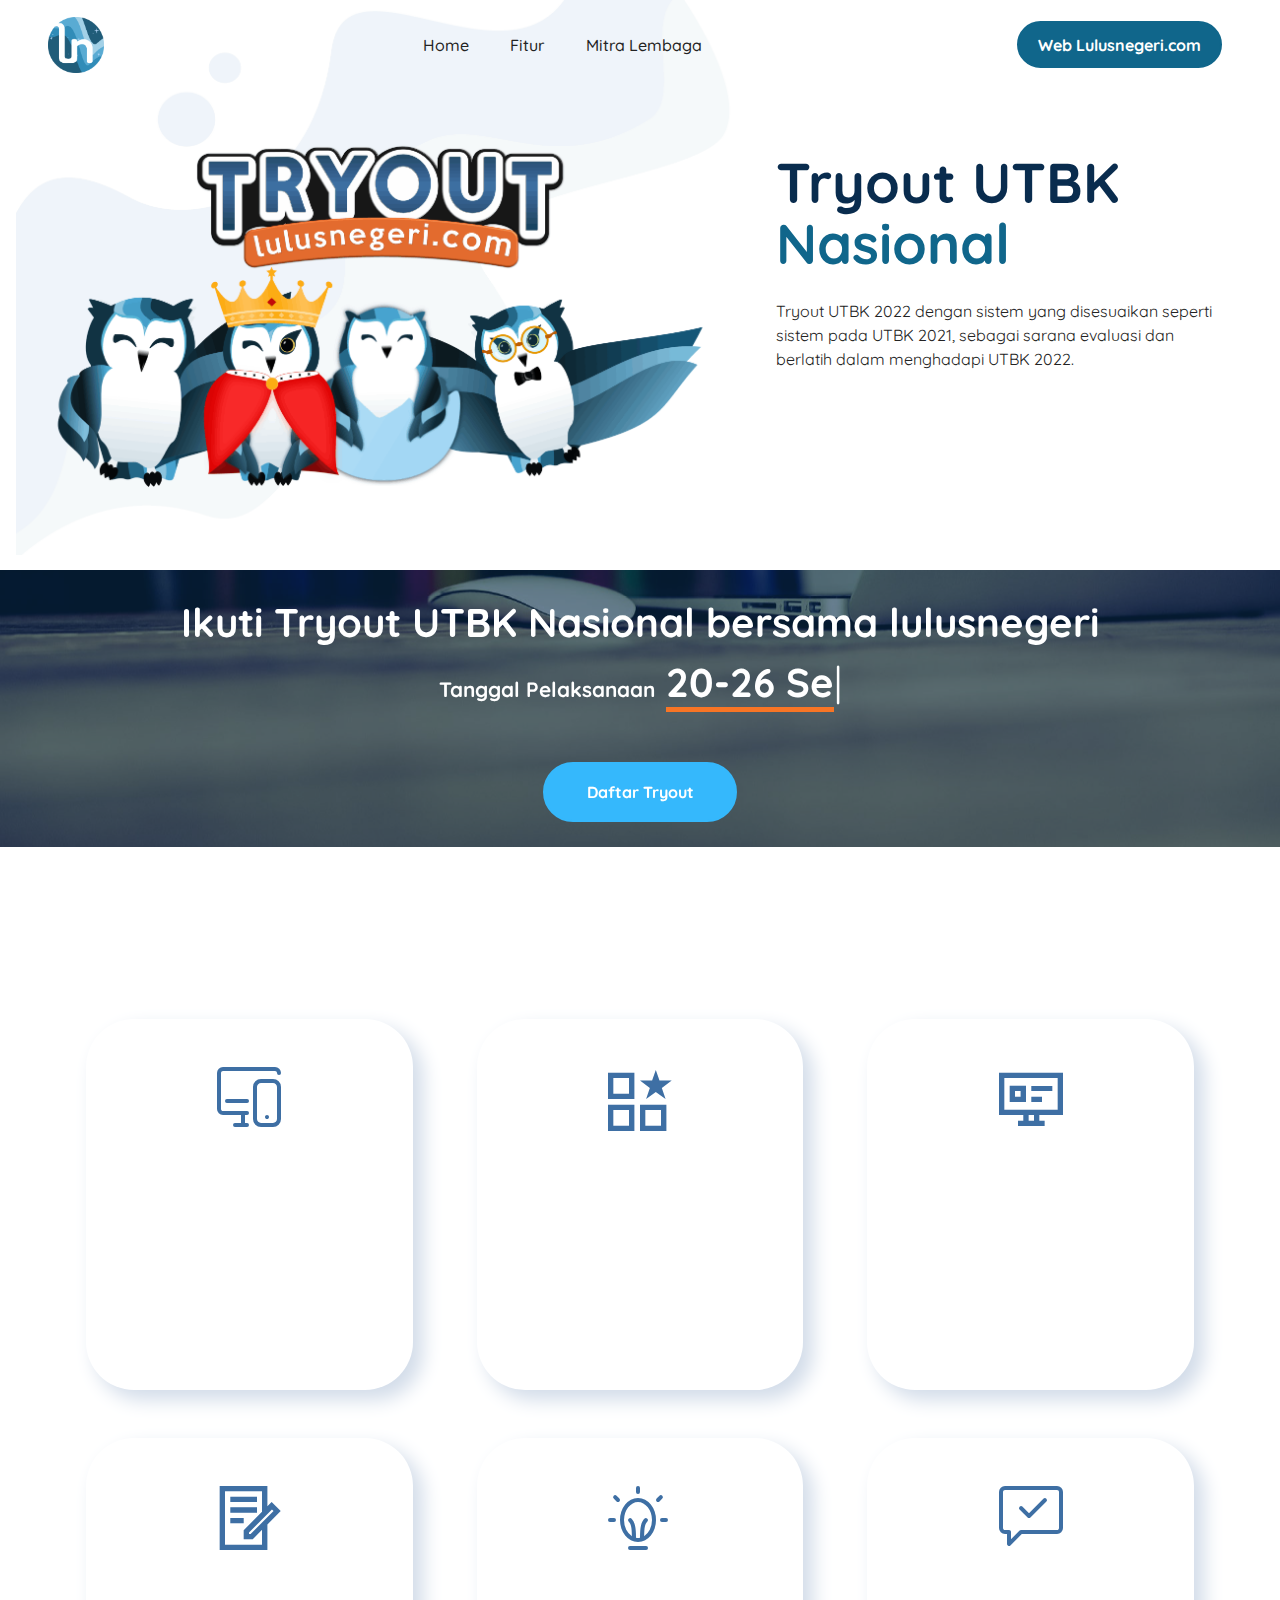
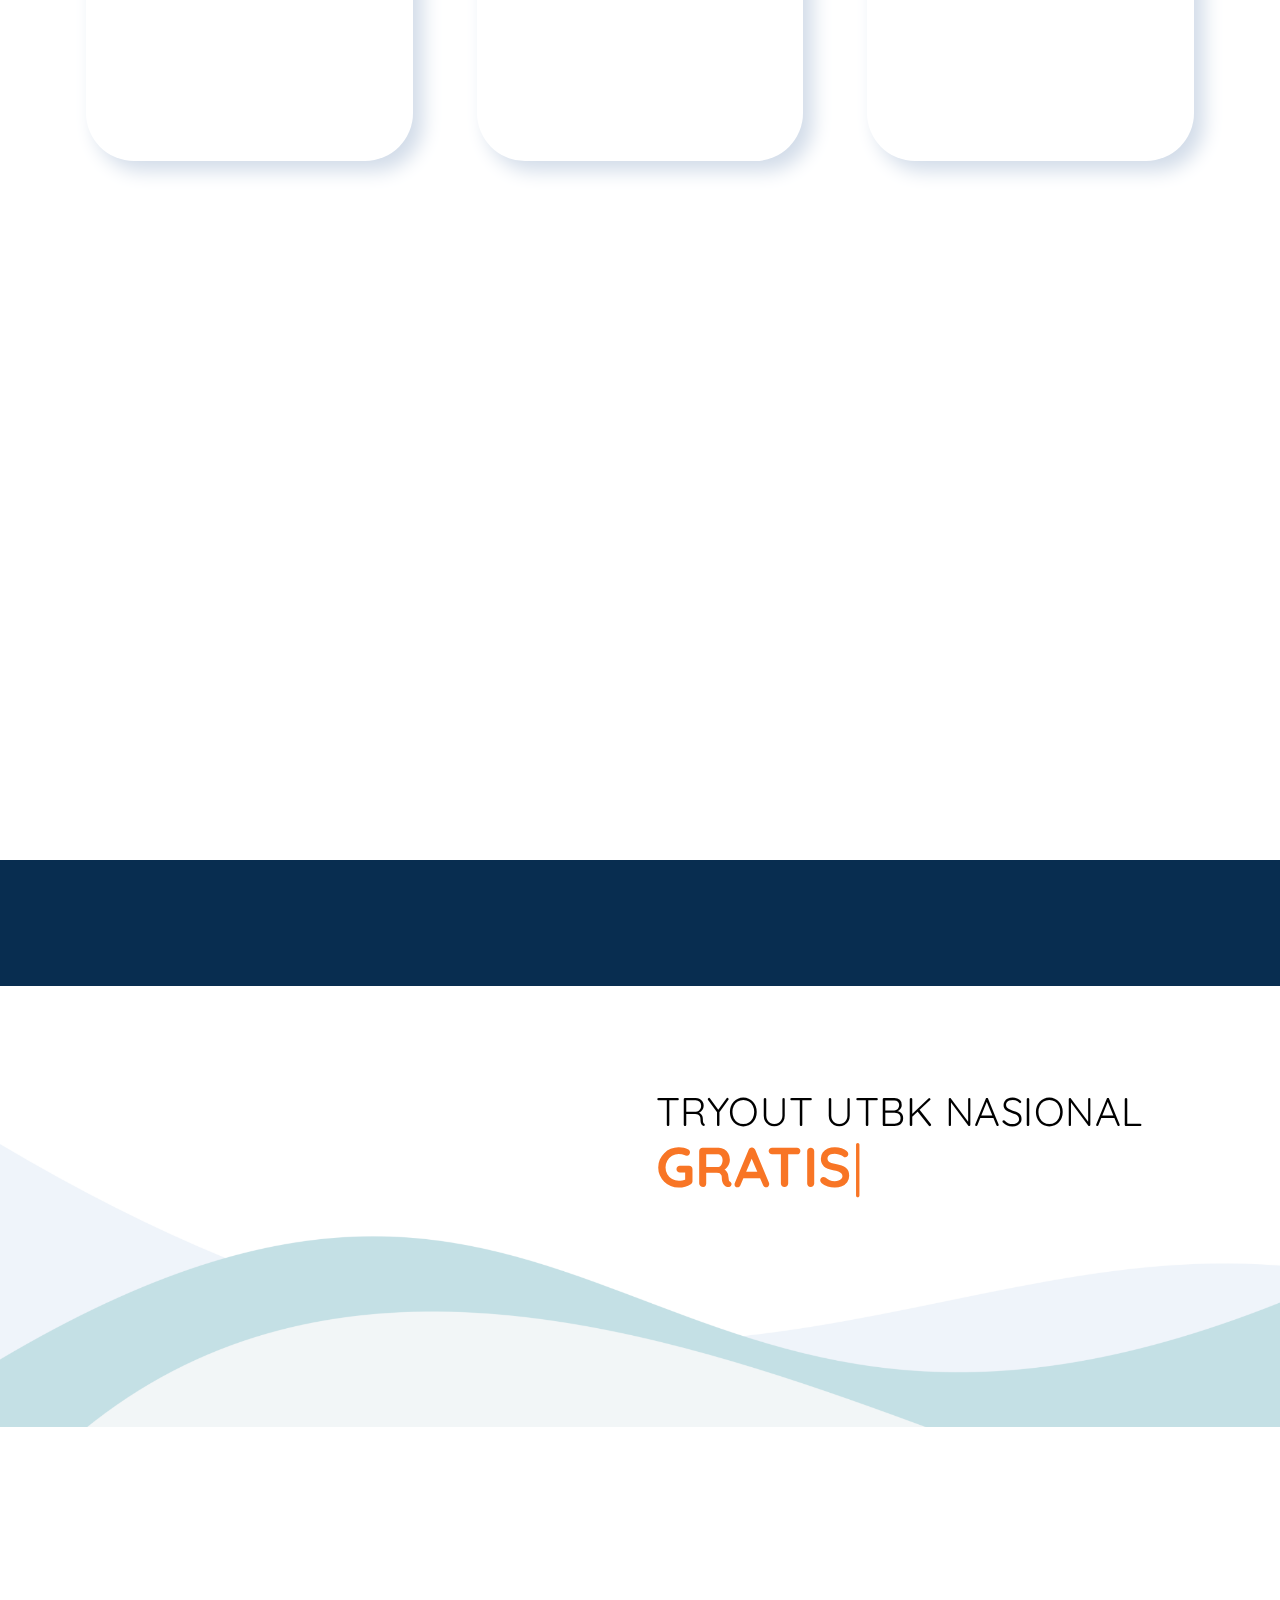
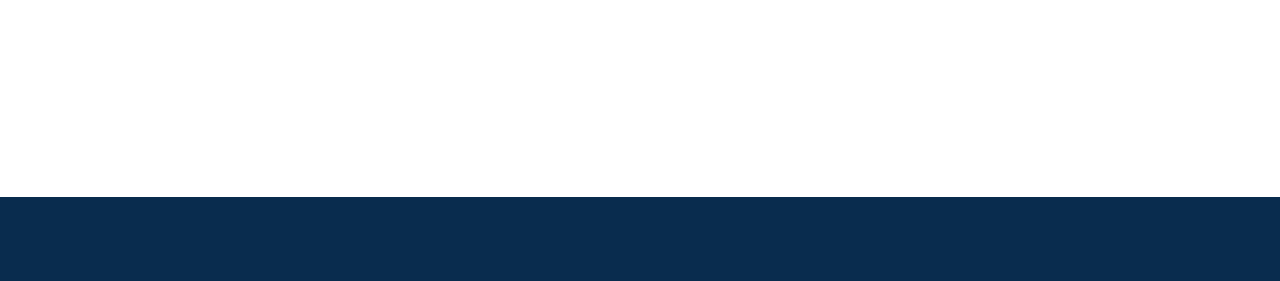
<file: index.html>
<!DOCTYPE html>
<html  >
<head>
  <!-- Site made with Mobirise Website Builder v5.4.1, https://mobirise.com -->
  <meta charset="UTF-8">
  <meta http-equiv="X-UA-Compatible" content="IE=edge">
  <meta name="generator" content="Mobirise v5.4.1, mobirise.com">
  <meta name="viewport" content="width=device-width, initial-scale=1, minimum-scale=1">
  <link rel="shortcut icon" href="assets/images/logo-bulat-349x349.png" type="image/x-icon">
  <meta name="description" content="">
  
  
  <title>Home</title>
  <link rel="stylesheet" href="assets/web/assets/mobirise-icons-bold/mobirise-icons-bold.css">
  <link rel="stylesheet" href="assets/web/assets/mobirise-icons/mobirise-icons.css">
  <link rel="stylesheet" href="assets/web/assets/mobirise-icons2/mobirise2.css">
  <link rel="stylesheet" href="assets/tether/tether.min.css">
  <link rel="stylesheet" href="assets/bootstrap/css/bootstrap.min.css">
  <link rel="stylesheet" href="assets/bootstrap/css/bootstrap-grid.min.css">
  <link rel="stylesheet" href="assets/bootstrap/css/bootstrap-reboot.min.css">
  <link rel="stylesheet" href="assets/animatecss/animate.css">
  <link rel="stylesheet" href="assets/dropdown/css/style.css">
  <link rel="stylesheet" href="assets/socicon/css/styles.css">
  <link rel="stylesheet" href="assets/theme/css/style.css">
  <link rel="preload" href="https://fonts.googleapis.com/css?family=Quicksand:300,400,500,600,700&display=swap" as="style" onload="this.onload=null;this.rel='stylesheet'">
  <noscript><link rel="stylesheet" href="https://fonts.googleapis.com/css?family=Quicksand:300,400,500,600,700&display=swap"></noscript>
  <link rel="preload" as="style" href="assets/mobirise/css/mbr-additional.css"><link rel="stylesheet" href="assets/mobirise/css/mbr-additional.css" type="text/css">
  
  
  
  <!-- Facebook Pixel Code -->
	<script>
		! function(f, b, e, v, n, t, s) {
			if (f.fbq) return;
			n = f.fbq = function() {
				n.callMethod ?
					n.callMethod.apply(n, arguments) : n.queue.push(arguments)
			};
			if (!f._fbq) f._fbq = n;
			n.push = n;
			n.loaded = !0;
			n.version = '2.0';
			n.queue = [];
			t = b.createElement(e);
			t.async = !0;
			t.src = v;
			s = b.getElementsByTagName(e)[0];
			s.parentNode.insertBefore(t, s)
		}(window, document, 'script',
			'https://connect.facebook.net/en_US/fbevents.js');
		fbq('init', '238829214482756');
		fbq('track', 'PageView');
	</script>
	<noscript><img height="1" width="1" style="display:none" src="https://www.facebook.com/tr?id=238829214482756&ev=PageView&noscript=1" /></noscript>
	<!-- End Facebook Pixel Code -->
</head>
<body>
  
  <section class="menu menu1 cid-sIepWbfk3i" once="menu" id="menu1-3">
    
    <nav class="navbar navbar-dropdown navbar-expand-lg">
        <div class="container-fluid">
            <div class="navbar-brand">
                <span class="navbar-logo">
                    
                        <img src="assets/images/logo-bulat-349x349.png" alt="" style="height: 3.5rem;">
                    
                </span>
                
            </div>
            <button class="navbar-toggler" type="button" data-toggle="collapse" data-target="#navbarSupportedContent" aria-controls="navbarNavAltMarkup" aria-expanded="false" aria-label="Toggle navigation">
                <div class="hamburger">
                    <span></span>
                    <span></span>
                    <span></span>
                    <span></span>
                </div>
            </button>
            <div class="collapse navbar-collapse" id="navbarSupportedContent">
                <ul class="navbar-nav nav-dropdown" data-app-modern-menu="true"><li class="nav-item"><a class="nav-link link text-black text-primary display-4" href="index.html" aria-expanded="false">
                            Home</a></li>
                    
                    <li class="nav-item"><a class="nav-link link text-black text-primary display-4" href="index.html#features06-c">Fitur</a></li>
                    <li class="nav-item"><a class="nav-link link text-black text-primary display-4" href="page1.html">Mitra Lembaga</a>
                    </li></ul>
                
                <div class="navbar-buttons mbr-section-btn"><a class="btn btn-primary display-4" href="https://lulusnegeri.com">Web Lulusnegeri.com</a></div>
            </div>
        </div>
    </nav>
</section>

<section class="header2 petsm4_header2 cid-sIeh1BzNSd" id="header2-2">

    

    

    <div class="container-fluid">
        <div class="row">
            <div class="col-md-12 col-lg-7 img-col">
                <div class="mbr-figure">
                    <img src="assets/images/cello-1477x1125.png" alt="Tryout">
                </div>
            </div>
            <div class="col-md-12 content align-left py-4 col-lg-5">
                <h1 class="mbr-section-title align-left mbr-bold pb-3 mbr-fonts-style display-1">Tryout UTBK<br><a href="#"><strong>Nasional</strong></a></h1>
                <p class="mbr-text pb-3 align-left mbr-fonts-style display-7">Tryout UTBK 2022 dengan sistem yang disesuaikan seperti sistem pada UTBK 2021, sebagai sarana evaluasi dan berlatih dalam menghadapi UTBK 2022.</p>
                
                
            </div>
        </div>
    </div>
</section>

<section class="extHeader cid-sIezCDt87k mbr-parallax-background" id="extHeader36-9">

    

    <div class="mbr-overlay" style="opacity: 0.6; background-color: rgb(9, 44, 78);">
    </div>

    <div class="container mbr-white">
        
        
        <h1 class="mbr-section-title mbr-fonts-style mbr-bold pb-2 display-2">Ikuti Tryout UTBK Nasional bersama lulusnegeri</h1>
        <div class="typed-text display-2">
            <span class="mbr-text pb-4 mbr-fonts-style mbr-bold display-5">Tanggal Pelaksanaan</span>
            <span class="animated-element mbr-bold" data-word1="20-26 September 2021" data-word2="20-26 September 2021" data-word3="Lorem Ipsum" data-word4="Lorem Ipsum" data-word5="Lorem Ipsum" data-speed="35" data-words="2">
            </span>
        </div>
        <div class="mbr-section-btn pt-5"><a class="btn btn-lg btn-success display-4" href="index.html#header03-t">Daftar Tryout</a></div>
    </div>
    
</section>

<section class="features6 cid-sIePXkkUxq" id="features06-c">
    

    
    <div class="container">
        <div class="row">
            <div class="col-12 pb-5 col-lg-9">
                <h3 class="mbr-section-title mbr-fonts-style align-center mb-0 display-2"><strong>Mengapa tryout di lulusnegeri.com?</strong></h3>
                <h5 class="mbr-section-subtitle mbr-fonts-style align-center mb-0 mt-2 display-7"><strong>Kenali fiturnya dan manfaatkan keunggulan ini untuk evaluasi terbaikmu</strong></h5>
            </div>
        </div>
        <div class="row justify-content-center">
            <div class="card col-12 col-md-6 col-lg-4">
                <div class="card-wrapper">
                    <div class="card-box align-left">
                        <div class="iconfont-wrapper">
                            <span class="mbr-iconfont mbrib-responsive"></span>
                        </div>
                        <h5 class="card-title mbr-fonts-style display-5"><strong>Sistem CBT UTBK</strong></h5>
                        <p class="card-text mbr-fonts-style display-7">Tryout Online berbasis website dengan sistem waktu pengerjaan dan jumlah soal sesuai dengan sistem UTBK 2021.<br></p>
                    </div>
                </div>
            </div>
            <div class="card col-12 col-md-6 col-lg-4">
                <div class="card-wrapper">
                    <div class="card-box align-left">
                        <div class="iconfont-wrapper">
                            <span class="mbr-iconfont mobi-mbri-features mobi-mbri"></span>
                        </div>
                        <h5 class="card-title mbr-fonts-style display-5"><strong>Soal Tipe UTBK</strong></h5>
                        <p class="card-text mbr-fonts-style display-7">Soal-soal tryout merupakan soal jenis HOTS dan mempertimbangkan komposisi <em>leveling</em> soal dengan tipe yang serupa dengan tipe soal UTBK-SBMPTN.<br></p>
                    </div>
                </div>
            </div>
            <div class="card col-12 col-md-6 col-lg-4">
                <div class="card-wrapper">
                    <div class="card-box align-left">
                        <div class="iconfont-wrapper">
                            <span class="mbr-iconfont mobi-mbri-sites mobi-mbri"></span>
                        </div>
                        <h5 class="card-title mbr-fonts-style display-5"><strong>Metode IRT</strong></h5>
                        <p class="card-text mbr-fonts-style display-7">Pengolahan hasil tryout menggunakan metode IRT seperti yang diterapkan pada penilaian UTBK yang didasarkan pada respon jawaban seluruh peserta.<br></p>
                    </div>
                </div>
            </div>
        </div>
    </div>
</section>

<section class="features6 cid-sIeTJ1jOum" id="features06-d">
    

    
    <div class="container">
        <div class="row">
            
        </div>
        <div class="row justify-content-center">
            <div class="card col-12 col-md-6 col-lg-4">
                <div class="card-wrapper">
                    <div class="card-box align-left">
                        <div class="iconfont-wrapper">
                            <span class="mbr-iconfont mobi-mbri-contact-form mobi-mbri"></span>
                        </div>
                        <h5 class="card-title mbr-fonts-style display-5"><strong>Rapor Hasil</strong></h5>
                        <p class="card-text mbr-fonts-style display-7">Berisi laporan hasil berupa jumlah jawaban benar, salah, dan kosong serta skor yang diperoleh.</p>
                    </div>
                </div>
            </div>
            <div class="card col-12 col-md-6 col-lg-4">
                <div class="card-wrapper">
                    <div class="card-box align-left">
                        <div class="iconfont-wrapper">
                            <span class="mbr-iconfont mbrib-idea"></span>
                        </div>
                        <h5 class="card-title mbr-fonts-style display-5"><strong>Pembahasan</strong></h5>
                        <p class="card-text mbr-fonts-style display-7">Penjelasan penyelesaian soal tryout yang membantu kamu memahami cara menjawab soal tryout yang kamu kerjakan.<br></p>
                    </div>
                </div>
            </div>
            <div class="card col-12 col-md-6 col-lg-4">
                <div class="card-wrapper">
                    <div class="card-box align-left">
                        <div class="iconfont-wrapper">
                            <span class="mbr-iconfont mbrib-cust-feedback"></span>
                        </div>
                        <h5 class="card-title mbr-fonts-style display-5"><strong>Mikrosimulasi</strong></h5>
                        <p class="card-text mbr-fonts-style display-7">Prediksi peluang kelulusanmu di jurusan perguruan tinggi negeri berdasarkan skor yang kamu peroleh.&nbsp;<br></p>
                    </div>
                </div>
            </div>
        </div>
    </div>
</section>

<section class="extHeader cid-sIfaWzsJtk" id="extHeader15-g">

    

    

    <div class="container">
        <div class="row align-items-center justify-content-center content-row">
            <div class="content-block col-md-12 col-lg-5">
                <div class="text-content">
                    <div class="media-container-row">
                        <div class="col-md-12 ">
                            <h2 class="mb-4 mbr-fonts-style mbr-section-title mbr-black display-2"><strong>Tryout Terintegrasi</strong></h2>
                            <h3 class="mbr-section-subtitle mbr-fonts-style mb-4 mbr-black display-5"><strong>Di lulusnegeri setiap tryout saling terintegrasi.</strong></h3>
                            <p class="mb-4 mbr-fonts-style mbr-black display-7">Teman lulusnegeri bisa melihat perkembangan tryout pertama hingga akhir. Fitur Grafik tryout yang tersedia memungkinkan kamu untuk melihat perkembangan perolehan skor tryout total maupun per subtes. Semakin banyak tryout yang diikuti semakin terlihat perkembangannya. Selain itu, terdapat tabel penguasaan materi berdasarkan sub materi setiap soal tryout yang dapat membantu evaluasi belajar sehingga kamu mengetahui apa yang perlu dipertajam untuk mendapatkan skor terbaik di setiap subtesnya.&nbsp;<br></p>
                            
                        </div>
                    </div>
                </div>
            </div>
            <div class="col-lg-7 col-md-12">
                <div class="mbr-figure"><iframe class="mbr-embedded-video" src="https://www.youtube.com/embed/b7eVa61_fUg?rel=0&amp;amp;showinfo=0&amp;autoplay=1&amp;loop=1&amp;playlist=b7eVa61_fUg" width="800" height="600" frameborder="0" allowfullscreen></iframe></div>
            </div>
        </div>
    </div>
</section>

<section class="header2 cid-sIfvhwqakM" id="header02-m">
    
    
    <div class="container">
        <div class="row justify-content-center">
            <div class="col-12 col-lg-8">
                
                
                <p class="mbr-text mbr-fonts-style display-5">"Hasil terbaik akan didapatkan dari persiapan terbaik".<br><a href="#" class="text-secondary">Jangan lewatkan kesempatan terbaik ini!</a></p>
                
            </div>
        </div>
    </div>
</section>

<section class="extHeader cid-sIftOwtN3j" id="extHeader13-l">

    

    

    <div class="container">
        <div class="row justify-content-center align-items-center">
            <div class="mbr-white col-md-12 col-lg-6 py-lg-0 pt-4 order-2">
                <div class="typed-text pb-3 align-left display-1">
                    <span class="mbr-section-subtitle mbr-fonts-style display-2">
                          TRYOUT UTBK NASIONAL<br></span>
                    <span>
                      <span class="animated-element mbr-bold" data-word1="GRATIS" data-word2="FREE" data-word3="Lorem" data-word4="Lorem" data-word5="Ipsum" data-speed="50" data-words="2">
                      </span>
                    </span>
                </div>
                <p class="mbr-section-text mbr-fonts-style align-left display-5">
                    Dapatkan <em><strong>full access</strong></em> tryout UTBK dan kesempatan mendapatkan <strong>HADIAH MENARIK</strong> untuk peraih peringkat tryout tertinggi.</p>
                
            </div>
            <div class="col-lg-6 py-lg-0 pb-2">
                <div class="mbr-figure">
                    <img src="assets/images/hadiah-1-1076x732.png" alt="" title="">
                </div>
            </div>
        </div>
    </div>
    
</section>

<section class="header3 cid-sIifak2DIR" id="header03-t">

    

    

    <div class="container">
        <div class="row justify-content-center">
            <div class="col-12 col-lg-7">
                <h1 class="mbr-section-title mbr-fonts-style mb-3 display-1"><strong>Pendaftaran Tryout UTBK Nasional</strong></h1>
                
                <p class="mbr-text mbr-fonts-style mb-4 display-7">Pelaksanaan 20-26 September 2021<br></p>
                <div class="mbr-section-btn mt-3"><a class="btn btn-lg btn-primary display-4" href="page2.html">Siswa/Individu</a> <a class="btn btn-lg btn-primary-outline display-4" href="page1.html">Sekolah/Lembaga</a></div>
            </div>
        </div>
    </div>
</section>

<section data-bs-version="5" class="footer1 cid-sIfEFFpaqe" once="footers" id="footer01-s">
    
    
    <div class="container">
        <div class="media-container-row align-center mbr-white">
            <div class="col-12">
                <p class="mbr-text mb-0 mbr-fonts-style display-7">
                    © Copyright 2021 Lulusnegeri</p>
            </div>
        </div>
    </div>
</section>


<script src="assets/web/assets/jquery/jquery.min.js"></script>
  <script src="assets/popper/popper.min.js"></script>
  <script src="assets/tether/tether.min.js"></script>
  <script src="assets/bootstrap/js/bootstrap.min.js"></script>
  <script src="assets/Typed/typed.min.js"></script>
  <script src="assets/smoothscroll/smooth-scroll.js"></script>
  <script src="assets/viewportchecker/jquery.viewportchecker.js"></script>
  <script src="assets/dropdown/js/nav-dropdown.js"></script>
  <script src="assets/dropdown/js/navbar-dropdown.js"></script>
  <script src="assets/touchswipe/jquery.touch-swipe.min.js"></script>
  <script src="assets/parallax/jarallax.min.js"></script>
  <script src="assets/theme/js/script.js"></script>
  
  
  
  <input name="animation" type="hidden">
  </body>
</html>
</file>
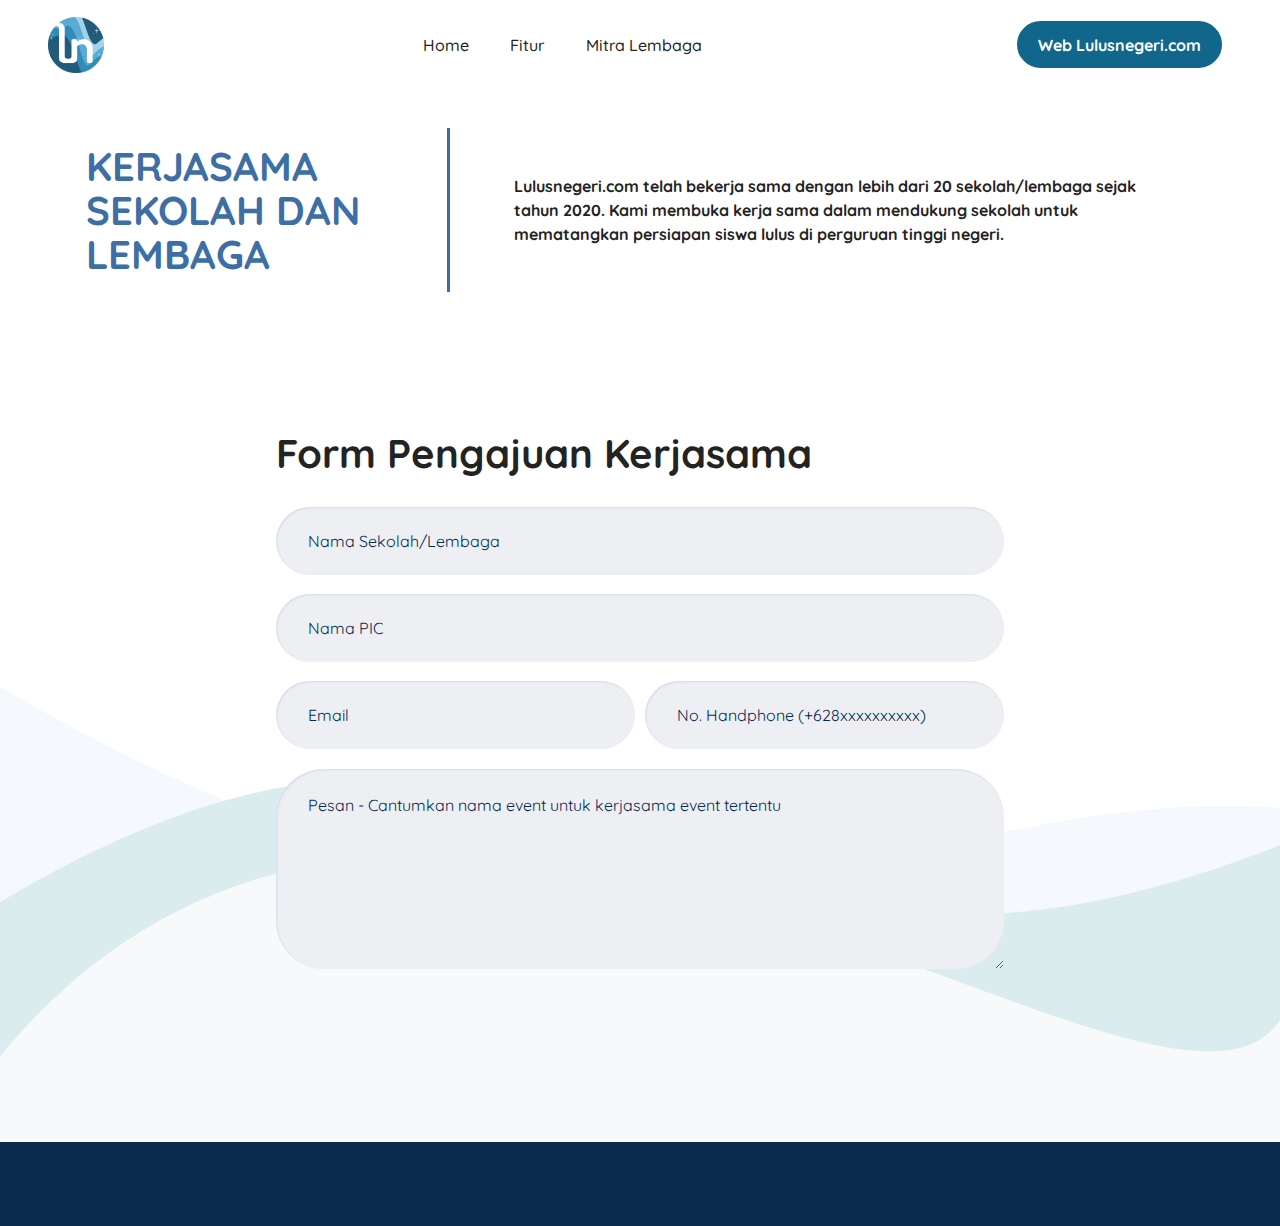
<file: page1.html>
<!DOCTYPE html>
<html  >
<head>
  <!-- Site made with Mobirise Website Builder v5.4.1, https://mobirise.com -->
  <meta charset="UTF-8">
  <meta http-equiv="X-UA-Compatible" content="IE=edge">
  <meta name="generator" content="Mobirise v5.4.1, mobirise.com">
  <meta name="viewport" content="width=device-width, initial-scale=1, minimum-scale=1">
  <link rel="shortcut icon" href="assets/images/logo-bulat-349x349.png" type="image/x-icon">
  <meta name="description" content="">
  
  
  <title>Form Sekolah/Lembaga</title>
  <link rel="stylesheet" href="assets/tether/tether.min.css">
  <link rel="stylesheet" href="assets/bootstrap/css/bootstrap.min.css">
  <link rel="stylesheet" href="assets/bootstrap/css/bootstrap-grid.min.css">
  <link rel="stylesheet" href="assets/bootstrap/css/bootstrap-reboot.min.css">
  <link rel="stylesheet" href="assets/animatecss/animate.css">
  <link rel="stylesheet" href="assets/dropdown/css/style.css">
  <link rel="stylesheet" href="assets/formstyler/jquery.formstyler.css">
  <link rel="stylesheet" href="assets/formstyler/jquery.formstyler.theme.css">
  <link rel="stylesheet" href="assets/datepicker/jquery.datetimepicker.min.css">
  <link rel="stylesheet" href="assets/socicon/css/styles.css">
  <link rel="stylesheet" href="assets/theme/css/style.css">
  <link rel="preload" href="https://fonts.googleapis.com/css?family=Quicksand:300,400,500,600,700&display=swap" as="style" onload="this.onload=null;this.rel='stylesheet'">
  <noscript><link rel="stylesheet" href="https://fonts.googleapis.com/css?family=Quicksand:300,400,500,600,700&display=swap"></noscript>
  <link rel="preload" as="style" href="assets/mobirise/css/mbr-additional.css"><link rel="stylesheet" href="assets/mobirise/css/mbr-additional.css" type="text/css">
  
  
  
  <!-- Facebook Pixel Code -->
	<script>
		! function(f, b, e, v, n, t, s) {
			if (f.fbq) return;
			n = f.fbq = function() {
				n.callMethod ?
					n.callMethod.apply(n, arguments) : n.queue.push(arguments)
			};
			if (!f._fbq) f._fbq = n;
			n.push = n;
			n.loaded = !0;
			n.version = '2.0';
			n.queue = [];
			t = b.createElement(e);
			t.async = !0;
			t.src = v;
			s = b.getElementsByTagName(e)[0];
			s.parentNode.insertBefore(t, s)
		}(window, document, 'script',
			'https://connect.facebook.net/en_US/fbevents.js');
		fbq('init', '238829214482756');
		fbq('track', 'PageView');
	</script>
	<noscript><img height="1" width="1" style="display:none" src="https://www.facebook.com/tr?id=238829214482756&ev=PageView&noscript=1" /></noscript>
	<!-- End Facebook Pixel Code -->
</head>
<body>
  
  <section class="menu menu1 cid-sIepWbfk3i" once="menu" id="menu1-o">
    
    <nav class="navbar navbar-dropdown navbar-expand-lg">
        <div class="container-fluid">
            <div class="navbar-brand">
                <span class="navbar-logo">
                    
                        <img src="assets/images/logo-bulat-349x349.png" alt="" style="height: 3.5rem;">
                    
                </span>
                
            </div>
            <button class="navbar-toggler" type="button" data-toggle="collapse" data-target="#navbarSupportedContent" aria-controls="navbarNavAltMarkup" aria-expanded="false" aria-label="Toggle navigation">
                <div class="hamburger">
                    <span></span>
                    <span></span>
                    <span></span>
                    <span></span>
                </div>
            </button>
            <div class="collapse navbar-collapse" id="navbarSupportedContent">
                <ul class="navbar-nav nav-dropdown" data-app-modern-menu="true"><li class="nav-item"><a class="nav-link link text-black text-primary display-4" href="index.html" aria-expanded="false">
                            Home</a></li>
                    
                    <li class="nav-item"><a class="nav-link link text-black text-primary display-4" href="index.html#features06-c">Fitur</a></li>
                    <li class="nav-item"><a class="nav-link link text-black text-primary display-4" href="page1.html">Mitra Lembaga</a>
                    </li></ul>
                
                <div class="navbar-buttons mbr-section-btn"><a class="btn btn-primary display-4" href="https://lulusnegeri.com">Web Lulusnegeri.com</a></div>
            </div>
        </div>
    </nav>
</section>

<section class="headers1 cid-sIfAMxUzG4" id="header01-r">
    
    <div class="container">
        <div class="row">
            <div class="col-12">
                
            </div>
            <div class="col-12 col-md-12 col-lg-4 title-col">
                <h6 class="mbr-section-subtitle align-left mbr-fonts-style my-3 display-2"><strong>KERJASAMA SEKOLAH DAN LEMBAGA</strong></h6>
            </div>
            <div class="col-12 col-md-12 text-col col-lg-7">
                <p class="mbr-text align-left mbr-fonts-style mb-0 display-7"><strong>Lulusnegeri.com telah bekerja sama dengan lebih dari 20 sekolah/lembaga sejak tahun 2020. Kami membuka kerja sama dalam mendukung sekolah untuk mematangkan persiapan siswa lulus di perguruan tinggi negeri.</strong><br></p>
            </div>
        </div>
    </div>
</section>

<section class="form cid-sIfAau42bi" id="contacts08-p">
    
    <div class="mbr-overlay"></div>
    <div class="container">
        <div class="row">
            <div class="col-lg-8 mx-auto mbr-form" data-form-type="formoid">
                <!--Formbuilder Form-->
                <!--
                <form action="https://mobirise.eu/" method="POST" class="mbr-form form-with-styler" data-form-title="Form Name"><input type="hidden" name="email" data-form-email="true" value="UR8aOidjeZcjZ7Q+ulOo4/JaFzIbjqk+2sNVpTWeLEul843l9Ba8UzGsjiTnaxjZZ23hG/tww749NVs4q06Svx4DeoJGuHTaDlYgpai/EiJNXA0pAHApf5iRcLRgk0wL.fbGMtZ6kSU1eS52M+YtiKiy3jyPehM5vQKjCO/ej8lbzbZccuf4UVl2x8FPvHTwkzy7p+NeNj0wQ4hDa0eBNOClxZ7LbE61J0bwV/m3fQOQLNrKEh1dDRvMzD8maKICM">
                    <div class="form-row">
                        <div hidden="hidden" data-form-alert="" class="alert alert-success col-12">Terima kasih atas pesan yang dikirimkan. Kami akan segera menghubungi lebih lanjut.</div>
                        <div hidden="hidden" data-form-alert-danger="" class="alert alert-danger col-12">Oops...! some
                            problem!</div>
                    </div>
                    <div class="dragArea form-row">
                        <div class="col-lg-12 col-md-12 col-sm-12">
                            <h4 class="mbr-fonts-style display-2 align-left pb-4"><strong>Form Pengajuan Kerjasama</strong></h4>
                        </div>
                        <div class="col-lg-12 col-md-12 col-sm-12">
                        </div>
                        <div data-for="name" class="col-lg-12 col-md-12 col-sm-12 form-group">
                            <input type="text" name="name" placeholder="Nama Sekolah/Lembaga" data-form-field="name" class="form-control display-7" value="" id="name-contacts08-p">
                        </div>
                        <div data-for="email" class="col-lg-6 col-md-12 col-sm-12 form-group">
                            <input type="email" name="email" placeholder="Email" data-form-field="email" class="form-control display-7" value="" id="email-contacts08-p">
                        </div>
                        <div data-for="phone" class="col-lg-6 col-md-12 col-sm-12 form-group">
                            <input type="tel" name="phone" placeholder="No. Handphone (+628xxxxxxxxxx)" pattern="[0-9]{3}-[0-9]{3}-[0-9]{4}" data-form-field="phone" class="form-control display-7" value="" id="phone-contacts08-p">
                        </div>
                        <div data-for="message" class="col-lg-12 col-md-12 col-sm-12 form-group">
                            <textarea name="message" placeholder="Pesan - Cantumkan nama event untuk kerjasama event tertentu" data-form-field="message" class="form-control display-7" id="message-contacts08-p"></textarea>
                        </div>
                        <div class="col-auto"><button type="submit" class="btn btn-lg btn-primary display-7">Send
                                Message</button></div>
                    </div>
                </form>
                -->
                <!--Formbuilder Form-->
                <form method="POST" id="formSekolah" autocomplete="off" name="google-sheet">
                    <div class="dragArea form-row">
                         <div class="col-lg-12 col-md-12 col-sm-12">
                             <h4 class="mbr-fonts-style display-2 align-left pb-4"><strong>Form Pengajuan Kerjasama</strong></h4>
                         </div>
                         <div class="col-lg-12 col-md-12 col-sm-12">
                         </div>
                         <div data-for="name" class="col-lg-12 col-md-12 col-sm-12 form-group">
                             <input type="text" name="Sekolah" placeholder="Nama Sekolah/Lembaga" data-form-field="schoolname" class="form-control display-7" value="" id="name-contacts08-p">
                         </div>
                         <div data-for="name" class="col-lg-12 col-md-12 col-sm-12 form-group">
                             <input type="text" name="PIC" placeholder="Nama PIC" data-form-field="picname" class="form-control display-7" value="" id="name-contacts08-p">
                         </div>
                         <div data-for="email" class="col-lg-6 col-md-12 col-sm-12 form-group">
                             <input type="email" name="Email" placeholder="Email" data-form-field="email" class="form-control display-7" value="" id="email-contacts08-p">
                         </div>
                         <div data-for="phone" class="col-lg-6 col-md-12 col-sm-12 form-group">
                             <input type="tel" name="No.Kontak" placeholder="No. Handphone (+628xxxxxxxxxx)" class="form-control display-7" value="" id="phone-contacts08-p">
                         </div>
                         <div data-for="message" class="col-lg-12 col-md-12 col-sm-12 form-group">
                             <textarea name="Pesan" placeholder="Pesan - Cantumkan nama event untuk kerjasama event tertentu" data-form-field="message" class="form-control display-7" id="message-contacts08-p"></textarea>
                         </div>
                         <div class="form-group"><button type="submit" class="btn btn-lg btn-success display-7">Send Message</button></div>
                     </div>
                 </form>
            </div>
        </div>
    </div>
    <script>
        const scriptURL = 'https://script.google.com/macros/s/AKfycbxx1AqnYaGjf_XjbXW8rsVLA0DROsEJiu4sOf4-hGPEhVbJZpO6Sp357gypDtoBqKnv/exec'
        const form = document.forms['google-sheet']
      
        form.addEventListener('submit', e => {
          e.preventDefault()
          fetch(scriptURL, { method: 'POST', body: new FormData(form)})
            .then(response => {
                alert("Terima kasih atas pesan yang dikirimkan. Kami akan segera menghubungi lebih lanjut")
                document.getElementById("formSekolah").reset();
            }
            )
            .catch(error => console.error('Error!', error.message))
        })
    </script> 
</section>

<section data-bs-version="5" class="footer1 cid-sIfEFFpaqe" once="footers" id="footer01-s">
    
    
    <div class="container">
        <div class="media-container-row align-center mbr-white">
            <div class="col-12">
                <p class="mbr-text mb-0 mbr-fonts-style display-7">
                    © Copyright 2021 Lulusnegeri</p>
            </div>
        </div>
    </div>
</section>


<script src="assets/web/assets/jquery/jquery.min.js"></script>
  <script src="assets/popper/popper.min.js"></script>
  <script src="assets/tether/tether.min.js"></script>
  <script src="assets/bootstrap/js/bootstrap.min.js"></script>
  <script src="assets/smoothscroll/smooth-scroll.js"></script>
  <script src="assets/viewportchecker/jquery.viewportchecker.js"></script>
  <script src="assets/dropdown/js/nav-dropdown.js"></script>
  <script src="assets/dropdown/js/navbar-dropdown.js"></script>
  <script src="assets/touchswipe/jquery.touch-swipe.min.js"></script>
  <script src="assets/formstyler/jquery.formstyler.js"></script>
  <script src="assets/formstyler/jquery.formstyler.min.js"></script>
  <script src="assets/datepicker/jquery.datetimepicker.full.js"></script>
  <script src="assets/theme/js/script.js"></script>
  <script src="assets/formoid/formoid.min.js"></script>
  
  
  
  <input name="animation" type="hidden">
  </body>
</html>
</file>
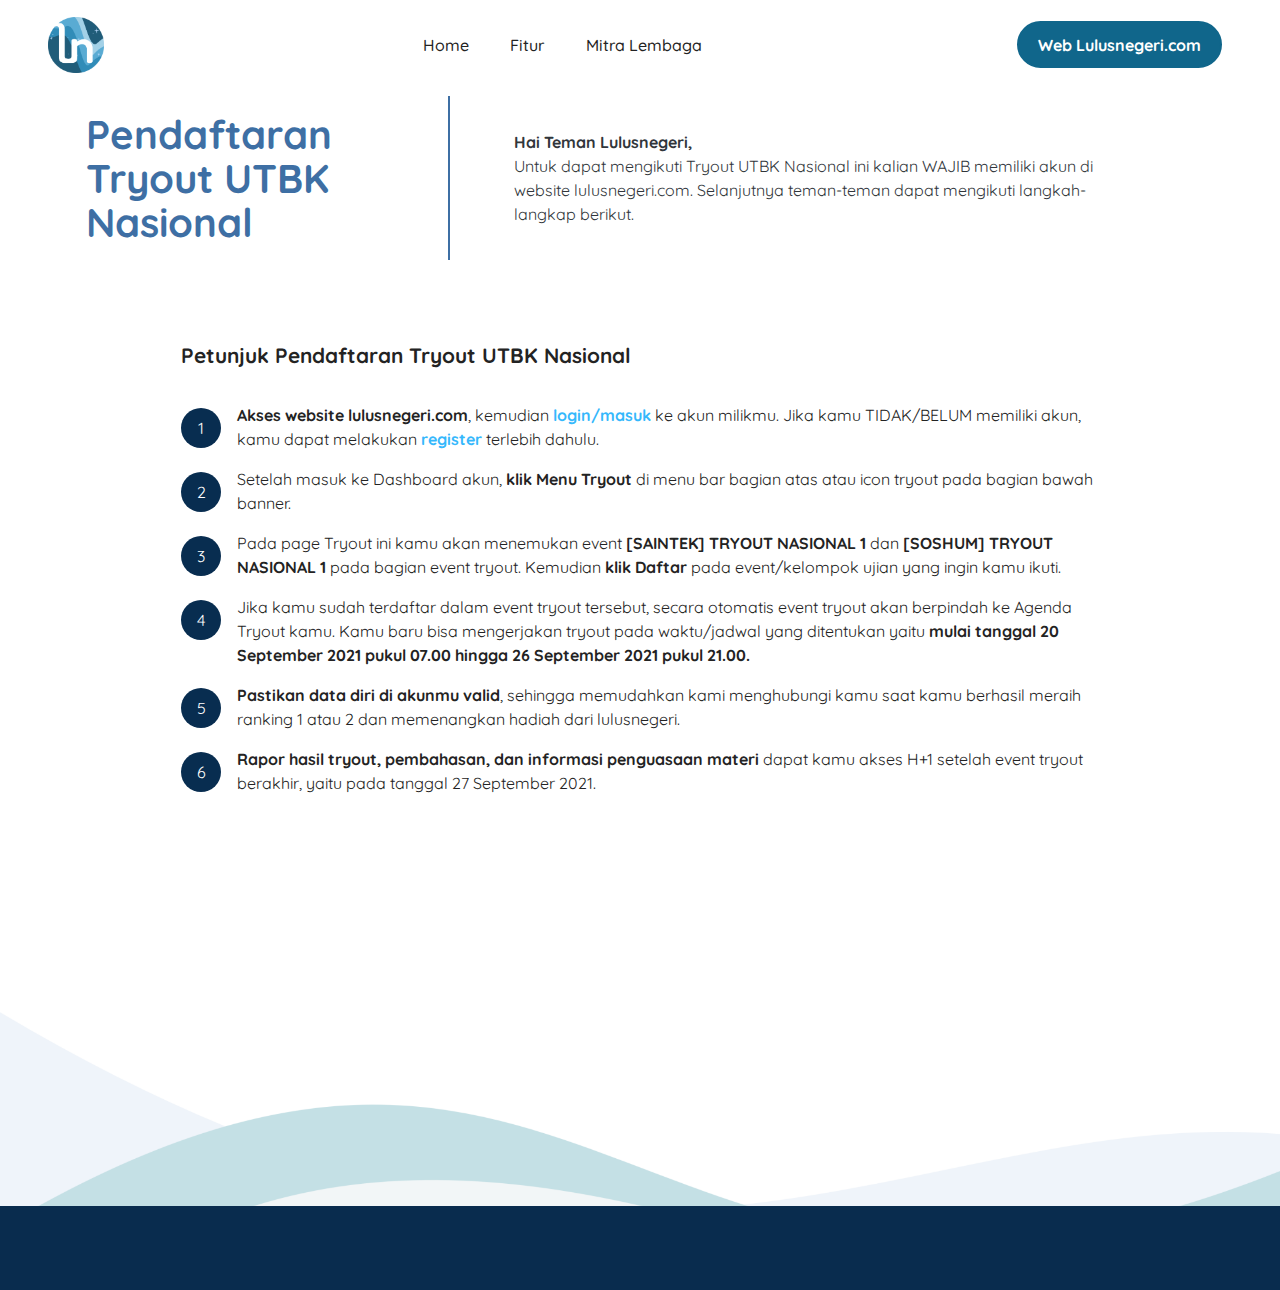
<file: page2.html>
<!DOCTYPE html>
<html  >
<head>
  <!-- Site made with Mobirise Website Builder v5.4.1, https://mobirise.com -->
  <meta charset="UTF-8">
  <meta http-equiv="X-UA-Compatible" content="IE=edge">
  <meta name="generator" content="Mobirise v5.4.1, mobirise.com">
  <meta name="viewport" content="width=device-width, initial-scale=1, minimum-scale=1">
  <link rel="shortcut icon" href="assets/images/logo-bulat-349x349.png" type="image/x-icon">
  <meta name="description" content="">
  
  
  <title>Pendaftaran Tryout Nasional SISWA</title>
  <link rel="stylesheet" href="assets/tether/tether.min.css">
  <link rel="stylesheet" href="assets/bootstrap/css/bootstrap.min.css">
  <link rel="stylesheet" href="assets/bootstrap/css/bootstrap-grid.min.css">
  <link rel="stylesheet" href="assets/bootstrap/css/bootstrap-reboot.min.css">
  <link rel="stylesheet" href="assets/animatecss/animate.css">
  <link rel="stylesheet" href="assets/dropdown/css/style.css">
  <link rel="stylesheet" href="assets/socicon/css/styles.css">
  <link rel="stylesheet" href="assets/theme/css/style.css">
  <link rel="preload" href="https://fonts.googleapis.com/css?family=Quicksand:300,400,500,600,700&display=swap" as="style" onload="this.onload=null;this.rel='stylesheet'">
  <noscript><link rel="stylesheet" href="https://fonts.googleapis.com/css?family=Quicksand:300,400,500,600,700&display=swap"></noscript>
  <link rel="preload" as="style" href="assets/mobirise/css/mbr-additional.css"><link rel="stylesheet" href="assets/mobirise/css/mbr-additional.css" type="text/css">
  
  
  
  <!-- Facebook Pixel Code -->
	<script>
		! function(f, b, e, v, n, t, s) {
			if (f.fbq) return;
			n = f.fbq = function() {
				n.callMethod ?
					n.callMethod.apply(n, arguments) : n.queue.push(arguments)
			};
			if (!f._fbq) f._fbq = n;
			n.push = n;
			n.loaded = !0;
			n.version = '2.0';
			n.queue = [];
			t = b.createElement(e);
			t.async = !0;
			t.src = v;
			s = b.getElementsByTagName(e)[0];
			s.parentNode.insertBefore(t, s)
		}(window, document, 'script',
			'https://connect.facebook.net/en_US/fbevents.js');
		fbq('init', '238829214482756');
		fbq('track', 'PageView');
	</script>
	<noscript><img height="1" width="1" style="display:none" src="https://www.facebook.com/tr?id=238829214482756&ev=PageView&noscript=1" /></noscript>
	<!-- End Facebook Pixel Code -->
</head>
<body>
  
  <section class="menu menu1 cid-sIepWbfk3i" once="menu" id="menu1-u">
    
    <nav class="navbar navbar-dropdown navbar-expand-lg">
        <div class="container-fluid">
            <div class="navbar-brand">
                <span class="navbar-logo">
                    
                        <img src="assets/images/logo-bulat-349x349.png" alt="" style="height: 3.5rem;">
                    
                </span>
                
            </div>
            <button class="navbar-toggler" type="button" data-toggle="collapse" data-target="#navbarSupportedContent" aria-controls="navbarNavAltMarkup" aria-expanded="false" aria-label="Toggle navigation">
                <div class="hamburger">
                    <span></span>
                    <span></span>
                    <span></span>
                    <span></span>
                </div>
            </button>
            <div class="collapse navbar-collapse" id="navbarSupportedContent">
                <ul class="navbar-nav nav-dropdown" data-app-modern-menu="true"><li class="nav-item"><a class="nav-link link text-black text-primary display-4" href="index.html" aria-expanded="false">
                            Home</a></li>
                    
                    <li class="nav-item"><a class="nav-link link text-black text-primary display-4" href="index.html#features06-c">Fitur</a></li>
                    <li class="nav-item"><a class="nav-link link text-black text-primary display-4" href="page1.html">Mitra Lembaga</a>
                    </li></ul>
                
                <div class="navbar-buttons mbr-section-btn"><a class="btn btn-primary display-4" href="https://lulusnegeri.com">Web Lulusnegeri.com</a></div>
            </div>
        </div>
    </nav>
</section>

<section class="header2 cid-sIjshvd692" id="header02-10">
    
    <div class="container">
        <div class="row">
            <div class="col-12">
                
            </div>
            <div class="col-12 col-md-12 col-lg-4 title-col">
                <h6 class="mbr-section-subtitle align-left mbr-fonts-style my-3 display-2"><strong>Pendaftaran Tryout UTBK Nasional</strong></h6>
            </div>
            <div class="col-12 col-md-12 text-col col-lg-7">
                <p class="mbr-text align-left mbr-fonts-style mb-0 display-7"><strong>Hai Teman Lulusnegeri,</strong><br>Untuk dapat mengikuti Tryout UTBK Nasional ini kalian WAJIB memiliki akun di website lulusnegeri.com. Selanjutnya teman-teman dapat mengikuti langkah-langkap berikut.<br></p>
            </div>
        </div>
    </div>
</section>

<section class="content9 cid-sIjorV7yqR" id="content9-y">
    

    <div class="container">
        <div class="row justify-content-center">
            <div class="counter-container col-md-12 col-lg-10">
                <h4 class="mbr-section-title mbr-fonts-style mb-4 display-5"><strong>
                    Petunjuk Pendaftaran Tryout UTBK Nasional</strong></h4>
                <div class="mbr-text mbr-fonts-style display-7">
                    <ol>
                        <li><strong>Akses website lulusnegeri.com</strong>, kemudian<strong> <a href="https://lulusnegeri.com/login" class="text-success"><b>login/masuk</b></a></strong> ke akun milikmu. Jika kamu TIDAK/BELUM memiliki akun, kamu dapat melakukan<strong> </strong><a href="https://lulusnegeri.com/register" class="text-success"><strong>register</strong> </a>terlebih dahulu.</li>
                        <li>Setelah masuk ke Dashboard akun,<strong> klik Menu Tryout </strong>di menu bar bagian atas atau icon tryout pada bagian bawah banner.</li>
                        <li>Pada page Tryout ini kamu akan menemukan event <strong>[SAINTEK] TRYOUT NASIONAL 1 </strong>dan<strong> [SOSHUM] TRYOUT NASIONAL 1 </strong>pada bagian event tryout. Kemudian <strong>klik Daftar </strong>pada event/kelompok ujian yang ingin kamu ikuti.</li>
                        <li>Jika kamu sudah terdaftar dalam event tryout tersebut, secara otomatis event tryout akan berpindah ke Agenda Tryout kamu. Kamu baru bisa mengerjakan tryout pada waktu/jadwal yang ditentukan yaitu <strong>mulai&nbsp;tanggal 20 September 2021 pukul 07.00 hingga 26 September 2021 pukul 21.00.</strong></li>
                        <li><strong>Pastikan data diri di akunmu valid</strong>, sehingga memudahkan kami menghubungi kamu saat kamu berhasil meraih ranking 1 atau 2 dan memenangkan hadiah dari lulusnegeri.</li>
                        <li><strong>Rapor hasil tryout, pembahasan, dan informasi penguasaan materi</strong> dapat kamu akses H+1 setelah event tryout berakhir, yaitu pada tanggal 27 September 2021.</li>
                    </ol>
                </div>
            </div>
        </div>
    </div>
</section>

<section class="header3 cid-sIjzUlUszg" id="header03-11">

    

    

    <div class="container">
        <div class="row justify-content-center">
            <div class="col-12 col-lg-7">
                <h1 class="mbr-section-title mbr-fonts-style mb-3 display-2"><strong>Daftar Tryout Sekarang!</strong></h1>
                
                
                <div class="mbr-section-btn mt-3"><a class="btn btn-lg btn-primary display-4" href="https://lulusnegeri.com/login">Sudah Punya Akun Lulusnegeri</a> <a class="btn btn-lg btn-primary-outline display-4" href="https://lulusnegeri.com/register">Belum/Tidak Punya Akun Lulusnegeri</a></div>
            </div>
        </div>
    </div>
</section>

<section data-bs-version="5" class="footer1 cid-sIfEFFpaqe" once="footers" id="footer01-v">
    
    
    <div class="container">
        <div class="media-container-row align-center mbr-white">
            <div class="col-12">
                <p class="mbr-text mb-0 mbr-fonts-style display-7">
                    © Copyright 2021 Lulusnegeri</p>
            </div>
        </div>
    </div>
</section>


<script src="assets/web/assets/jquery/jquery.min.js"></script>
  <script src="assets/popper/popper.min.js"></script>
  <script src="assets/tether/tether.min.js"></script>
  <script src="assets/bootstrap/js/bootstrap.min.js"></script>
  <script src="assets/smoothscroll/smooth-scroll.js"></script>
  <script src="assets/viewportchecker/jquery.viewportchecker.js"></script>
  <script src="assets/dropdown/js/nav-dropdown.js"></script>
  <script src="assets/dropdown/js/navbar-dropdown.js"></script>
  <script src="assets/touchswipe/jquery.touch-swipe.min.js"></script>
  <script src="assets/theme/js/script.js"></script>
  
  
  
  <input name="animation" type="hidden">
  </body>
</html>
</file>
<file: assets/web/assets/mobirise-icons-bold/mobirise-icons-bold.css>
@font-face {
  font-family: 'mobirise-icons-bold';
  font-display: swap;
  src:  url('mobirise-icons-bold.eot?m1l4yr');
  src:  url('mobirise-icons-bold.eot?m1l4yr#iefix') format('embedded-opentype'),
    url('mobirise-icons-bold.ttf?m1l4yr') format('truetype'),
    url('mobirise-icons-bold.woff?m1l4yr') format('woff'),
    url('mobirise-icons-bold.svg?m1l4yr#mobirise-icons-bold') format('svg');
  font-weight: normal;
  font-style: normal;
}

[class^="mbrib-"], [class*="mbrib-"] {
  /* use !important to prevent issues with browser extensions that change fonts */
  font-family: 'mobirise-icons-bold' !important;
  speak: none;
  font-style: normal;
  font-weight: normal;
  font-variant: normal;
  text-transform: none;
  line-height: 1;

  /* Better Font Rendering =========== */
  -webkit-font-smoothing: antialiased;
  -moz-osx-font-smoothing: grayscale;
}

.mbrib-add-submenu:before {
  content: "\e900";
}
.mbrib-alert:before {
  content: "\e901";
}
.mbrib-align-center:before {
  content: "\e902";
}
.mbrib-align-justify:before {
  content: "\e903";
}
.mbrib-align-left:before {
  content: "\e904";
}
.mbrib-align-right:before {
  content: "\e905";
}
.mbrib-android:before {
  content: "\e906";
}
.mbrib-apple:before {
  content: "\e907";
}
.mbrib-arrow-down:before {
  content: "\e908";
}
.mbrib-arrow-next:before {
  content: "\e909";
}
.mbrib-arrow-prev:before {
  content: "\e90a";
}
.mbrib-arrow-up:before {
  content: "\e90b";
}
.mbrib-bold:before {
  content: "\e90c";
}
.mbrib-bookmark:before {
  content: "\e90d";
}
.mbrib-bootstrap:before {
  content: "\e90e";
}
.mbrib-briefcase:before {
  content: "\e90f";
}
.mbrib-browse:before {
  content: "\e910";
}
.mbrib-bulleted-list:before {
  content: "\e911";
}
.mbrib-calendar:before {
  content: "\e912";
}
.mbrib-camera:before {
  content: "\e913";
}
.mbrib-cart-add:before {
  content: "\e914";
}
.mbrib-cart-full:before {
  content: "\e915";
}
.mbrib-cash:before {
  content: "\e916";
}
.mbrib-change-style:before {
  content: "\e917";
}
.mbrib-chat:before {
  content: "\e918";
}
.mbrib-clock:before {
  content: "\e919";
}
.mbrib-close:before {
  content: "\e91a";
}
.mbrib-cloud:before {
  content: "\e91b";
}
.mbrib-code:before {
  content: "\e91c";
}
.mbrib-contact-form:before {
  content: "\e91d";
}
.mbrib-credit-card:before {
  content: "\e91e";
}
.mbrib-cursor-click:before {
  content: "\e91f";
}
.mbrib-cust-feedback:before {
  content: "\e920";
}
.mbrib-database:before {
  content: "\e921";
}
.mbrib-delivery:before {
  content: "\e922";
}
.mbrib-desktop:before {
  content: "\e923";
}
.mbrib-devices:before {
  content: "\e924";
}
.mbrib-down:before {
  content: "\e925";
}
.mbrib-download:before {
  content: "\e926";
}
.mbrib-drag-n-drop:before {
  content: "\e927";
}
.mbrib-drag-n-drop2:before {
  content: "\e928";
}
.mbrib-edit:before {
  content: "\e929";
}
.mbrib-edit2:before {
  content: "\e92a";
}
.mbrib-error:before {
  content: "\e92b";
}
.mbrib-extension:before {
  content: "\e92c";
}
.mbrib-features:before {
  content: "\e92d";
}
.mbrib-file:before {
  content: "\e92e";
}
.mbrib-flag:before {
  content: "\e92f";
}
.mbrib-folder:before {
  content: "\e930";
}
.mbrib-gift:before {
  content: "\e931";
}
.mbrib-github:before {
  content: "\e932";
}
.mbrib-globe-2:before {
  content: "\e933";
}
.mbrib-globe:before {
  content: "\e934";
}
.mbrib-growing-chart:before {
  content: "\e935";
}
.mbrib-hearth:before {
  content: "\e936";
}
.mbrib-help:before {
  content: "\e937";
}
.mbrib-home:before {
  content: "\e938";
}
.mbrib-hot-cup:before {
  content: "\e939";
}
.mbrib-idea:before {
  content: "\e93a";
}
.mbrib-image-gallery:before {
  content: "\e93b";
}
.mbrib-image-slider:before {
  content: "\e93c";
}
.mbrib-info:before {
  content: "\e93d";
}
.mbrib-italic:before {
  content: "\e93e";
}
.mbrib-key:before {
  content: "\e93f";
}
.mbrib-laptop:before {
  content: "\e940";
}
.mbrib-layers:before {
  content: "\e941";
}
.mbrib-left-right:before {
  content: "\e942";
}
.mbrib-left:before {
  content: "\e943";
}
.mbrib-letter:before {
  content: "\e944";
}
.mbrib-like:before {
  content: "\e945";
}
.mbrib-link:before {
  content: "\e946";
}
.mbrib-lock:before {
  content: "\e947";
}
.mbrib-login:before {
  content: "\e948";
}
.mbrib-logout:before {
  content: "\e949";
}
.mbrib-magic-stick:before {
  content: "\e94a";
}
.mbrib-map-pin:before {
  content: "\e94b";
}
.mbrib-menu:before {
  content: "\e94c";
}
.mbrib-mobile:before {
  content: "\e94d";
}
.mbrib-mobile2:before {
  content: "\e94e";
}
.mbrib-mobirise:before {
  content: "\e94f";
}
.mbrib-more-horizontal:before {
  content: "\e950";
}
.mbrib-more-vertical:before {
  content: "\e951";
}
.mbrib-music:before {
  content: "\e952";
}
.mbrib-new-file:before {
  content: "\e953";
}
.mbrib-numbered-list:before {
  content: "\e954";
}
.mbrib-opened-folder:before {
  content: "\e955";
}
.mbrib-pages:before {
  content: "\e956";
}
.mbrib-paper-plane:before {
  content: "\e957";
}
.mbrib-paperclip:before {
  content: "\e958";
}
.mbrib-photo:before {
  content: "\e959";
}
.mbrib-photos:before {
  content: "\e95a";
}
.mbrib-pin:before {
  content: "\e95b";
}
.mbrib-play:before {
  content: "\e95c";
}
.mbrib-plus:before {
  content: "\e95d";
}
.mbrib-preview:before {
  content: "\e95e";
}
.mbrib-print:before {
  content: "\e95f";
}
.mbrib-protect:before {
  content: "\e960";
}
.mbrib-question:before {
  content: "\e961";
}
.mbrib-quote-left:before {
  content: "\e962";
}
.mbrib-quote-right:before {
  content: "\e963";
}
.mbrib-redo:before {
  content: "\e964";
}
.mbrib-refresh:before {
  content: "\e965";
}
.mbrib-responsive:before {
  content: "\e966";
}
.mbrib-right:before {
  content: "\e967";
}
.mbrib-rocket:before {
  content: "\e968";
}
.mbrib-sad-face:before {
  content: "\e969";
}
.mbrib-sale:before {
  content: "\e96a";
}
.mbrib-save:before {
  content: "\e96b";
}
.mbrib-search:before {
  content: "\e96c";
}
.mbrib-setting:before {
  content: "\e96d";
}
.mbrib-setting2:before {
  content: "\e96e";
}
.mbrib-setting3:before {
  content: "\e96f";
}
.mbrib-share:before {
  content: "\e970";
}
.mbrib-shopping-bag:before {
  content: "\e971";
}
.mbrib-shopping-basket:before {
  content: "\e972";
}
.mbrib-shopping-cart:before {
  content: "\e973";
}
.mbrib-sites:before {
  content: "\e974";
}
.mbrib-smile-face:before {
  content: "\e975";
}
.mbrib-speed:before {
  content: "\e976";
}
.mbrib-star:before {
  content: "\e977";
}
.mbrib-success:before {
  content: "\e978";
}
.mbrib-sun:before {
  content: "\e979";
}
.mbrib-sun2:before {
  content: "\e97a";
}
.mbrib-tablet-vertical:before {
  content: "\e97b";
}
.mbrib-tablet:before {
  content: "\e97c";
}
.mbrib-target:before {
  content: "\e97d";
}
.mbrib-timer:before {
  content: "\e97e";
}
.mbrib-to-ftp:before {
  content: "\e97f";
}
.mbrib-to-local-drive:before {
  content: "\e980";
}
.mbrib-touch-swipe:before {
  content: "\e981";
}
.mbrib-touch:before {
  content: "\e982";
}
.mbrib-trash:before {
  content: "\e983";
}
.mbrib-underline:before {
  content: "\e984";
}
.mbrib-undo:before {
  content: "\e985";
}
.mbrib-unlink:before {
  content: "\e986";
}
.mbrib-unlock:before {
  content: "\e987";
}
.mbrib-up-down:before {
  content: "\e988";
}
.mbrib-up:before {
  content: "\e989";
}
.mbrib-update:before {
  content: "\e98a";
}
.mbrib-upload:before {
  content: "\e98b";
}
.mbrib-user:before {
  content: "\e98c";
}
.mbrib-user2:before {
  content: "\e98d";
}
.mbrib-users:before {
  content: "\e98e";
}
.mbrib-video-play:before {
  content: "\e98f";
}
.mbrib-video:before {
  content: "\e990";
}
.mbrib-watch:before {
  content: "\e991";
}
.mbrib-website-theme:before {
  content: "\e992";
}
.mbrib-wifi:before {
  content: "\e993";
}
.mbrib-windows:before {
  content: "\e994";
}
.mbrib-zoom-out:before {
  content: "\e995";
}
</file>
<file: assets/web/assets/mobirise-icons/mobirise-icons.css>
@font-face {
  font-family: 'MobiriseIcons';
  src:  url('mobirise-icons.eot?spat4u');
  src:  url('mobirise-icons.eot?spat4u#iefix') format('embedded-opentype'),
    url('mobirise-icons.ttf?spat4u') format('truetype'),
    url('mobirise-icons.woff?spat4u') format('woff'),
    url('mobirise-icons.svg?spat4u#MobiriseIcons') format('svg');
  font-weight: normal;
  font-style: normal;
  font-display: swap;
}

[class^="mbri-"], [class*=" mbri-"] {
  /* use !important to prevent issues with browser extensions that change fonts */
  font-family: MobiriseIcons !important;
  speak: none;
  font-style: normal;
  font-weight: normal;
  font-variant: normal;
  text-transform: none;
  line-height: 1;

  /* Better Font Rendering =========== */
  -webkit-font-smoothing: antialiased;
  -moz-osx-font-smoothing: grayscale;
}

.mbri-add-submenu:before {
  content: "\e900";
}
.mbri-alert:before {
  content: "\e901";
}
.mbri-align-center:before {
  content: "\e902";
}
.mbri-align-justify:before {
  content: "\e903";
}
.mbri-align-left:before {
  content: "\e904";
}
.mbri-align-right:before {
  content: "\e905";
}
.mbri-android:before {
  content: "\e906";
}
.mbri-apple:before {
  content: "\e907";
}
.mbri-arrow-down:before {
  content: "\e908";
}
.mbri-arrow-next:before {
  content: "\e909";
}
.mbri-arrow-prev:before {
  content: "\e90a";
}
.mbri-arrow-up:before {
  content: "\e90b";
}
.mbri-bold:before {
  content: "\e90c";
}
.mbri-bookmark:before {
  content: "\e90d";
}
.mbri-bootstrap:before {
  content: "\e90e";
}
.mbri-briefcase:before {
  content: "\e90f";
}
.mbri-browse:before {
  content: "\e910";
}
.mbri-bulleted-list:before {
  content: "\e911";
}
.mbri-calendar:before {
  content: "\e912";
}
.mbri-camera:before {
  content: "\e913";
}
.mbri-cart-add:before {
  content: "\e914";
}
.mbri-cart-full:before {
  content: "\e915";
}
.mbri-cash:before {
  content: "\e916";
}
.mbri-change-style:before {
  content: "\e917";
}
.mbri-chat:before {
  content: "\e918";
}
.mbri-clock:before {
  content: "\e919";
}
.mbri-close:before {
  content: "\e91a";
}
.mbri-cloud:before {
  content: "\e91b";
}
.mbri-code:before {
  content: "\e91c";
}
.mbri-contact-form:before {
  content: "\e91d";
}
.mbri-credit-card:before {
  content: "\e91e";
}
.mbri-cursor-click:before {
  content: "\e91f";
}
.mbri-cust-feedback:before {
  content: "\e920";
}
.mbri-database:before {
  content: "\e921";
}
.mbri-delivery:before {
  content: "\e922";
}
.mbri-desktop:before {
  content: "\e923";
}
.mbri-devices:before {
  content: "\e924";
}
.mbri-down:before {
  content: "\e925";
}
.mbri-download:before {
  content: "\e989";
}
.mbri-drag-n-drop:before {
  content: "\e927";
}
.mbri-drag-n-drop2:before {
  content: "\e928";
}
.mbri-edit:before {
  content: "\e929";
}
.mbri-edit2:before {
  content: "\e92a";
}
.mbri-error:before {
  content: "\e92b";
}
.mbri-extension:before {
  content: "\e92c";
}
.mbri-features:before {
  content: "\e92d";
}
.mbri-file:before {
  content: "\e92e";
}
.mbri-flag:before {
  content: "\e92f";
}
.mbri-folder:before {
  content: "\e930";
}
.mbri-gift:before {
  content: "\e931";
}
.mbri-github:before {
  content: "\e932";
}
.mbri-globe:before {
  content: "\e933";
}
.mbri-globe-2:before {
  content: "\e934";
}
.mbri-growing-chart:before {
  content: "\e935";
}
.mbri-hearth:before {
  content: "\e936";
}
.mbri-help:before {
  content: "\e937";
}
.mbri-home:before {
  content: "\e938";
}
.mbri-hot-cup:before {
  content: "\e939";
}
.mbri-idea:before {
  content: "\e93a";
}
.mbri-image-gallery:before {
  content: "\e93b";
}
.mbri-image-slider:before {
  content: "\e93c";
}
.mbri-info:before {
  content: "\e93d";
}
.mbri-italic:before {
  content: "\e93e";
}
.mbri-key:before {
  content: "\e93f";
}
.mbri-laptop:before {
  content: "\e940";
}
.mbri-layers:before {
  content: "\e941";
}
.mbri-left-right:before {
  content: "\e942";
}
.mbri-left:before {
  content: "\e943";
}
.mbri-letter:before {
  content: "\e944";
}
.mbri-like:before {
  content: "\e945";
}
.mbri-link:before {
  content: "\e946";
}
.mbri-lock:before {
  content: "\e947";
}
.mbri-login:before {
  content: "\e948";
}
.mbri-logout:before {
  content: "\e949";
}
.mbri-magic-stick:before {
  content: "\e94a";
}
.mbri-map-pin:before {
  content: "\e94b";
}
.mbri-menu:before {
  content: "\e94c";
}
.mbri-mobile:before {
  content: "\e94d";
}
.mbri-mobile2:before {
  content: "\e94e";
}
.mbri-mobirise:before {
  content: "\e94f";
}
.mbri-more-horizontal:before {
  content: "\e950";
}
.mbri-more-vertical:before {
  content: "\e951";
}
.mbri-music:before {
  content: "\e952";
}
.mbri-new-file:before {
  content: "\e953";
}
.mbri-numbered-list:before {
  content: "\e954";
}
.mbri-opened-folder:before {
  content: "\e955";
}
.mbri-pages:before {
  content: "\e956";
}
.mbri-paper-plane:before {
  content: "\e957";
}
.mbri-paperclip:before {
  content: "\e958";
}
.mbri-photo:before {
  content: "\e959";
}
.mbri-photos:before {
  content: "\e95a";
}
.mbri-pin:before {
  content: "\e95b";
}
.mbri-play:before {
  content: "\e95c";
}
.mbri-plus:before {
  content: "\e95d";
}
.mbri-preview:before {
  content: "\e95e";
}
.mbri-print:before {
  content: "\e95f";
}
.mbri-protect:before {
  content: "\e960";
}
.mbri-question:before {
  content: "\e961";
}
.mbri-quote-left:before {
  content: "\e962";
}
.mbri-quote-right:before {
  content: "\e963";
}
.mbri-refresh:before {
  content: "\e964";
}
.mbri-responsive:before {
  content: "\e965";
}
.mbri-right:before {
  content: "\e966";
}
.mbri-rocket:before {
  content: "\e967";
}
.mbri-sad-face:before {
  content: "\e968";
}
.mbri-sale:before {
  content: "\e969";
}
.mbri-save:before {
  content: "\e96a";
}
.mbri-search:before {
  content: "\e96b";
}
.mbri-setting:before {
  content: "\e96c";
}
.mbri-setting2:before {
  content: "\e96d";
}
.mbri-setting3:before {
  content: "\e96e";
}
.mbri-share:before {
  content: "\e96f";
}
.mbri-shopping-bag:before {
  content: "\e970";
}
.mbri-shopping-basket:before {
  content: "\e971";
}
.mbri-shopping-cart:before {
  content: "\e972";
}
.mbri-sites:before {
  content: "\e973";
}
.mbri-smile-face:before {
  content: "\e974";
}
.mbri-speed:before {
  content: "\e975";
}
.mbri-star:before {
  content: "\e976";
}
.mbri-success:before {
  content: "\e977";
}
.mbri-sun:before {
  content: "\e978";
}
.mbri-sun2:before {
  content: "\e979";
}
.mbri-tablet:before {
  content: "\e97a";
}
.mbri-tablet-vertical:before {
  content: "\e97b";
}
.mbri-target:before {
  content: "\e97c";
}
.mbri-timer:before {
  content: "\e97d";
}
.mbri-to-ftp:before {
  content: "\e97e";
}
.mbri-to-local-drive:before {
  content: "\e97f";
}
.mbri-touch-swipe:before {
  content: "\e980";
}
.mbri-touch:before {
  content: "\e981";
}
.mbri-trash:before {
  content: "\e982";
}
.mbri-underline:before {
  content: "\e983";
}
.mbri-unlink:before {
  content: "\e984";
}
.mbri-unlock:before {
  content: "\e985";
}
.mbri-up-down:before {
  content: "\e986";
}
.mbri-up:before {
  content: "\e987";
}
.mbri-update:before {
  content: "\e988";
}
.mbri-upload:before {
 content: "\e926"; 
}
.mbri-user:before {
  content: "\e98a";
}
.mbri-user2:before {
  content: "\e98b";
}
.mbri-users:before {
  content: "\e98c";
}
.mbri-video:before {
  content: "\e98d";
}
.mbri-video-play:before {
  content: "\e98e";
}
.mbri-watch:before {
  content: "\e98f";
}
.mbri-website-theme:before {
  content: "\e990";
}
.mbri-wifi:before {
  content: "\e991";
}
.mbri-windows:before {
  content: "\e992";
}
.mbri-zoom-out:before {
  content: "\e993";
}
.mbri-redo:before {
  content: "\e994";
}
.mbri-undo:before {
  content: "\e995";
}
</file>
<file: assets/web/assets/mobirise-icons2/mobirise2.css>
@font-face {
  font-family: 'Moririse2';
  font-display: swap;
  src:  url('mobirise2.eot?f2bix4');
  src:  url('mobirise2.eot?f2bix4#iefix') format('embedded-opentype'),
    url('mobirise2.ttf?f2bix4') format('truetype'),
    url('mobirise2.woff?f2bix4') format('woff'),
    url('mobirise2.svg?f2bix4#mobirise2') format('svg');
  font-weight: normal;
  font-style: normal;
}

[class^="mobi-"], [class*=" mobi-"] {
  /* use !important to prevent issues with browser extensions that change fonts */
  font-family: 'Moririse2' !important;
  speak: none;
  font-style: normal;
  font-weight: normal;
  font-variant: normal;
  text-transform: none;
  line-height: 1;

  /* Better Font Rendering =========== */
  -webkit-font-smoothing: antialiased;
  -moz-osx-font-smoothing: grayscale;
}

.mobi-mbri-add-submenu:before {
  content: "\e900";
}
.mobi-mbri-alert:before {
  content: "\e901";
}
.mobi-mbri-align-center:before {
  content: "\e902";
}
.mobi-mbri-align-justify:before {
  content: "\e903";
}
.mobi-mbri-align-left:before {
  content: "\e904";
}
.mobi-mbri-align-right:before {
  content: "\e905";
}
.mobi-mbri-android:before {
  content: "\e906";
}
.mobi-mbri-apple:before {
  content: "\e907";
}
.mobi-mbri-arrow-down:before {
  content: "\e908";
}
.mobi-mbri-arrow-next:before {
  content: "\e909";
}
.mobi-mbri-arrow-prev:before {
  content: "\e90a";
}
.mobi-mbri-arrow-up:before {
  content: "\e90b";
}
.mobi-mbri-bold:before {
  content: "\e90c";
}
.mobi-mbri-bookmark:before {
  content: "\e90d";
}
.mobi-mbri-bootstrap:before {
  content: "\e90e";
}
.mobi-mbri-briefcase:before {
  content: "\e90f";
}
.mobi-mbri-browse:before {
  content: "\e910";
}
.mobi-mbri-bulleted-list:before {
  content: "\e911";
}
.mobi-mbri-calendar:before {
  content: "\e912";
}
.mobi-mbri-camera:before {
  content: "\e913";
}
.mobi-mbri-cart-add:before {
  content: "\e914";
}
.mobi-mbri-cart-full:before {
  content: "\e915";
}
.mobi-mbri-cash:before {
  content: "\e916";
}
.mobi-mbri-change-style:before {
  content: "\e917";
}
.mobi-mbri-chat:before {
  content: "\e918";
}
.mobi-mbri-clock:before {
  content: "\e919";
}
.mobi-mbri-close:before {
  content: "\e91a";
}
.mobi-mbri-cloud:before {
  content: "\e91b";
}
.mobi-mbri-code:before {
  content: "\e91c";
}
.mobi-mbri-contact-form:before {
  content: "\e91d";
}
.mobi-mbri-credit-card:before {
  content: "\e91e";
}
.mobi-mbri-cursor-click:before {
  content: "\e91f";
}
.mobi-mbri-cust-feedback:before {
  content: "\e920";
}
.mobi-mbri-database:before {
  content: "\e921";
}
.mobi-mbri-delivery:before {
  content: "\e922";
}
.mobi-mbri-desktop:before {
  content: "\e923";
}
.mobi-mbri-devices:before {
  content: "\e924";
}
.mobi-mbri-down:before {
  content: "\e925";
}
.mobi-mbri-download-2:before {
  content: "\e926";
}
.mobi-mbri-download:before {
  content: "\e927";
}
.mobi-mbri-drag-n-drop-2:before {
  content: "\e928";
}
.mobi-mbri-drag-n-drop:before {
  content: "\e929";
}
.mobi-mbri-edit-2:before {
  content: "\e92a";
}
.mobi-mbri-edit:before {
  content: "\e92b";
}
.mobi-mbri-error:before {
  content: "\e92c";
}
.mobi-mbri-extension:before {
  content: "\e92d";
}
.mobi-mbri-features:before {
  content: "\e92e";
}
.mobi-mbri-file:before {
  content: "\e92f";
}
.mobi-mbri-flag:before {
  content: "\e930";
}
.mobi-mbri-folder:before {
  content: "\e931";
}
.mobi-mbri-gift:before {
  content: "\e932";
}
.mobi-mbri-github:before {
  content: "\e933";
}
.mobi-mbri-globe-2:before {
  content: "\e934";
}
.mobi-mbri-globe:before {
  content: "\e935";
}
.mobi-mbri-growing-chart:before {
  content: "\e936";
}
.mobi-mbri-hearth:before {
  content: "\e937";
}
.mobi-mbri-help:before {
  content: "\e938";
}
.mobi-mbri-home:before {
  content: "\e939";
}
.mobi-mbri-hot-cup:before {
  content: "\e93a";
}
.mobi-mbri-idea:before {
  content: "\e93b";
}
.mobi-mbri-image-gallery:before {
  content: "\e93c";
}
.mobi-mbri-image-slider:before {
  content: "\e93d";
}
.mobi-mbri-info:before {
  content: "\e93e";
}
.mobi-mbri-italic:before {
  content: "\e93f";
}
.mobi-mbri-key:before {
  content: "\e940";
}
.mobi-mbri-laptop:before {
  content: "\e941";
}
.mobi-mbri-layers:before {
  content: "\e942";
}
.mobi-mbri-left-right:before {
  content: "\e943";
}
.mobi-mbri-left:before {
  content: "\e944";
}
.mobi-mbri-letter:before {
  content: "\e945";
}
.mobi-mbri-like:before {
  content: "\e946";
}
.mobi-mbri-link:before {
  content: "\e947";
}
.mobi-mbri-lock:before {
  content: "\e948";
}
.mobi-mbri-login:before {
  content: "\e949";
}
.mobi-mbri-logout:before {
  content: "\e94a";
}
.mobi-mbri-magic-stick:before {
  content: "\e94b";
}
.mobi-mbri-map-pin:before {
  content: "\e94c";
}
.mobi-mbri-menu:before {
  content: "\e94d";
}
.mobi-mbri-mobile-2:before {
  content: "\e94e";
}
.mobi-mbri-mobile-horizontal:before {
  content: "\e94f";
}
.mobi-mbri-mobile:before {
  content: "\e950";
}
.mobi-mbri-mobirise:before {
  content: "\e951";
}
.mobi-mbri-more-horizontal:before {
  content: "\e952";
}
.mobi-mbri-more-vertical:before {
  content: "\e953";
}
.mobi-mbri-music:before {
  content: "\e954";
}
.mobi-mbri-new-file:before {
  content: "\e955";
}
.mobi-mbri-numbered-list:before {
  content: "\e956";
}
.mobi-mbri-opened-folder:before {
  content: "\e957";
}
.mobi-mbri-pages:before {
  content: "\e958";
}
.mobi-mbri-paper-plane:before {
  content: "\e959";
}
.mobi-mbri-paperclip:before {
  content: "\e95a";
}
.mobi-mbri-phone:before {
  content: "\e95b";
}
.mobi-mbri-photo:before {
  content: "\e95c";
}
.mobi-mbri-photos:before {
  content: "\e95d";
}
.mobi-mbri-pin:before {
  content: "\e95e";
}
.mobi-mbri-play:before {
  content: "\e95f";
}
.mobi-mbri-plus:before {
  content: "\e960";
}
.mobi-mbri-preview:before {
  content: "\e961";
}
.mobi-mbri-print:before {
  content: "\e962";
}
.mobi-mbri-protect:before {
  content: "\e963";
}
.mobi-mbri-question:before {
  content: "\e964";
}
.mobi-mbri-quote-left:before {
  content: "\e965";
}
.mobi-mbri-quote-right:before {
  content: "\e966";
}
.mobi-mbri-redo:before {
  content: "\e967";
}
.mobi-mbri-refresh:before {
  content: "\e968";
}
.mobi-mbri-responsive-2:before {
  content: "\e969";
}
.mobi-mbri-responsive:before {
  content: "\e96a";
}
.mobi-mbri-right:before {
  content: "\e96b";
}
.mobi-mbri-rocket:before {
  content: "\e96c";
}
.mobi-mbri-sad-face:before {
  content: "\e96d";
}
.mobi-mbri-sale:before {
  content: "\e96e";
}
.mobi-mbri-save:before {
  content: "\e96f";
}
.mobi-mbri-search:before {
  content: "\e970";
}
.mobi-mbri-setting-2:before {
  content: "\e971";
}
.mobi-mbri-setting-3:before {
  content: "\e972";
}
.mobi-mbri-setting:before {
  content: "\e973";
}
.mobi-mbri-share:before {
  content: "\e974";
}
.mobi-mbri-shopping-bag:before {
  content: "\e975";
}
.mobi-mbri-shopping-basket:before {
  content: "\e976";
}
.mobi-mbri-shopping-cart:before {
  content: "\e977";
}
.mobi-mbri-sites:before {
  content: "\e978";
}
.mobi-mbri-smile-face:before {
  content: "\e979";
}
.mobi-mbri-speed:before {
  content: "\e97a";
}
.mobi-mbri-star:before {
  content: "\e97b";
}
.mobi-mbri-success:before {
  content: "\e97c";
}
.mobi-mbri-sun:before {
  content: "\e97d";
}
.mobi-mbri-sun2:before {
  content: "\e97e";
}
.mobi-mbri-tablet-vertical:before {
  content: "\e97f";
}
.mobi-mbri-tablet:before {
  content: "\e980";
}
.mobi-mbri-target:before {
  content: "\e981";
}
.mobi-mbri-timer:before {
  content: "\e982";
}
.mobi-mbri-to-ftp:before {
  content: "\e983";
}
.mobi-mbri-to-local-drive:before {
  content: "\e984";
}
.mobi-mbri-touch-swipe:before {
  content: "\e985";
}
.mobi-mbri-touch:before {
  content: "\e986";
}
.mobi-mbri-trash:before {
  content: "\e987";
}
.mobi-mbri-underline:before {
  content: "\e988";
}
.mobi-mbri-undo:before {
  content: "\e989";
}
.mobi-mbri-unlink:before {
  content: "\e98a";
}
.mobi-mbri-unlock:before {
  content: "\e98b";
}
.mobi-mbri-up-down:before {
  content: "\e98c";
}
.mobi-mbri-up:before {
  content: "\e98d";
}
.mobi-mbri-update:before {
  content: "\e98e";
}
.mobi-mbri-upload-2:before {
  content: "\e98f";
}
.mobi-mbri-upload:before {
  content: "\e990";
}
.mobi-mbri-user-2:before {
  content: "\e991";
}
.mobi-mbri-user:before {
  content: "\e992";
}
.mobi-mbri-users:before {
  content: "\e993";
}
.mobi-mbri-video-play:before {
  content: "\e994";
}
.mobi-mbri-video:before {
  content: "\e995";
}
.mobi-mbri-watch:before {
  content: "\e996";
}
.mobi-mbri-website-theme-2:before {
  content: "\e997";
}
.mobi-mbri-website-theme:before {
  content: "\e998";
}
.mobi-mbri-wifi:before {
  content: "\e999";
}
.mobi-mbri-windows:before {
  content: "\e99a";
}
.mobi-mbri-zoom-in:before {
  content: "\e99b";
}
.mobi-mbri-zoom-out:before {
  content: "\e99c";
}
</file>
<file: assets/dropdown/css/style.css>
.navbar-dropdown {
  left: 0;
  padding: 0;
  position: absolute;
  right: 0;
  top: 0;
  transition: all 0.45s ease;
  z-index: 1030;
  background: #282828; }
  .navbar-dropdown .navbar-logo {
    margin-right: 0.8rem;
    transition: margin 0.3s ease-in-out;
    vertical-align: middle; }
    .navbar-dropdown .navbar-logo img {
      height: 3.125rem;
      transition: all 0.3s ease-in-out; }
    .navbar-dropdown .navbar-logo.mbr-iconfont {
      font-size: 3.125rem;
      line-height: 3.125rem; }
  .navbar-dropdown .navbar-caption {
    font-weight: 700;
    white-space: normal;
    vertical-align: -4px;
    line-height: 3.125rem !important; }
    .navbar-dropdown .navbar-caption, .navbar-dropdown .navbar-caption:hover {
      color: inherit;
      text-decoration: none; }
  .navbar-dropdown .mbr-iconfont + .navbar-caption {
    vertical-align: -1px; }
  .navbar-dropdown.navbar-fixed-top {
    position: fixed; }
  .navbar-dropdown .navbar-brand span {
    vertical-align: -4px; }
  .navbar-dropdown.bg-color.transparent {
    background: none; }
  .navbar-dropdown.navbar-short .navbar-brand {
    padding: 0.625rem 0; }
    .navbar-dropdown.navbar-short .navbar-brand span {
      vertical-align: -1px; }
  .navbar-dropdown.navbar-short .navbar-caption {
    line-height: 2.375rem !important;
    vertical-align: -2px; }
  .navbar-dropdown.navbar-short .navbar-logo {
    margin-right: 0.5rem; }
    .navbar-dropdown.navbar-short .navbar-logo img {
      height: 2.375rem; }
    .navbar-dropdown.navbar-short .navbar-logo.mbr-iconfont {
      font-size: 2.375rem;
      line-height: 2.375rem; }
  .navbar-dropdown.navbar-short .mbr-table-cell {
    height: 3.625rem; }
  .navbar-dropdown .navbar-close {
    left: 0.6875rem;
    position: fixed;
    top: 0.75rem;
    z-index: 1000; }
  .navbar-dropdown .hamburger-icon {
    content: "";
    display: inline-block;
    vertical-align: middle;
    width: 16px;
    -webkit-box-shadow: 0 -6px 0 1px #282828,0 0 0 1px #282828,0 6px 0 1px #282828;
    -moz-box-shadow: 0 -6px 0 1px #282828,0 0 0 1px #282828,0 6px 0 1px #282828;
    box-shadow: 0 -6px 0 1px #282828,0 0 0 1px #282828,0 6px 0 1px #282828; }

.dropdown-menu .dropdown-toggle[data-toggle="dropdown-submenu"]::after {
  border-bottom: 0.35em solid transparent;
  border-left: 0.35em solid;
  border-right: 0;
  border-top: 0.35em solid transparent;
  margin-left: 0.3rem; }

.dropdown-menu .dropdown-item:focus {
  outline: 0; }

.nav-dropdown {
  font-size: 0.75rem;
  font-weight: 500;
  height: auto !important; }
  .nav-dropdown .nav-btn {
    padding-left: 1rem; }
  .nav-dropdown .link {
    margin: .667em 1.667em;
    font-weight: 500;
    padding: 0;
    transition: color .2s ease-in-out; }
    .nav-dropdown .link.dropdown-toggle {
      margin-right: 2.583em; }
      .nav-dropdown .link.dropdown-toggle::after {
        margin-left: .25rem;
        border-top: 0.35em solid;
        border-right: 0.35em solid transparent;
        border-left: 0.35em solid transparent;
        border-bottom: 0; }
      .nav-dropdown .link.dropdown-toggle[aria-expanded="true"] {
        margin: 0;
        padding: 0.667em 3.263em  0.667em 1.667em; }
  .nav-dropdown .link::after,
  .nav-dropdown .dropdown-item::after {
    color: inherit; }
  .nav-dropdown .btn {
    font-size: 0.75rem;
    font-weight: 700;
    letter-spacing: 0;
    margin-bottom: 0;
    padding-left: 1.25rem;
    padding-right: 1.25rem; }
  .nav-dropdown .dropdown-menu {
    border-radius: 0;
    border: 0;
    left: 0;
    margin: 0;
    padding-bottom: 1.25rem;
    padding-top: 1.25rem;
    position: relative; }
  .nav-dropdown .dropdown-submenu {
    margin-left: 0.125rem;
    top: 0; }
  .nav-dropdown .dropdown-item {
    font-weight: 500;
    line-height: 2;
    padding: 0.3846em 4.615em 0.3846em 1.5385em;
    position: relative;
    transition: color .2s ease-in-out, background-color .2s ease-in-out; }
    .nav-dropdown .dropdown-item::after {
      margin-top: -0.3077em;
      position: absolute;
      right: 1.1538em;
      top: 50%; }
    .nav-dropdown .dropdown-item:focus, .nav-dropdown .dropdown-item:hover {
      background: none; }

@media (max-width: 767px) {
  .nav-dropdown.navbar-toggleable-sm {
    bottom: 0;
    display: none;
    left: 0;
    overflow-x: hidden;
    position: fixed;
    top: 0;
    transform: translateX(-100%);
    -ms-transform: translateX(-100%);
    -webkit-transform: translateX(-100%);
    width: 18.75rem;
    z-index: 999; } }
.nav-dropdown.navbar-toggleable-xl {
  bottom: 0;
  display: none;
  left: 0;
  overflow-x: hidden;
  position: fixed;
  top: 0;
  transform: translateX(-100%);
  -ms-transform: translateX(-100%);
  -webkit-transform: translateX(-100%);
  width: 18.75rem;
  z-index: 999; }

.nav-dropdown-sm {
  display: block !important;
  overflow-x: hidden;
  overflow: auto;
  padding-top: 3.875rem; }
  .nav-dropdown-sm::after {
    content: "";
    display: block;
    height: 3rem;
    width: 100%; }
  .nav-dropdown-sm.collapse.in ~ .navbar-close {
    display: block !important; }
  .nav-dropdown-sm.collapsing, .nav-dropdown-sm.collapse.in {
    transform: translateX(0);
    -ms-transform: translateX(0);
    -webkit-transform: translateX(0);
    transition: all 0.25s ease-out;
    -webkit-transition: all 0.25s ease-out;
    background: #282828; }
  .nav-dropdown-sm.collapsing[aria-expanded="false"] {
    transform: translateX(-100%);
    -ms-transform: translateX(-100%);
    -webkit-transform: translateX(-100%); }
  .nav-dropdown-sm .nav-item {
    display: block;
    margin-left: 0 !important;
    padding-left: 0; }
  .nav-dropdown-sm .link,
  .nav-dropdown-sm .dropdown-item {
    border-top: 1px dotted rgba(255, 255, 255, 0.1);
    font-size: 0.8125rem;
    line-height: 1.6;
    margin: 0 !important;
    padding: 0.875rem 2.4rem 0.875rem 1.5625rem !important;
    position: relative;
    white-space: normal; }
    .nav-dropdown-sm .link:focus, .nav-dropdown-sm .link:hover,
    .nav-dropdown-sm .dropdown-item:focus,
    .nav-dropdown-sm .dropdown-item:hover {
      background: rgba(0, 0, 0, 0.2) !important;
      color: #c0a375; }
  .nav-dropdown-sm .nav-btn {
    position: relative;
    padding: 1.5625rem 1.5625rem 0 1.5625rem; }
    .nav-dropdown-sm .nav-btn::before {
      border-top: 1px dotted rgba(255, 255, 255, 0.1);
      content: "";
      left: 0;
      position: absolute;
      top: 0;
      width: 100%; }
    .nav-dropdown-sm .nav-btn + .nav-btn {
      padding-top: 0.625rem; }
      .nav-dropdown-sm .nav-btn + .nav-btn::before {
        display: none; }
  .nav-dropdown-sm .btn {
    padding: 0.625rem 0; }
  .nav-dropdown-sm .dropdown-toggle[data-toggle="dropdown-submenu"]::after {
    margin-left: .25rem;
    border-top: 0.35em solid;
    border-right: 0.35em solid transparent;
    border-left: 0.35em solid transparent;
    border-bottom: 0; }
  .nav-dropdown-sm .dropdown-toggle[data-toggle="dropdown-submenu"][aria-expanded="true"]::after {
    border-top: 0;
    border-right: 0.35em solid transparent;
    border-left: 0.35em solid transparent;
    border-bottom: 0.35em solid; }
  .nav-dropdown-sm .dropdown-menu {
    margin: 0;
    padding: 0;
    position: relative;
    top: 0;
    left: 0;
    width: 100%;
    border: 0;
    float: none;
    border-radius: 0;
    background: none; }
  .nav-dropdown-sm .dropdown-submenu {
    left: 100%;
    margin-left: 0.125rem;
    margin-top: -1.25rem;
    top: 0; }

.navbar-toggleable-sm .nav-dropdown .dropdown-menu {
  position: absolute; }

.navbar-toggleable-sm .nav-dropdown .dropdown-submenu {
  left: 100%;
  margin-left: 0.125rem;
  margin-top: -1.25rem;
  top: 0; }

.navbar-toggleable-sm.opened .nav-dropdown .dropdown-menu {
  position: relative; }

.navbar-toggleable-sm.opened .nav-dropdown .dropdown-submenu {
  left: 0;
  margin-left: 00rem;
  margin-top: 0rem;
  top: 0; }

.is-builder .nav-dropdown.collapsing {
  transition: none !important; }

/*# sourceMappingURL=style.css.map */
</file>
<file: assets/socicon/css/styles.css>
@charset "UTF-8";

@font-face {
  font-family: 'Socicon';
  src:  url('../fonts/socicon.eot');
  src:  url('../fonts/socicon.eot?#iefix') format('embedded-opentype'),
    url('../fonts/socicon.woff2') format('woff2'),
    url('../fonts/socicon.ttf') format('truetype'),
    url('../fonts/socicon.woff') format('woff'),
    url('../fonts/socicon.svg#socicon') format('svg');
  font-weight: normal;
  font-style: normal;
  font-display: swap;
}

[data-icon]:before {
  font-family: "socicon" !important;
  content: attr(data-icon);
  font-style: normal !important;
  font-weight: normal !important;
  font-variant: normal !important;
  text-transform: none !important;
  speak: none;
  line-height: 1;
  -webkit-font-smoothing: antialiased;
  -moz-osx-font-smoothing: grayscale;
}

[class^="socicon-"], [class*=" socicon-"] {
  /* use !important to prevent issues with browser extensions that change fonts */
  font-family: 'Socicon' !important;
  speak: none;
  font-style: normal;
  font-weight: normal;
  font-variant: normal;
  text-transform: none;
  line-height: 1;

  /* Better Font Rendering =========== */
  -webkit-font-smoothing: antialiased;
  -moz-osx-font-smoothing: grayscale;
}

.socicon-eitaa:before {
  content: "\e97c";
}
.socicon-soroush:before {
  content: "\e97d";
}
.socicon-bale:before {
  content: "\e97e";
}
.socicon-zazzle:before {
  content: "\e97b";
}
.socicon-society6:before {
  content: "\e97a";
}
.socicon-redbubble:before {
  content: "\e979";
}
.socicon-avvo:before {
  content: "\e978";
}
.socicon-stitcher:before {
  content: "\e977";
}
.socicon-googlehangouts:before {
  content: "\e974";
}
.socicon-dlive:before {
  content: "\e975";
}
.socicon-vsco:before {
  content: "\e976";
}
.socicon-flipboard:before {
  content: "\e973";
}
.socicon-ubuntu:before {
  content: "\e958";
}
.socicon-artstation:before {
  content: "\e959";
}
.socicon-invision:before {
  content: "\e95a";
}
.socicon-torial:before {
  content: "\e95b";
}
.socicon-collectorz:before {
  content: "\e95c";
}
.socicon-seenthis:before {
  content: "\e95d";
}
.socicon-googleplaymusic:before {
  content: "\e95e";
}
.socicon-debian:before {
  content: "\e95f";
}
.socicon-filmfreeway:before {
  content: "\e960";
}
.socicon-gnome:before {
  content: "\e961";
}
.socicon-itchio:before {
  content: "\e962";
}
.socicon-jamendo:before {
  content: "\e963";
}
.socicon-mix:before {
  content: "\e964";
}
.socicon-sharepoint:before {
  content: "\e965";
}
.socicon-tinder:before {
  content: "\e966";
}
.socicon-windguru:before {
  content: "\e967";
}
.socicon-cdbaby:before {
  content: "\e968";
}
.socicon-elementaryos:before {
  content: "\e969";
}
.socicon-stage32:before {
  content: "\e96a";
}
.socicon-tiktok:before {
  content: "\e96b";
}
.socicon-gitter:before {
  content: "\e96c";
}
.socicon-letterboxd:before {
  content: "\e96d";
}
.socicon-threema:before {
  content: "\e96e";
}
.socicon-splice:before {
  content: "\e96f";
}
.socicon-metapop:before {
  content: "\e970";
}
.socicon-naver:before {
  content: "\e971";
}
.socicon-remote:before {
  content: "\e972";
}
.socicon-internet:before {
  content: "\e957";
}
.socicon-moddb:before {
  content: "\e94b";
}
.socicon-indiedb:before {
  content: "\e94c";
}
.socicon-traxsource:before {
  content: "\e94d";
}
.socicon-gamefor:before {
  content: "\e94e";
}
.socicon-pixiv:before {
  content: "\e94f";
}
.socicon-myanimelist:before {
  content: "\e950";
}
.socicon-blackberry:before {
  content: "\e951";
}
.socicon-wickr:before {
  content: "\e952";
}
.socicon-spip:before {
  content: "\e953";
}
.socicon-napster:before {
  content: "\e954";
}
.socicon-beatport:before {
  content: "\e955";
}
.socicon-hackerone:before {
  content: "\e956";
}
.socicon-hackernews:before {
  content: "\e946";
}
.socicon-smashwords:before {
  content: "\e947";
}
.socicon-kobo:before {
  content: "\e948";
}
.socicon-bookbub:before {
  content: "\e949";
}
.socicon-mailru:before {
  content: "\e94a";
}
.socicon-gitlab:before {
  content: "\e945";
}
.socicon-instructables:before {
  content: "\e944";
}
.socicon-portfolio:before {
  content: "\e943";
}
.socicon-codered:before {
  content: "\e940";
}
.socicon-origin:before {
  content: "\e941";
}
.socicon-nextdoor:before {
  content: "\e942";
}
.socicon-udemy:before {
  content: "\e93f";
}
.socicon-livemaster:before {
  content: "\e93e";
}
.socicon-crunchbase:before {
  content: "\e93b";
}
.socicon-homefy:before {
  content: "\e93c";
}
.socicon-calendly:before {
  content: "\e93d";
}
.socicon-realtor:before {
  content: "\e90f";
}
.socicon-tidal:before {
  content: "\e910";
}
.socicon-qobuz:before {
  content: "\e911";
}
.socicon-natgeo:before {
  content: "\e912";
}
.socicon-mastodon:before {
  content: "\e913";
}
.socicon-unsplash:before {
  content: "\e914";
}
.socicon-homeadvisor:before {
  content: "\e915";
}
.socicon-angieslist:before {
  content: "\e916";
}
.socicon-codepen:before {
  content: "\e917";
}
.socicon-slack:before {
  content: "\e918";
}
.socicon-openaigym:before {
  content: "\e919";
}
.socicon-logmein:before {
  content: "\e91a";
}
.socicon-fiverr:before {
  content: "\e91b";
}
.socicon-gotomeeting:before {
  content: "\e91c";
}
.socicon-aliexpress:before {
  content: "\e91d";
}
.socicon-guru:before {
  content: "\e91e";
}
.socicon-appstore:before {
  content: "\e91f";
}
.socicon-homes:before {
  content: "\e920";
}
.socicon-zoom:before {
  content: "\e921";
}
.socicon-alibaba:before {
  content: "\e922";
}
.socicon-craigslist:before {
  content: "\e923";
}
.socicon-wix:before {
  content: "\e924";
}
.socicon-redfin:before {
  content: "\e925";
}
.socicon-googlecalendar:before {
  content: "\e926";
}
.socicon-shopify:before {
  content: "\e927";
}
.socicon-freelancer:before {
  content: "\e928";
}
.socicon-seedrs:before {
  content: "\e929";
}
.socicon-bing:before {
  content: "\e92a";
}
.socicon-doodle:before {
  content: "\e92b";
}
.socicon-bonanza:before {
  content: "\e92c";
}
.socicon-squarespace:before {
  content: "\e92d";
}
.socicon-toptal:before {
  content: "\e92e";
}
.socicon-gust:before {
  content: "\e92f";
}
.socicon-ask:before {
  content: "\e930";
}
.socicon-trulia:before {
  content: "\e931";
}
.socicon-loomly:before {
  content: "\e932";
}
.socicon-ghost:before {
  content: "\e933";
}
.socicon-upwork:before {
  content: "\e934";
}
.socicon-fundable:before {
  content: "\e935";
}
.socicon-booking:before {
  content: "\e936";
}
.socicon-googlemaps:before {
  content: "\e937";
}
.socicon-zillow:before {
  content: "\e938";
}
.socicon-niconico:before {
  content: "\e939";
}
.socicon-toneden:before {
  content: "\e93a";
}
.socicon-augment:before {
  content: "\e908";
}
.socicon-bitbucket:before {
  content: "\e909";
}
.socicon-fyuse:before {
  content: "\e90a";
}
.socicon-yt-gaming:before {
  content: "\e90b";
}
.socicon-sketchfab:before {
  content: "\e90c";
}
.socicon-mobcrush:before {
  content: "\e90d";
}
.socicon-microsoft:before {
  content: "\e90e";
}
.socicon-pandora:before {
  content: "\e907";
}
.socicon-messenger:before {
  content: "\e906";
}
.socicon-gamewisp:before {
  content: "\e905";
}
.socicon-bloglovin:before {
  content: "\e904";
}
.socicon-tunein:before {
  content: "\e903";
}
.socicon-gamejolt:before {
  content: "\e901";
}
.socicon-trello:before {
  content: "\e902";
}
.socicon-spreadshirt:before {
  content: "\e900";
}
.socicon-500px:before {
  content: "\e000";
}
.socicon-8tracks:before {
  content: "\e001";
}
.socicon-airbnb:before {
  content: "\e002";
}
.socicon-alliance:before {
  content: "\e003";
}
.socicon-amazon:before {
  content: "\e004";
}
.socicon-amplement:before {
  content: "\e005";
}
.socicon-android:before {
  content: "\e006";
}
.socicon-angellist:before {
  content: "\e007";
}
.socicon-apple:before {
  content: "\e008";
}
.socicon-appnet:before {
  content: "\e009";
}
.socicon-baidu:before {
  content: "\e00a";
}
.socicon-bandcamp:before {
  content: "\e00b";
}
.socicon-battlenet:before {
  content: "\e00c";
}
.socicon-mixer:before {
  content: "\e00d";
}
.socicon-bebee:before {
  content: "\e00e";
}
.socicon-bebo:before {
  content: "\e00f";
}
.socicon-behance:before {
  content: "\e010";
}
.socicon-blizzard:before {
  content: "\e011";
}
.socicon-blogger:before {
  content: "\e012";
}
.socicon-buffer:before {
  content: "\e013";
}
.socicon-chrome:before {
  content: "\e014";
}
.socicon-coderwall:before {
  content: "\e015";
}
.socicon-curse:before {
  content: "\e016";
}
.socicon-dailymotion:before {
  content: "\e017";
}
.socicon-deezer:before {
  content: "\e018";
}
.socicon-delicious:before {
  content: "\e019";
}
.socicon-deviantart:before {
  content: "\e01a";
}
.socicon-diablo:before {
  content: "\e01b";
}
.socicon-digg:before {
  content: "\e01c";
}
.socicon-discord:before {
  content: "\e01d";
}
.socicon-disqus:before {
  content: "\e01e";
}
.socicon-douban:before {
  content: "\e01f";
}
.socicon-draugiem:before {
  content: "\e020";
}
.socicon-dribbble:before {
  content: "\e021";
}
.socicon-drupal:before {
  content: "\e022";
}
.socicon-ebay:before {
  content: "\e023";
}
.socicon-ello:before {
  content: "\e024";
}
.socicon-endomodo:before {
  content: "\e025";
}
.socicon-envato:before {
  content: "\e026";
}
.socicon-etsy:before {
  content: "\e027";
}
.socicon-facebook:before {
  content: "\e028";
}
.socicon-feedburner:before {
  content: "\e029";
}
.socicon-filmweb:before {
  content: "\e02a";
}
.socicon-firefox:before {
  content: "\e02b";
}
.socicon-flattr:before {
  content: "\e02c";
}
.socicon-flickr:before {
  content: "\e02d";
}
.socicon-formulr:before {
  content: "\e02e";
}
.socicon-forrst:before {
  content: "\e02f";
}
.socicon-foursquare:before {
  content: "\e030";
}
.socicon-friendfeed:before {
  content: "\e031";
}
.socicon-github:before {
  content: "\e032";
}
.socicon-goodreads:before {
  content: "\e033";
}
.socicon-google:before {
  content: "\e034";
}
.socicon-googlescholar:before {
  content: "\e035";
}
.socicon-googlegroups:before {
  content: "\e036";
}
.socicon-googlephotos:before {
  content: "\e037";
}
.socicon-googleplus:before {
  content: "\e038";
}
.socicon-grooveshark:before {
  content: "\e039";
}
.socicon-hackerrank:before {
  content: "\e03a";
}
.socicon-hearthstone:before {
  content: "\e03b";
}
.socicon-hellocoton:before {
  content: "\e03c";
}
.socicon-heroes:before {
  content: "\e03d";
}
.socicon-smashcast:before {
  content: "\e03e";
}
.socicon-horde:before {
  content: "\e03f";
}
.socicon-houzz:before {
  content: "\e040";
}
.socicon-icq:before {
  content: "\e041";
}
.socicon-identica:before {
  content: "\e042";
}
.socicon-imdb:before {
  content: "\e043";
}
.socicon-instagram:before {
  content: "\e044";
}
.socicon-issuu:before {
  content: "\e045";
}
.socicon-istock:before {
  content: "\e046";
}
.socicon-itunes:before {
  content: "\e047";
}
.socicon-keybase:before {
  content: "\e048";
}
.socicon-lanyrd:before {
  content: "\e049";
}
.socicon-lastfm:before {
  content: "\e04a";
}
.socicon-line:before {
  content: "\e04b";
}
.socicon-linkedin:before {
  content: "\e04c";
}
.socicon-livejournal:before {
  content: "\e04d";
}
.socicon-lyft:before {
  content: "\e04e";
}
.socicon-macos:before {
  content: "\e04f";
}
.socicon-mail:before {
  content: "\e050";
}
.socicon-medium:before {
  content: "\e051";
}
.socicon-meetup:before {
  content: "\e052";
}
.socicon-mixcloud:before {
  content: "\e053";
}
.socicon-modelmayhem:before {
  content: "\e054";
}
.socicon-mumble:before {
  content: "\e055";
}
.socicon-myspace:before {
  content: "\e056";
}
.socicon-newsvine:before {
  content: "\e057";
}
.socicon-nintendo:before {
  content: "\e058";
}
.socicon-npm:before {
  content: "\e059";
}
.socicon-odnoklassniki:before {
  content: "\e05a";
}
.socicon-openid:before {
  content: "\e05b";
}
.socicon-opera:before {
  content: "\e05c";
}
.socicon-outlook:before {
  content: "\e05d";
}
.socicon-overwatch:before {
  content: "\e05e";
}
.socicon-patreon:before {
  content: "\e05f";
}
.socicon-paypal:before {
  content: "\e060";
}
.socicon-periscope:before {
  content: "\e061";
}
.socicon-persona:before {
  content: "\e062";
}
.socicon-pinterest:before {
  content: "\e063";
}
.socicon-play:before {
  content: "\e064";
}
.socicon-player:before {
  content: "\e065";
}
.socicon-playstation:before {
  content: "\e066";
}
.socicon-pocket:before {
  content: "\e067";
}
.socicon-qq:before {
  content: "\e068";
}
.socicon-quora:before {
  content: "\e069";
}
.socicon-raidcall:before {
  content: "\e06a";
}
.socicon-ravelry:before {
  content: "\e06b";
}
.socicon-reddit:before {
  content: "\e06c";
}
.socicon-renren:before {
  content: "\e06d";
}
.socicon-researchgate:before {
  content: "\e06e";
}
.socicon-residentadvisor:before {
  content: "\e06f";
}
.socicon-reverbnation:before {
  content: "\e070";
}
.socicon-rss:before {
  content: "\e071";
}
.socicon-sharethis:before {
  content: "\e072";
}
.socicon-skype:before {
  content: "\e073";
}
.socicon-slideshare:before {
  content: "\e074";
}
.socicon-smugmug:before {
  content: "\e075";
}
.socicon-snapchat:before {
  content: "\e076";
}
.socicon-songkick:before {
  content: "\e077";
}
.socicon-soundcloud:before {
  content: "\e078";
}
.socicon-spotify:before {
  content: "\e079";
}
.socicon-stackexchange:before {
  content: "\e07a";
}
.socicon-stackoverflow:before {
  content: "\e07b";
}
.socicon-starcraft:before {
  content: "\e07c";
}
.socicon-stayfriends:before {
  content: "\e07d";
}
.socicon-steam:before {
  content: "\e07e";
}
.socicon-storehouse:before {
  content: "\e07f";
}
.socicon-strava:before {
  content: "\e080";
}
.socicon-streamjar:before {
  content: "\e081";
}
.socicon-stumbleupon:before {
  content: "\e082";
}
.socicon-swarm:before {
  content: "\e083";
}
.socicon-teamspeak:before {
  content: "\e084";
}
.socicon-teamviewer:before {
  content: "\e085";
}
.socicon-technorati:before {
  content: "\e086";
}
.socicon-telegram:before {
  content: "\e087";
}
.socicon-tripadvisor:before {
  content: "\e088";
}
.socicon-tripit:before {
  content: "\e089";
}
.socicon-triplej:before {
  content: "\e08a";
}
.socicon-tumblr:before {
  content: "\e08b";
}
.socicon-twitch:before {
  content: "\e08c";
}
.socicon-twitter:before {
  content: "\e08d";
}
.socicon-uber:before {
  content: "\e08e";
}
.socicon-ventrilo:before {
  content: "\e08f";
}
.socicon-viadeo:before {
  content: "\e090";
}
.socicon-viber:before {
  content: "\e091";
}
.socicon-viewbug:before {
  content: "\e092";
}
.socicon-vimeo:before {
  content: "\e093";
}
.socicon-vine:before {
  content: "\e094";
}
.socicon-vkontakte:before {
  content: "\e095";
}
.socicon-warcraft:before {
  content: "\e096";
}
.socicon-wechat:before {
  content: "\e097";
}
.socicon-weibo:before {
  content: "\e098";
}
.socicon-whatsapp:before {
  content: "\e099";
}
.socicon-wikipedia:before {
  content: "\e09a";
}
.socicon-windows:before {
  content: "\e09b";
}
.socicon-wordpress:before {
  content: "\e09c";
}
.socicon-wykop:before {
  content: "\e09d";
}
.socicon-xbox:before {
  content: "\e09e";
}
.socicon-xing:before {
  content: "\e09f";
}
.socicon-yahoo:before {
  content: "\e0a0";
}
.socicon-yammer:before {
  content: "\e0a1";
}
.socicon-yandex:before {
  content: "\e0a2";
}
.socicon-yelp:before {
  content: "\e0a3";
}
.socicon-younow:before {
  content: "\e0a4";
}
.socicon-youtube:before {
  content: "\e0a5";
}
.socicon-zapier:before {
  content: "\e0a6";
}
.socicon-zerply:before {
  content: "\e0a7";
}
.socicon-zomato:before {
  content: "\e0a8";
}
.socicon-zynga:before {
  content: "\e0a9";
}
</file>
<file: assets/theme/css/style.css>
@charset "UTF-8";
section {
  background-color: #ffffff;
}

body {
  font-style: normal;
  line-height: 1.5;
  font-weight: 400;
  color: #232323;
  position: relative;
}

section,
.container,
.container-fluid {
  position: relative;
  word-wrap: break-word;
}

a.mbr-iconfont:hover {
  text-decoration: none;
}

.article .lead p,
.article .lead ul,
.article .lead ol,
.article .lead pre,
.article .lead blockquote {
  margin-bottom: 0;
}

a {
  font-style: normal;
  font-weight: 400;
  cursor: pointer;
}
a, a:hover {
  text-decoration: none;
}

.mbr-section-title {
  font-style: normal;
  line-height: 1.3;
}

.mbr-section-subtitle {
  line-height: 1.3;
}

.mbr-text {
  font-style: normal;
  line-height: 1.7;
}

h1,
h2,
h3,
h4,
h5,
h6,
.display-1,
.display-2,
.display-4,
.display-5,
.display-7,
span,
p,
a {
  line-height: 1;
  word-break: break-word;
  word-wrap: break-word;
  font-weight: 400;
}

b,
strong {
  font-weight: bold;
}

input:-webkit-autofill, input:-webkit-autofill:hover, input:-webkit-autofill:focus, input:-webkit-autofill:active {
  transition-delay: 9999s;
  -webkit-transition-property: background-color, color;
  transition-property: background-color, color;
}

textarea[type=hidden] {
  display: none;
}

section {
  background-position: 50% 50%;
  background-repeat: no-repeat;
  background-size: cover;
}
section .mbr-background-video,
section .mbr-background-video-preview {
  position: absolute;
  bottom: 0;
  left: 0;
  right: 0;
  top: 0;
}

.hidden {
  visibility: hidden;
}

.mbr-z-index20 {
  z-index: 20;
}

/*! Base colors */
.mbr-white {
  color: #ffffff;
}

.mbr-black {
  color: #111111;
}

.mbr-bg-white {
  background-color: #ffffff;
}

.mbr-bg-black {
  background-color: #000000;
}

/*! Text-aligns */
.align-left {
  text-align: left;
}

.align-center {
  text-align: center;
}

.align-right {
  text-align: right;
}
  @media (max-width: 767px) {
    .align-left, .align-right {
        text-align: center;
    }
}

/*! Font-weight  */
.mbr-light {
  font-weight: 300;
}

.mbr-regular {
  font-weight: 400;
}

.mbr-semibold {
  font-weight: 500;
}

.mbr-bold {
  font-weight: 700;
}

/*! Media  */
.media-content {
  flex-basis: 100%;
}

.media-container-row {
  display: flex;
  flex-direction: row;
  flex-wrap: wrap;
  justify-content: center;
  align-content: center;
  align-items: start;
}
.media-container-row .media-size-item {
  width: 400px;
}

.media-container-column {
  display: flex;
  flex-direction: column;
  flex-wrap: wrap;
  justify-content: center;
  align-content: center;
  align-items: stretch;
}
.media-container-column > * {
  width: 100%;
}

@media (min-width: 992px) {
  .media-container-row {
    flex-wrap: nowrap;
  }
}
figure {
  margin-bottom: 0;
  overflow: hidden;
}

figure[mbr-media-size] {
  transition: width 0.1s;
}

img,
iframe {
  display: block;
  width: 100%;
}

.card {
  background-color: transparent;
  border: none;
}

.card-box {
  width: 100%;
}

.card-img {
  text-align: center;
  flex-shrink: 0;
  -webkit-flex-shrink: 0;
}

.media {
  max-width: 100%;
  margin: 0 auto;
}

.mbr-figure {
  align-self: center;
}

.media-container > div {
  max-width: 100%;
}

.mbr-figure img,
.card-img img {
  width: 100%;
}

@media (max-width: 991px) {
  .media-size-item {
    width: auto !important;
  }

  .media {
    width: auto;
  }

  .mbr-figure {
    width: 100% !important;
  }
}
/*! Buttons */
.mbr-section-btn {
  margin-left: -0.6rem;
  margin-right: -0.6rem;
  font-size: 0;
}

.btn {
  font-weight: 700;
  border-width: 1px;
  font-style: normal;
  margin: 0.6rem 0.6rem;
  white-space: normal;
  transition: all 0.2s ease-in-out;
  display: inline-flex;
  align-items: center;
  justify-content: center;
  word-break: break-word;
}

.btn-sm {
  font-weight: 700;
  letter-spacing: 0px;
  transition: all 0.3s ease-in-out;
}

.btn-md {
  font-weight: 700;
  letter-spacing: 0px;
  transition: all 0.3s ease-in-out;
}

.btn-lg {
  font-weight: 700;
  letter-spacing: 0px;
  transition: all 0.3s ease-in-out;
}

.btn-form {
  margin: 0;
}
.btn-form:hover {
  cursor: pointer;
}

nav .mbr-section-btn {
  margin-left: 0rem;
  margin-right: 0rem;
}

/*! Btn icon margin */
.btn .mbr-iconfont,
.btn.btn-sm .mbr-iconfont {
  order: 1;
  cursor: pointer;
  margin-left: 0.5rem;
  vertical-align: sub;
}

.btn.btn-md .mbr-iconfont,
.btn.btn-md .mbr-iconfont {
  margin-left: 0.8rem;
}

.mbr-regular {
  font-weight: 400;
}

.mbr-semibold {
  font-weight: 500;
}

.mbr-bold {
  font-weight: 700;
}

[type=submit] {
  -webkit-appearance: none;
}

/*! Full-screen */
.mbr-fullscreen .mbr-overlay {
  min-height: 100vh;
}

.mbr-fullscreen {
  display: flex;
  display: -moz-flex;
  display: -ms-flex;
  display: -o-flex;
  align-items: center;
  min-height: 100vh;
  padding-top: 3rem;
  padding-bottom: 3rem;
}

/*! Map */
.map {
  height: 25rem;
  position: relative;
}
.map iframe {
  width: 100%;
  height: 100%;
}

/*! Scroll to top arrow */
.mbr-arrow-up {
  bottom: 25px;
  right: 90px;
  position: fixed;
  text-align: right;
  z-index: 5000;
  color: #ffffff;
  font-size: 22px;
}

.mbr-arrow-up a {
  background: rgba(0, 0, 0, 0.2);
  border-radius: 50%;
  color: #fff;
  display: inline-block;
  height: 60px;
  width: 60px;
  border: 2px solid #fff;
  outline-style: none !important;
  position: relative;
  text-decoration: none;
  transition: all 0.3s ease-in-out;
  cursor: pointer;
  text-align: center;
}
.mbr-arrow-up a:hover {
  background-color: rgba(0, 0, 0, 0.4);
}
.mbr-arrow-up a i {
  line-height: 60px;
}

.mbr-arrow-up-icon {
  display: block;
  color: #fff;
}

.mbr-arrow-up-icon::before {
  content: "›";
  display: inline-block;
  font-family: serif;
  font-size: 22px;
  line-height: 1;
  font-style: normal;
  position: relative;
  top: 6px;
  left: -4px;
  transform: rotate(-90deg);
}

/*! Arrow Down */
.mbr-arrow {
  position: absolute;
  bottom: 45px;
  left: 50%;
  width: 60px;
  height: 60px;
  cursor: pointer;
  background-color: rgba(80, 80, 80, 0.5);
  border-radius: 50%;
  transform: translateX(-50%);
}
@media (max-width: 767px) {
  .mbr-arrow {
    display: none;
  }
}
.mbr-arrow > a {
  display: inline-block;
  text-decoration: none;
  outline-style: none;
  -webkit-animation: arrowdown 1.7s ease-in-out infinite;
          animation: arrowdown 1.7s ease-in-out infinite;
  color: #ffffff;
}
.mbr-arrow > a > i {
  position: absolute;
  top: -2px;
  left: 15px;
  font-size: 2rem;
}

#scrollToTop a i::before {
  content: "";
  position: absolute;
  display: block;
  border-bottom: 2.5px solid #fff;
  border-left: 2.5px solid #fff;
  width: 27.8%;
  height: 27.8%;
  left: 50%;
  top: 51%;
  transform: translateY(-30%) translateX(-50%) rotate(135deg);
}

@keyframes arrowdown {
  0% {
    transform: translateY(0px);
  }
  50% {
    transform: translateY(-5px);
  }
  100% {
    transform: translateY(0px);
  }
}
@-webkit-keyframes arrowdown {
  0% {
    transform: translateY(0px);
  }
  50% {
    transform: translateY(-5px);
  }
  100% {
    transform: translateY(0px);
  }
}
@media (max-width: 500px) {
  .mbr-arrow-up {
    left: 0;
    right: 0;
    text-align: center;
  }
}
/*Gradients animation*/
@keyframes gradient-animation {
  from {
    background-position: 0% 100%;
    -webkit-animation-timing-function: ease-in-out;
            animation-timing-function: ease-in-out;
  }
  to {
    background-position: 100% 0%;
    -webkit-animation-timing-function: ease-in-out;
            animation-timing-function: ease-in-out;
  }
}
@-webkit-keyframes gradient-animation {
  from {
    background-position: 0% 100%;
    -webkit-animation-timing-function: ease-in-out;
            animation-timing-function: ease-in-out;
  }
  to {
    background-position: 100% 0%;
    -webkit-animation-timing-function: ease-in-out;
            animation-timing-function: ease-in-out;
  }
}
.bg-gradient {
  background-size: 200% 200%;
  animation: gradient-animation 5s infinite alternate;
  -webkit-animation: gradient-animation 5s infinite alternate;
}

.menu .navbar-brand {
  display: -webkit-flex;
}
.menu .navbar-brand span {
  display: flex;
  display: -webkit-flex;
}
.menu .navbar-brand .navbar-caption-wrap {
  display: -webkit-flex;
}
.menu .navbar-brand .navbar-logo img {
  display: -webkit-flex;
  width: auto;
}
@media (min-width: 768px) and (max-width: 991px) {
  .menu .navbar-toggleable-sm .navbar-nav {
    display: -ms-flexbox;
  }
}
@media (max-width: 991px) {
  .menu .navbar-collapse {
    max-height: 93.5vh;
  }
  .menu .navbar-collapse.show {
    overflow: auto;
  }
}
@media (min-width: 992px) {
  .menu .navbar-nav.nav-dropdown {
    display: -webkit-flex;
  }
  .menu .navbar-toggleable-sm .navbar-collapse {
    display: -webkit-flex !important;
  }
  .menu .collapsed .navbar-collapse {
    max-height: 93.5vh;
  }
  .menu .collapsed .navbar-collapse.show {
    overflow: auto;
  }
}
@media (max-width: 767px) {
  .menu .navbar-collapse {
    max-height: 80vh;
  }
}

.nav-link .mbr-iconfont {
  margin-right: 0.5rem;
}

.navbar {
  display: -webkit-flex;
  -webkit-flex-wrap: wrap;
  -webkit-align-items: center;
  -webkit-justify-content: space-between;
}

.navbar-collapse {
  -webkit-flex-basis: 100%;
  -webkit-flex-grow: 1;
  -webkit-align-items: center;
}

.nav-dropdown .link {
  padding: 0.667em 1.667em !important;
  margin: 0 !important;
}

.nav {
  display: -webkit-flex;
  -webkit-flex-wrap: wrap;
}

.row {
  display: -webkit-flex;
  -webkit-flex-wrap: wrap;
}

.justify-content-center {
  -webkit-justify-content: center;
}

.form-inline {
  display: -webkit-flex;
}

.card-wrapper {
  -webkit-flex: 1;
}

.carousel-control {
  z-index: 10;
  display: -webkit-flex;
}

.carousel-controls {
  display: -webkit-flex;
}

.media {
  display: -webkit-flex;
}

.form-group:focus {
  outline: none;
}

.jq-selectbox__select {
  padding: 7px 0;
  position: relative;
}

.jq-selectbox__dropdown {
  overflow: hidden;
  border-radius: 10px;
  position: absolute;
  top: 100%;
  left: 0 !important;
  width: 100% !important;
}

.jq-selectbox__trigger-arrow {
  right: 0;
  transform: translateY(-50%);
}

.jq-selectbox li {
  padding: 1.07em 0.5em;
}

input[type=range] {
  padding-left: 0 !important;
  padding-right: 0 !important;
}

.modal-dialog,
.modal-content {
  height: 100%;
}

.modal-dialog .carousel-inner {
  height: calc(100vh - 1.75rem);
}
@media (max-width: 575px) {
  .modal-dialog .carousel-inner {
    height: calc(100vh - 1rem);
  }
}

.carousel-item {
  text-align: center;
}

.carousel-item img {
  margin: auto;
}

.navbar-toggler {
  align-self: flex-start;
  padding: 0.25rem 0.75rem;
  font-size: 1.25rem;
  line-height: 1;
  background: transparent;
  border: 1px solid transparent;
  border-radius: 0.25rem;
}

.navbar-toggler:focus,
.navbar-toggler:hover {
  text-decoration: none;
}

.navbar-toggler-icon {
  display: inline-block;
  width: 1.5em;
  height: 1.5em;
  vertical-align: middle;
  content: "";
  background: no-repeat center center;
  background-size: 100% 100%;
}

.navbar-toggler-left {
  position: absolute;
  left: 1rem;
}

.navbar-toggler-right {
  position: absolute;
  right: 1rem;
}

.card-img {
  width: auto;
}

.menu .navbar.collapsed:not(.beta-menu) {
  flex-direction: column;
}

.carousel-item.active,
.carousel-item-next,
.carousel-item-prev {
  display: flex;
}

.note-air-layout .dropup .dropdown-menu,
.note-air-layout .navbar-fixed-bottom .dropdown .dropdown-menu {
  bottom: initial !important;
}

html,
body {
  height: auto;
  min-height: 100vh;
}

.dropup .dropdown-toggle::after {
  display: none;
}

.form-asterisk {
  font-family: initial;
  position: absolute;
  top: -2px;
  font-weight: normal;
}

.form-control-label {
  position: relative;
  cursor: pointer;
  margin-bottom: 0.357em;
  padding: 0;
}

.alert {
  color: #ffffff;
  border-radius: 0;
  border: 0;
  font-size: 1.1rem;
  line-height: 1.5;
  margin-bottom: 1.875rem;
  padding: 1.25rem;
  position: relative;
  text-align: center;
}
.alert.alert-form::after {
  background-color: inherit;
  bottom: -7px;
  content: "";
  display: block;
  height: 14px;
  left: 50%;
  margin-left: -7px;
  position: absolute;
  transform: rotate(45deg);
  width: 14px;
}

.form-control {
  background-color: #ffffff;
  background-clip: border-box;
  color: #232323;
  line-height: 1rem !important;
  height: auto;
  padding: 0.6rem 1.2rem;
  transition: border-color 0.25s ease 0s;
  border: 1px solid transparent !important;
  border-radius: 4px;
  box-shadow: rgba(0, 0, 0, 0.07) 0px 1px 1px 0px, rgba(0, 0, 0, 0.07) 0px 1px 3px 0px, rgba(0, 0, 0, 0.03) 0px 0px 0px 1px;
}
.form-active .form-control:invalid {
  border-color: red;
}

form .row {
  margin-left: -0.6rem;
  margin-right: -0.6rem;
}
form .row [class*=col] {
  padding-left: 0.6rem;
  padding-right: 0.6rem;
}

form .mbr-section-btn {
  margin: 0;
  padding-left: 0.6rem;
  padding-right: 0.6rem;
}

form .btn {
  display: flex;
  padding: 0.6rem 1.2rem;
  margin: 0;
}

form .form-check-input {
  margin-top: 0.5;
}

textarea.form-control {
  line-height: 1.5rem !important;
}

.form-group {
  margin-bottom: 1.2rem;
}

.form-control,
form .btn {
  min-height: 48px;
}

.gdpr-block label span.textGDPR input[name=gdpr] {
  top: 7px;
}

.form-control:focus {
  box-shadow: none;
}

:focus {
  outline: none;
}

.mbr-overlay {
  background-color: #000;
  bottom: 0;
  left: 0;
  opacity: 0.5;
  position: absolute;
  right: 0;
  top: 0;
  z-index: 0;
  pointer-events: none;
}

blockquote {
  font-style: italic;
  padding: 3rem;
  font-size: 1.09rem;
  position: relative;
  border-left: 3px solid;
}

ul,
ol,
pre,
blockquote {
  margin-bottom: 2.3125rem;
}

.mt-4 {
  margin-top: 2rem !important;
}

.mb-4 {
  margin-bottom: 2rem !important;
}
@media (max-width: 992px) {
.md-pb {
margin-bottom: 2rem;
}
}


@media (min-width: 992px) {
  .container {
    padding-left: 16px;
    padding-right: 16px;
  }

  .row {
    margin-left: -16px;
    margin-right: -16px;
  }
  .row > [class*=col] {
    padding-left: 16px;
    padding-right: 16px;
  }
}
@media (min-width: 768px) {
  .container-fluid {
    padding-left: 32px;
    padding-right: 32px;
  }
}
@media (min-width: 768px) and (max-width: 991px) {
  .mbr-container {
    padding-left: 32px;
    padding-right: 32px;
  }
}
@media (max-width: 767px) {
  .mbr-container {
    padding-left: 16px;
    padding-right: 16px;
  }
}
.card-wrapper,
.item-wrapper {
  overflow: hidden;
}

.app-video-wrapper > img {
  opacity: 1;
}.engine {
	position: absolute;
	text-indent: -2400px;
	text-align: center;
	padding: 0;
	top: 0;
	left: -2400px;
}
</file>
<file: assets/mobirise/css/mbr-additional.css>
.btn {
  border-width: 2px;
}
body {
  font-family: Bellota Text;
}
.display-1 {
  font-family: 'Quicksand', sans-serif;
  font-size: 3.5rem;
  line-height: 1.1;
}
.display-1 > .mbr-iconfont {
  font-size: 4.375rem;
}
.display-2 {
  font-family: 'Quicksand', sans-serif;
  font-size: 2.5rem;
  line-height: 1.1;
}
.display-2 > .mbr-iconfont {
  font-size: 3.125rem;
}
.display-4 {
  font-family: 'Quicksand', sans-serif;
  font-size: 1rem;
  line-height: 1.5;
}
.display-4 > .mbr-iconfont {
  font-size: 1.25rem;
}
.display-5 {
  font-family: 'Quicksand', sans-serif;
  font-size: 1.3rem;
  line-height: 1.5;
}
.display-5 > .mbr-iconfont {
  font-size: 1.625rem;
}
.display-7 {
  font-family: 'Quicksand', sans-serif;
  font-size: 1rem;
  line-height: 1.5;
}
.display-7 > .mbr-iconfont {
  font-size: 1.25rem;
}
/* ---- Fluid typography for mobile devices ---- */
/* 1.4 - font scale ratio ( bootstrap == 1.42857 ) */
/* 100vw - current viewport width */
/* (48 - 20)  48 == 48rem == 768px, 20 == 20rem == 320px(minimal supported viewport) */
/* 0.65 - min scale variable, may vary */
@media (max-width: 992px) {
  .display-1 {
    font-size: 2.8rem;
  }
}
@media (max-width: 768px) {
  .display-1 {
    font-size: 2.45rem;
    font-size: calc( 1.875rem + (3.5 - 1.875) * ((100vw - 20rem) / (48 - 20)));
    line-height: calc( 1.1 * (1.875rem + (3.5 - 1.875) * ((100vw - 20rem) / (48 - 20))));
  }
  .display-2 {
    font-size: 2rem;
    font-size: calc( 1.525rem + (2.5 - 1.525) * ((100vw - 20rem) / (48 - 20)));
    line-height: calc( 1.3 * (1.525rem + (2.5 - 1.525) * ((100vw - 20rem) / (48 - 20))));
  }
  .display-4 {
    font-size: 0.8rem;
    font-size: calc( 1rem + (1 - 1) * ((100vw - 20rem) / (48 - 20)));
    line-height: calc( 1.4 * (1rem + (1 - 1) * ((100vw - 20rem) / (48 - 20))));
  }
  .display-5 {
    font-size: 1.04rem;
    font-size: calc( 1.105rem + (1.3 - 1.105) * ((100vw - 20rem) / (48 - 20)));
    line-height: calc( 1.4 * (1.105rem + (1.3 - 1.105) * ((100vw - 20rem) / (48 - 20))));
  }
  .display-7 {
    font-size: 0.8rem;
    font-size: calc( 1rem + (1 - 1) * ((100vw - 20rem) / (48 - 20)));
    line-height: calc( 1.4 * (1rem + (1 - 1) * ((100vw - 20rem) / (48 - 20))));
  }
}
/* Buttons */
.btn {
  padding: 0.6rem 1.2rem;
  border-radius: 4px;
}
.btn-sm {
  padding: 0.6rem 1.2rem;
  border-radius: 4px;
}
.btn-md {
  padding: 0.6rem 1.2rem;
  border-radius: 4px;
}
.btn-lg {
  padding: 1rem 2.6rem;
  border-radius: 4px;
}
.bg-primary {
  background-color: #10668b !important;
}
.bg-success {
  background-color: #35b8fc !important;
}
.bg-info {
  background-color: #47b5ed !important;
}
.bg-warning {
  background-color: #6c758f !important;
}
.bg-danger {
  background-color: #36187d !important;
}
.btn-primary,
.btn-primary:active {
  background-color: #10668b !important;
  border-color: #10668b !important;
  color: #ffffff !important;
}
.btn-primary:hover,
.btn-primary:focus,
.btn-primary.focus,
.btn-primary.active {
  color: #ffffff !important;
  background-color: #0b445d !important;
  border-color: #0b445d !important;
}
.btn-primary.disabled,
.btn-primary:disabled {
  color: #ffffff !important;
  background-color: #0b445d !important;
  border-color: #0b445d !important;
}
.btn-secondary,
.btn-secondary:active {
  background-color: #ffa771 !important;
  border-color: #ffa771 !important;
  color: #ffffff !important;
}
.btn-secondary:hover,
.btn-secondary:focus,
.btn-secondary.focus,
.btn-secondary.active {
  color: #ffffff !important;
  background-color: #ff873e !important;
  border-color: #ff873e !important;
}
.btn-secondary.disabled,
.btn-secondary:disabled {
  color: #ffffff !important;
  background-color: #ff873e !important;
  border-color: #ff873e !important;
}
.btn-info,
.btn-info:active {
  background-color: #47b5ed !important;
  border-color: #47b5ed !important;
  color: #ffffff !important;
}
.btn-info:hover,
.btn-info:focus,
.btn-info.focus,
.btn-info.active {
  color: #ffffff !important;
  background-color: #19a2e8 !important;
  border-color: #19a2e8 !important;
}
.btn-info.disabled,
.btn-info:disabled {
  color: #ffffff !important;
  background-color: #19a2e8 !important;
  border-color: #19a2e8 !important;
}
.btn-success,
.btn-success:active {
  background-color: #35b8fc !important;
  border-color: #35b8fc !important;
  color: #ffffff !important;
}
.btn-success:hover,
.btn-success:focus,
.btn-success.focus,
.btn-success.active {
  color: #ffffff !important;
  background-color: #04a6fa !important;
  border-color: #04a6fa !important;
}
.btn-success.disabled,
.btn-success:disabled {
  color: #ffffff !important;
  background-color: #04a6fa !important;
  border-color: #04a6fa !important;
}
.btn-warning,
.btn-warning:active {
  background-color: #6c758f !important;
  border-color: #6c758f !important;
  color: #ffffff !important;
}
.btn-warning:hover,
.btn-warning:focus,
.btn-warning.focus,
.btn-warning.active {
  color: #ffffff !important;
  background-color: #565d72 !important;
  border-color: #565d72 !important;
}
.btn-warning.disabled,
.btn-warning:disabled {
  color: #ffffff !important;
  background-color: #565d72 !important;
  border-color: #565d72 !important;
}
.btn-danger,
.btn-danger:active {
  background-color: #36187d !important;
  border-color: #36187d !important;
  color: #ffffff !important;
}
.btn-danger:hover,
.btn-danger:focus,
.btn-danger.focus,
.btn-danger.active {
  color: #ffffff !important;
  background-color: #241052 !important;
  border-color: #241052 !important;
}
.btn-danger.disabled,
.btn-danger:disabled {
  color: #ffffff !important;
  background-color: #241052 !important;
  border-color: #241052 !important;
}
.btn-white,
.btn-white:active {
  background-color: #fafafa !important;
  border-color: #fafafa !important;
  color: #7a7a7a !important;
}
.btn-white:hover,
.btn-white:focus,
.btn-white.focus,
.btn-white.active {
  color: #616161 !important;
  background-color: #e1e1e1 !important;
  border-color: #e1e1e1 !important;
}
.btn-white.disabled,
.btn-white:disabled {
  color: #7a7a7a !important;
  background-color: #e1e1e1 !important;
  border-color: #e1e1e1 !important;
}
.btn-black,
.btn-black:active {
  background-color: #232323 !important;
  border-color: #232323 !important;
  color: #ffffff !important;
}
.btn-black:hover,
.btn-black:focus,
.btn-black.focus,
.btn-black.active {
  color: #ffffff !important;
  background-color: #0a0a0a !important;
  border-color: #0a0a0a !important;
}
.btn-black.disabled,
.btn-black:disabled {
  color: #ffffff !important;
  background-color: #0a0a0a !important;
  border-color: #0a0a0a !important;
}
.btn-primary-outline,
.btn-primary-outline:active {
  background-color: transparent !important;
  border-color: #10668b;
  color: #10668b;
}
.btn-primary-outline:hover,
.btn-primary-outline:focus,
.btn-primary-outline.focus,
.btn-primary-outline.active {
  color: #072d3d !important;
  background-color: transparent!important;
  border-color: #072d3d !important;
  box-shadow: none!important;
}
.btn-primary-outline.disabled,
.btn-primary-outline:disabled {
  color: #ffffff !important;
  background-color: #10668b !important;
  border-color: #10668b !important;
}
.btn-secondary-outline,
.btn-secondary-outline:active {
  background-color: transparent !important;
  border-color: #ffa771;
  color: #ffa771;
}
.btn-secondary-outline:hover,
.btn-secondary-outline:focus,
.btn-secondary-outline.focus,
.btn-secondary-outline.active {
  color: #ff711a !important;
  background-color: transparent!important;
  border-color: #ff711a !important;
  box-shadow: none!important;
}
.btn-secondary-outline.disabled,
.btn-secondary-outline:disabled {
  color: #ffffff !important;
  background-color: #ffa771 !important;
  border-color: #ffa771 !important;
}
.btn-info-outline,
.btn-info-outline:active {
  background-color: transparent !important;
  border-color: #47b5ed;
  color: #47b5ed;
}
.btn-info-outline:hover,
.btn-info-outline:focus,
.btn-info-outline.focus,
.btn-info-outline.active {
  color: #148cca !important;
  background-color: transparent!important;
  border-color: #148cca !important;
  box-shadow: none!important;
}
.btn-info-outline.disabled,
.btn-info-outline:disabled {
  color: #ffffff !important;
  background-color: #47b5ed !important;
  border-color: #47b5ed !important;
}
.btn-success-outline,
.btn-success-outline:active {
  background-color: transparent !important;
  border-color: #35b8fc;
  color: #35b8fc;
}
.btn-success-outline:hover,
.btn-success-outline:focus,
.btn-success-outline.focus,
.btn-success-outline.active {
  color: #038fd7 !important;
  background-color: transparent!important;
  border-color: #038fd7 !important;
  box-shadow: none!important;
}
.btn-success-outline.disabled,
.btn-success-outline:disabled {
  color: #ffffff !important;
  background-color: #35b8fc !important;
  border-color: #35b8fc !important;
}
.btn-warning-outline,
.btn-warning-outline:active {
  background-color: transparent !important;
  border-color: #6c758f;
  color: #6c758f;
}
.btn-warning-outline:hover,
.btn-warning-outline:focus,
.btn-warning-outline.focus,
.btn-warning-outline.active {
  color: #474d5e !important;
  background-color: transparent!important;
  border-color: #474d5e !important;
  box-shadow: none!important;
}
.btn-warning-outline.disabled,
.btn-warning-outline:disabled {
  color: #ffffff !important;
  background-color: #6c758f !important;
  border-color: #6c758f !important;
}
.btn-danger-outline,
.btn-danger-outline:active {
  background-color: transparent !important;
  border-color: #36187d;
  color: #36187d;
}
.btn-danger-outline:hover,
.btn-danger-outline:focus,
.btn-danger-outline.focus,
.btn-danger-outline.active {
  color: #170a34 !important;
  background-color: transparent!important;
  border-color: #170a34 !important;
  box-shadow: none!important;
}
.btn-danger-outline.disabled,
.btn-danger-outline:disabled {
  color: #ffffff !important;
  background-color: #36187d !important;
  border-color: #36187d !important;
}
.btn-black-outline,
.btn-black-outline:active {
  background-color: transparent !important;
  border-color: #232323;
  color: #232323;
}
.btn-black-outline:hover,
.btn-black-outline:focus,
.btn-black-outline.focus,
.btn-black-outline.active {
  color: #000000 !important;
  background-color: transparent!important;
  border-color: #000000 !important;
  box-shadow: none!important;
}
.btn-black-outline.disabled,
.btn-black-outline:disabled {
  color: #ffffff !important;
  background-color: #232323 !important;
  border-color: #232323 !important;
}
.btn-white-outline,
.btn-white-outline:active {
  background-color: transparent !important;
  border-color: #fafafa;
  color: #fafafa;
}
.btn-white-outline:hover,
.btn-white-outline:focus,
.btn-white-outline.focus,
.btn-white-outline.active {
  color: #cfcfcf !important;
  background-color: transparent!important;
  border-color: #cfcfcf !important;
  box-shadow: none!important;
}
.btn-white-outline.disabled,
.btn-white-outline:disabled {
  color: #7a7a7a !important;
  background-color: #fafafa !important;
  border-color: #fafafa !important;
}
.text-primary {
  color: #10668b !important;
}
.text-secondary {
  color: #ffa771 !important;
}
.text-success {
  color: #35b8fc !important;
}
.text-info {
  color: #47b5ed !important;
}
.text-warning {
  color: #6c758f !important;
}
.text-danger {
  color: #36187d !important;
}
.text-white {
  color: #fafafa !important;
}
.text-black {
  color: #232323 !important;
}
a.text-primary:hover,
a.text-primary:focus,
a.text-primary.active {
  color: #052330 !important;
}
a.text-secondary:hover,
a.text-secondary:focus,
a.text-secondary.active {
  color: #ff680b !important;
}
a.text-success:hover,
a.text-success:focus,
a.text-success.active {
  color: #0385c8 !important;
}
a.text-info:hover,
a.text-info:focus,
a.text-info.active {
  color: #1283bc !important;
}
a.text-warning:hover,
a.text-warning:focus,
a.text-warning.active {
  color: #404555 !important;
}
a.text-danger:hover,
a.text-danger:focus,
a.text-danger.active {
  color: #110827 !important;
}
a.text-white:hover,
a.text-white:focus,
a.text-white.active {
  color: #c7c7c7 !important;
}
a.text-black:hover,
a.text-black:focus,
a.text-black.active {
  color: #000000 !important;
}
a[class*="text-"]:not(.nav-link):not(.dropdown-item):not([role]):not(.navbar-caption):hover {
  text-decoration: underline;
}
.nav-tabs .nav-link.active {
  color: #10668b;
}
.nav-tabs .nav-link:not(.active) {
  color: #232323;
}
.alert-success {
  background-color: #70c770;
}
.alert-info {
  background-color: #47b5ed;
}
.alert-warning {
  background-color: #6c758f;
}
.alert-danger {
  background-color: #36187d;
}
.mbr-section-btn a.btn:not(.btn-form) {
  border-radius: 100px;
}
.mbr-gallery-filter li a {
  border-radius: 100px !important;
}
.mbr-gallery-filter li.active .btn {
  background-color: #10668b;
  border-color: #10668b;
  color: #ffffff;
}
.mbr-gallery-filter li.active .btn:focus {
  box-shadow: none;
}
.nav-tabs .nav-link {
  border-radius: 100px !important;
}
a,
a:hover {
  color: #10668b;
}
.mbr-plan-header.bg-primary .mbr-plan-subtitle,
.mbr-plan-header.bg-primary .mbr-plan-price-desc {
  color: #33b1e8;
}
.mbr-plan-header.bg-success .mbr-plan-subtitle,
.mbr-plan-header.bg-success .mbr-plan-price-desc {
  color: #feffff;
}
.mbr-plan-header.bg-info .mbr-plan-subtitle,
.mbr-plan-header.bg-info .mbr-plan-price-desc {
  color: #ffffff;
}
.mbr-plan-header.bg-warning .mbr-plan-subtitle,
.mbr-plan-header.bg-warning .mbr-plan-price-desc {
  color: #b4b9c6;
}
.mbr-plan-header.bg-danger .mbr-plan-subtitle,
.mbr-plan-header.bg-danger .mbr-plan-price-desc {
  color: #6a3bd9;
}
/* Scroll to top button*/
.scrollToTop_wraper {
  display: none;
}
.form-control {
  font-family: 'Quicksand', sans-serif;
  font-size: 1rem;
  line-height: 1.5;
  font-weight: 400;
}
.form-control > .mbr-iconfont {
  font-size: 1.25rem;
}
.form-control:hover,
.form-control:focus {
  box-shadow: rgba(0, 0, 0, 0.07) 0px 1px 1px 0px, rgba(0, 0, 0, 0.07) 0px 1px 3px 0px, rgba(0, 0, 0, 0.03) 0px 0px 0px 1px;
  border-color: #10668b !important;
}
.form-control:-webkit-input-placeholder {
  font-family: 'Quicksand', sans-serif;
  font-size: 1rem;
  line-height: 1.5;
  font-weight: 400;
}
.form-control:-webkit-input-placeholder > .mbr-iconfont {
  font-size: 1.25rem;
}
blockquote {
  border-color: #10668b;
}
/* Forms */
.mbr-form .input-group-btn a.btn {
  border-radius: 100px !important;
}
.mbr-form .input-group-btn a.btn:hover {
  box-shadow: 0 10px 40px 0 rgba(0, 0, 0, 0.2);
}
.mbr-form .input-group-btn button[type="submit"] {
  border-radius: 100px !important;
  padding: 1rem 3rem;
}
.mbr-form .input-group-btn button[type="submit"]:hover {
  box-shadow: 0 10px 40px 0 rgba(0, 0, 0, 0.2);
}
.jq-selectbox li:hover,
.jq-selectbox li.selected {
  background-color: #10668b;
  color: #ffffff;
}
.jq-number__spin {
  transition: 0.25s ease;
}
.jq-number__spin:hover {
  border-color: #10668b;
}
.jq-selectbox .jq-selectbox__trigger-arrow,
.jq-number__spin.minus:after,
.jq-number__spin.plus:after {
  transition: 0.4s;
  border-top-color: #353535;
  border-bottom-color: #353535;
}
.jq-selectbox:hover .jq-selectbox__trigger-arrow,
.jq-number__spin.minus:hover:after,
.jq-number__spin.plus:hover:after {
  border-top-color: #10668b;
  border-bottom-color: #10668b;
}
.xdsoft_datetimepicker .xdsoft_calendar td.xdsoft_default,
.xdsoft_datetimepicker .xdsoft_calendar td.xdsoft_current,
.xdsoft_datetimepicker .xdsoft_timepicker .xdsoft_time_box > div > div.xdsoft_current {
  color: #ffffff !important;
  background-color: #10668b !important;
  box-shadow: none !important;
}
.xdsoft_datetimepicker .xdsoft_calendar td:hover,
.xdsoft_datetimepicker .xdsoft_timepicker .xdsoft_time_box > div > div:hover {
  color: #000000 !important;
  background: #ffa771 !important;
  box-shadow: none !important;
}
.lazy-bg {
  background-image: none !important;
}
.lazy-placeholder:not(section),
.lazy-none {
  display: block;
  position: relative;
  padding-bottom: 56.25%;
  width: 100%;
  height: auto;
}
iframe.lazy-placeholder,
.lazy-placeholder:after {
  content: '';
  position: absolute;
  width: 200px;
  height: 200px;
  background: transparent no-repeat center;
  background-size: contain;
  top: 50%;
  left: 50%;
  transform: translateX(-50%) translateY(-50%);
  background-image: url("data:image/svg+xml;charset=UTF-8,%3csvg width='32' height='32' viewBox='0 0 64 64' xmlns='http://www.w3.org/2000/svg' stroke='%2310668b' %3e%3cg fill='none' fill-rule='evenodd'%3e%3cg transform='translate(16 16)' stroke-width='2'%3e%3ccircle stroke-opacity='.5' cx='16' cy='16' r='16'/%3e%3cpath d='M32 16c0-9.94-8.06-16-16-16'%3e%3canimateTransform attributeName='transform' type='rotate' from='0 16 16' to='360 16 16' dur='1s' repeatCount='indefinite'/%3e%3c/path%3e%3c/g%3e%3c/g%3e%3c/svg%3e");
}
section.lazy-placeholder:after {
  opacity: 0.5;
}
body {
  overflow-x: hidden;
}
a {
  transition: color 0.6s;
}
.cid-sIepWbfk3i .navbar-dropdown {
  position: relative !important;
}
.cid-sIepWbfk3i .navbar-dropdown {
  position: absolute !important;
}
.cid-sIepWbfk3i .navbar-nav {
  margin: auto;
}
.cid-sIepWbfk3i .dropdown-item {
  color: #ffffff !important;
  border-bottom: 1px solid #e6e6e6;
}
.cid-sIepWbfk3i .dropdown-item:hover,
.cid-sIepWbfk3i .dropdown-item:focus {
  background: #10668b !important;
  color: white !important;
}
.cid-sIepWbfk3i .dropdown-item:first-child {
  border-top-left-radius: 4px;
  border-top-right-radius: 4px;
}
.cid-sIepWbfk3i .dropdown-item:last-child {
  border-bottom: none;
  border-bottom-left-radius: 4px;
  border-bottom-right-radius: 4px;
}
.cid-sIepWbfk3i .navbar-short,
.cid-sIepWbfk3i .opened {
  background: #232323 !important;
  opacity: 0.8;
  transition: all 0.3s;
}
.cid-sIepWbfk3i .navbar-short .nav-link,
.cid-sIepWbfk3i .opened .nav-link,
.cid-sIepWbfk3i .navbar-short .navbar-caption,
.cid-sIepWbfk3i .opened .navbar-caption,
.cid-sIepWbfk3i .navbar-short .mbr-iconfont,
.cid-sIepWbfk3i .opened .mbr-iconfont {
  color: #ffffff !important;
}
.cid-sIepWbfk3i .navbar-short .hamburger span,
.cid-sIepWbfk3i .opened .hamburger span {
  background-color: #ffffff !important;
}
.cid-sIepWbfk3i .nav-link {
  transition: all 0.3s;
  position: relative;
}
.cid-sIepWbfk3i .dropdown-item:before {
  font-family: Moririse2 !important;
  content: "\e966";
  display: inline-block;
  width: 0;
  position: absolute;
  left: 1rem;
  top: 0.5rem;
  margin-right: 0.5rem;
  line-height: 1;
  font-size: inherit;
  vertical-align: middle;
  text-align: center;
  overflow: hidden;
  transform: scale(0, 1);
  transition: all 0.25s ease-in-out;
}
.cid-sIepWbfk3i .dropdown-menu {
  padding: 0;
  border-radius: 4px;
  box-shadow: 0 1px 3px 0 rgba(0, 0, 0, 0.1);
}
.cid-sIepWbfk3i .nav-dropdown .link {
  padding: 0 0.3em !important;
  margin: 0.667em 1em !important;
}
.cid-sIepWbfk3i .nav-dropdown .link.dropdown-toggle::after {
  margin-left: 0.5rem;
  margin-top: 0.2rem;
}
.cid-sIepWbfk3i .container {
  display: flex;
  margin: auto;
}
.cid-sIepWbfk3i .iconfont-wrapper {
  color: #232323 !important;
  font-size: 1.5rem;
  padding-right: 0.5rem;
}
.cid-sIepWbfk3i .dropdown-menu,
.cid-sIepWbfk3i .navbar.opened {
  background: #232323 !important;
}
.cid-sIepWbfk3i .nav-item:focus,
.cid-sIepWbfk3i .nav-link:focus {
  outline: none;
}
.cid-sIepWbfk3i .dropdown .dropdown-menu .dropdown-item {
  width: auto;
  transition: all 0.25s ease-in-out;
}
.cid-sIepWbfk3i .dropdown .dropdown-menu .dropdown-item::after {
  right: 0.5rem;
}
.cid-sIepWbfk3i .dropdown .dropdown-menu .dropdown-item .mbr-iconfont {
  margin-right: 0.5rem;
  vertical-align: sub;
}
.cid-sIepWbfk3i .dropdown .dropdown-menu .dropdown-item .mbr-iconfont:before {
  display: inline-block;
  transform: scale(1, 1);
  transition: all 0.25s ease-in-out;
}
.cid-sIepWbfk3i .collapsed .dropdown-menu .dropdown-item:before {
  display: none;
}
.cid-sIepWbfk3i .collapsed .dropdown .dropdown-menu .dropdown-item {
  padding: 0.235em 1.5em 0.235em 1.5em !important;
  transition: none;
  margin: 0 !important;
}
.cid-sIepWbfk3i .navbar {
  min-height: 90px;
  transition: all 0.3s;
  border-bottom: 1px solid transparent;
  position: absolute;
  background: rgba(35, 35, 35, 0);
}
.cid-sIepWbfk3i .navbar.opened {
  transition: all 0.3s;
}
.cid-sIepWbfk3i .navbar .dropdown-item {
  padding: 0.5rem 1.8rem;
}
.cid-sIepWbfk3i .navbar .navbar-logo img {
  width: auto;
}
.cid-sIepWbfk3i .navbar .navbar-collapse {
  justify-content: flex-end;
  z-index: 1;
}
.cid-sIepWbfk3i .navbar.collapsed {
  justify-content: center;
}
.cid-sIepWbfk3i .navbar.collapsed .nav-item .nav-link::before {
  display: none;
}
.cid-sIepWbfk3i .navbar.collapsed.opened .dropdown-menu {
  top: 0;
}
@media (min-width: 992px) {
  .cid-sIepWbfk3i .navbar.collapsed.opened:not(.navbar-short) .navbar-collapse {
    max-height: calc(98.5vh - 3.5rem);
  }
}
.cid-sIepWbfk3i .navbar.collapsed .dropdown-menu .dropdown-submenu {
  left: 0 !important;
}
.cid-sIepWbfk3i .navbar.collapsed .dropdown-menu .dropdown-item:after {
  right: auto;
}
.cid-sIepWbfk3i .navbar.collapsed .dropdown-menu .dropdown-toggle[data-toggle="dropdown-submenu"]:after {
  margin-left: 0.5rem;
  margin-top: 0.2rem;
  border-top: 0.35em solid;
  border-right: 0.35em solid transparent;
  border-left: 0.35em solid transparent;
  border-bottom: 0;
  top: 41%;
}
.cid-sIepWbfk3i .navbar.collapsed ul.navbar-nav li {
  margin: auto;
}
.cid-sIepWbfk3i .navbar.collapsed .dropdown-menu .dropdown-item {
  padding: 0.25rem 1.5rem;
  text-align: center;
}
.cid-sIepWbfk3i .navbar.collapsed .icons-menu {
  padding-left: 0;
  padding-right: 0;
  padding-top: 0.5rem;
  padding-bottom: 0.5rem;
}
@media (max-width: 991px) {
  .cid-sIepWbfk3i .navbar .nav-item .nav-link::before {
    display: none;
  }
  .cid-sIepWbfk3i .navbar.opened .dropdown-menu {
    top: 0;
  }
  .cid-sIepWbfk3i .navbar .dropdown-menu .dropdown-submenu {
    left: 0 !important;
  }
  .cid-sIepWbfk3i .navbar .dropdown-menu .dropdown-item:after {
    right: auto;
  }
  .cid-sIepWbfk3i .navbar .dropdown-menu .dropdown-toggle[data-toggle="dropdown-submenu"]:after {
    margin-left: 0.5rem;
    margin-top: 0.2rem;
    border-top: 0.35em solid;
    border-right: 0.35em solid transparent;
    border-left: 0.35em solid transparent;
    border-bottom: 0;
    top: 40%;
  }
  .cid-sIepWbfk3i .navbar .navbar-logo img {
    height: 3rem !important;
  }
  .cid-sIepWbfk3i .navbar ul.navbar-nav li {
    margin: auto;
  }
  .cid-sIepWbfk3i .navbar .dropdown-menu .dropdown-item {
    padding: 0.25rem 1.5rem !important;
    text-align: center;
  }
  .cid-sIepWbfk3i .navbar .navbar-brand {
    flex-shrink: initial;
    flex-basis: auto;
    word-break: break-word;
    padding-right: 2rem;
  }
  .cid-sIepWbfk3i .navbar .navbar-toggler {
    flex-basis: auto;
  }
  .cid-sIepWbfk3i .navbar .icons-menu {
    padding-left: 0;
    padding-top: 0.5rem;
    padding-bottom: 0.5rem;
  }
}
.cid-sIepWbfk3i .navbar.navbar-short {
  min-height: 60px;
}
.cid-sIepWbfk3i .navbar.navbar-short .navbar-logo img {
  height: 2.5rem !important;
}
.cid-sIepWbfk3i .navbar.navbar-short .navbar-brand {
  min-height: 60px;
  padding: 0;
}
.cid-sIepWbfk3i .navbar-brand {
  min-height: 70px;
  flex-shrink: 0;
  align-items: center;
  margin-right: 0;
  padding: 10px 0;
  transition: all 0.3s;
  word-break: break-word;
  z-index: 1;
}
.cid-sIepWbfk3i .navbar-brand .navbar-caption {
  line-height: inherit !important;
}
.cid-sIepWbfk3i .navbar-brand .navbar-logo a {
  outline: none;
}
.cid-sIepWbfk3i .dropdown-item.active,
.cid-sIepWbfk3i .dropdown-item:active {
  background-color: transparent;
}
.cid-sIepWbfk3i .navbar-expand-lg .navbar-nav .nav-link {
  padding: 0;
}
.cid-sIepWbfk3i .nav-dropdown .link.dropdown-toggle {
  margin-right: 1.667em;
}
.cid-sIepWbfk3i .nav-dropdown .link.dropdown-toggle[aria-expanded="true"] {
  margin-right: 0;
  padding: 0.667em 1.667em;
}
.cid-sIepWbfk3i .navbar.navbar-expand-lg .dropdown .dropdown-menu {
  background: #232323;
}
.cid-sIepWbfk3i .navbar.navbar-expand-lg .dropdown .dropdown-menu .dropdown-submenu {
  margin: 0;
  left: 100%;
}
.cid-sIepWbfk3i .navbar .dropdown.open > .dropdown-menu {
  display: block;
}
.cid-sIepWbfk3i ul.navbar-nav {
  flex-wrap: wrap;
}
.cid-sIepWbfk3i .navbar-buttons {
  text-align: center;
  min-width: 170px;
}
.cid-sIepWbfk3i button.navbar-toggler {
  outline: none;
  width: 31px;
  height: 20px;
  cursor: pointer;
  transition: all 0.2s;
  position: relative;
  align-self: center;
}
.cid-sIepWbfk3i button.navbar-toggler .hamburger span {
  position: absolute;
  right: 0;
  width: 30px;
  height: 2px;
  border-right: 5px;
  background-color: #f2f3f7;
}
.cid-sIepWbfk3i button.navbar-toggler .hamburger span:nth-child(1) {
  top: 0;
  transition: all 0.2s;
}
.cid-sIepWbfk3i button.navbar-toggler .hamburger span:nth-child(2) {
  top: 8px;
  transition: all 0.15s;
}
.cid-sIepWbfk3i button.navbar-toggler .hamburger span:nth-child(3) {
  top: 8px;
  transition: all 0.15s;
}
.cid-sIepWbfk3i button.navbar-toggler .hamburger span:nth-child(4) {
  top: 16px;
  transition: all 0.2s;
}
.cid-sIepWbfk3i nav.opened .hamburger span:nth-child(1) {
  top: 8px;
  width: 0;
  opacity: 0;
  right: 50%;
  transition: all 0.2s;
}
.cid-sIepWbfk3i nav.opened .hamburger span:nth-child(2) {
  transform: rotate(45deg);
  transition: all 0.25s;
}
.cid-sIepWbfk3i nav.opened .hamburger span:nth-child(3) {
  transform: rotate(-45deg);
  transition: all 0.25s;
}
.cid-sIepWbfk3i nav.opened .hamburger span:nth-child(4) {
  top: 8px;
  width: 0;
  opacity: 0;
  right: 50%;
  transition: all 0.2s;
}
.cid-sIepWbfk3i .navbar-dropdown {
  padding: 0 1rem;
}
.cid-sIepWbfk3i a.nav-link {
  display: flex;
  align-items: center;
  justify-content: center;
}
.cid-sIepWbfk3i .icons-menu {
  flex-wrap: nowrap;
  display: flex;
  justify-content: center;
  padding-left: 1rem;
  padding-right: 1rem;
  padding-top: 0.3rem;
  text-align: center;
}
@media screen and (-ms-high-contrast: active), (-ms-high-contrast: none) {
  .cid-sIepWbfk3i .navbar {
    height: 70px;
  }
  .cid-sIepWbfk3i .navbar.opened {
    height: auto;
  }
  .cid-sIepWbfk3i .nav-item .nav-link:hover::before {
    width: 175%;
    max-width: calc(100% + 2rem);
    left: -1rem;
  }
}
.cid-sIeh1BzNSd {
  padding-top: 0px;
  padding-bottom: 15px;
  background-color: #ffffff;
}
@media (min-width: 992px) {
  .cid-sIeh1BzNSd .content {
    max-width: 550px;
    margin: auto 0;
  }
}
@media (min-width: 767px) {
  .cid-sIeh1BzNSd .content {
    padding: 0 2rem;
  }
}
.cid-sIeh1BzNSd .img-col {
  padding: 0;
}
.cid-sIeh1BzNSd .icon-wrap {
  display: flex;
  -webkit-box-align: center;
  align-items: center;
  margin-bottom: 1.5rem;
  margin-right: 2rem;
}
.cid-sIeh1BzNSd .icon-wrap h3 {
  margin: 0;
}
.cid-sIeh1BzNSd .align-wrap {
  width: fit-content;
  display: inline-block;
}
.cid-sIeh1BzNSd .mbr-iconfont {
  font-size: 1.8rem;
  padding-right: 0.8rem;
  padding-bottom: 4px;
}
.cid-sIeh1BzNSd .icon-title,
.cid-sIeh1BzNSd .mbr-iconfont {
  color: #181818;
}
.cid-sIeh1BzNSd .icons-wrap {
  display: flex;
}
@media (max-width: 992px) {
  .cid-sIeh1BzNSd .content {
    margin: auto;
  }
}
@media (max-width: 767px) {
  .cid-sIeh1BzNSd .icons-wrap {
    -webkit-box-orient: vertical;
    -webkit-box-direction: normal;
    flex-direction: column;
  }
  .cid-sIeh1BzNSd .icon-wrap {
    margin-right: 0rem;
  }
}
.cid-sIeh1BzNSd H1 {
  color: #092c4e;
}
.cid-sIezCDt87k {
  padding-top: 30px;
  padding-bottom: 15px;
  background-image: url("../../../assets/images/mbr-1920x1280.jpg");
}
.cid-sIezCDt87k .mbr-arrow {
  background: #232323 !important;
  opacity: .7;
}
.cid-sIezCDt87k .mbr-arrow i {
  color: #ffffff !important;
}
.cid-sIezCDt87k .underline .line {
  width: 2rem;
  height: 1px;
  background: #ffffff;
  display: inline-block;
}
.cid-sIezCDt87k .animated-element,
.cid-sIezCDt87k .typed-cursor {
  color: #ffffff;
}
.cid-sIezCDt87k .animated-element {
  border-bottom: 5px solid #f87525;
}
@media (max-width: 767px) {
  .cid-sIezCDt87k .typed-text {
    text-align: center;
  }
}
.cid-sIezCDt87k .mbr-section-title {
  text-align: center;
}
.cid-sIezCDt87k .mbr-text,
.cid-sIezCDt87k .typed-text,
.cid-sIezCDt87k .mbr-section-btn {
  text-align: center;
}
.cid-sIePXkkUxq {
  padding-top: 3rem;
  padding-bottom: 3rem;
  background-color: #ffffff;
}
.cid-sIePXkkUxq .mbr-iconfont {
  display: block;
  font-size: 4rem;
  color: #3e6fa4;
  margin-bottom: 1.5rem;
}
.cid-sIePXkkUxq .col-lg-4,
.cid-sIePXkkUxq .col-12 {
  padding: 0 2rem;
}
.cid-sIePXkkUxq .row {
  margin: 0 -2rem;
  justify-content: center;
}
.cid-sIePXkkUxq .card-wrapper {
  padding: 3rem 2rem;
  box-shadow: 0.6em 0.6em 1.2em #d2dce9, -0.5em -0.5em 1em #ffffff;
  border-radius: 3rem;
}
@media (max-width: 767px) {
  .cid-sIePXkkUxq .card-wrapper {
    padding: 4rem 2rem;
  }
}
@media (max-width: 992px) {
  .cid-sIePXkkUxq .card-wrapper {
    margin-bottom: 3rem;
  }
}
.cid-sIePXkkUxq .card-title,
.cid-sIePXkkUxq .iconfont-wrapper {
  color: #f87525;
  text-align: center;
}
.cid-sIePXkkUxq .card-text {
  color: #6c758f;
  text-align: center;
}
.cid-sIePXkkUxq .mbr-section-subtitle {
  color: #6c758f;
}
.cid-sIePXkkUxq .mbr-section-title {
  color: #092c4e;
}
.cid-sIeTJ1jOum {
  padding-top: 0rem;
  padding-bottom: 3rem;
  background-color: #ffffff;
}
.cid-sIeTJ1jOum .mbr-iconfont {
  display: block;
  font-size: 4rem;
  color: #3e6fa4;
  margin-bottom: 1.5rem;
}
.cid-sIeTJ1jOum .col-lg-4,
.cid-sIeTJ1jOum .col-12 {
  padding: 0 2rem;
}
.cid-sIeTJ1jOum .row {
  margin: 0 -2rem;
  justify-content: center;
}
.cid-sIeTJ1jOum .card-wrapper {
  padding: 3rem 2rem;
  box-shadow: 0.6em 0.6em 1.2em #d2dce9, -0.5em -0.5em 1em #ffffff;
  border-radius: 3rem;
}
@media (max-width: 767px) {
  .cid-sIeTJ1jOum .card-wrapper {
    padding: 4rem 2rem;
  }
}
@media (max-width: 992px) {
  .cid-sIeTJ1jOum .card-wrapper {
    margin-bottom: 3rem;
  }
}
.cid-sIeTJ1jOum .card-title,
.cid-sIeTJ1jOum .iconfont-wrapper {
  color: #f87525;
  text-align: center;
}
.cid-sIeTJ1jOum .card-text {
  color: #6c758f;
  text-align: center;
}
.cid-sIeTJ1jOum .mbr-section-subtitle {
  color: #6c758f;
}
.cid-sIeTJ1jOum .mbr-section-title {
  color: #36187d;
}
.cid-sIfaWzsJtk {
  padding-top: 60px;
  padding-bottom: 60px;
  background-color: #ffffff;
}
.cid-sIfaWzsJtk .text-content .btn-bgr {
  z-index: 0;
}
.cid-sIfaWzsJtk .mbr-overlay {
  background: #d7e8f6;
}
.cid-sIfaWzsJtk .text-content {
  padding: 2rem 0rem;
  background-color: #ffffff;
}
.cid-sIfaWzsJtk .mbr-section-btn {
  margin-left: -0.8rem;
}
.cid-sIfaWzsJtk .media-container-row {
  padding-left: 1rem;
  padding-right: 1rem;
}
@media (max-width: 767px) {
  .cid-sIfaWzsJtk .mbr-text {
    text-align: center;
  }
}
@media (max-width: 991px) {
  .cid-sIfaWzsJtk .text-content {
    margin-bottom: 2rem;
  }
}
.cid-sIfaWzsJtk .mbr-section-btn,
.cid-sIfaWzsJtk .mbr-section-title {
  color: #092c4e;
}
.cid-sIfvhwqakM {
  padding-top: 2rem;
  padding-bottom: 1rem;
  background-color: #082d50;
}
@media (max-width: 991px) {
  .cid-sIfvhwqakM .mbr-section-title,
  .cid-sIfvhwqakM .mbr-section-subtitle,
  .cid-sIfvhwqakM .mbr-section-btn,
  .cid-sIfvhwqakM .mbr-text {
    text-align: center;
  }
}
.cid-sIfvhwqakM .mbr-section-title {
  color: #ffffff;
}
.cid-sIfvhwqakM .mbr-text,
.cid-sIfvhwqakM .mbr-section-btn {
  color: #ffffff;
  text-align: center;
}
.cid-sIftOwtN3j {
  padding-top: 30px;
  padding-bottom: 45px;
  background-image: url("../../../assets/images/back-2000x1524.png");
}
.cid-sIftOwtN3j .mbr-section-title,
.cid-sIftOwtN3j .mbr-section-subtitle {
  color: #000000;
}
.cid-sIftOwtN3j .mbr-section-text {
  color: #232323;
}
.cid-sIftOwtN3j .mbr-text,
.cid-sIftOwtN3j .typed-text,
.cid-sIftOwtN3j .mbr-section-text {
  letter-spacing: 0.03rem;
}
.cid-sIftOwtN3j .btn {
  margin-left: 4px !important;
}
.cid-sIftOwtN3j .animated-element {
  color: #f87525;
}
.cid-sIftOwtN3j .typed-cursor {
  opacity: 1;
  -webkit-animation: blink 0.7s infinite;
  -moz-animation: blink 0.7s infinite;
  animation: blink 0.7s infinite;
  color: #f87525;
}
.cid-sIftOwtN3j .mbr-figure {
  border-radius: .25rem;
  overflow: hidden;
}
@media (max-width: 767px) {
  .cid-sIftOwtN3j .typed-text,
  .cid-sIftOwtN3j .mbr-section-subtitle,
  .cid-sIftOwtN3j .mbr-section-text,
  .cid-sIftOwtN3j .mbr-section-btn {
    text-align: center !important;
  }
}
@keyframes blink {
  0% {
    opacity: 1;
  }
  50% {
    opacity: 0;
  }
  100% {
    opacity: 1;
  }
}
@-webkit-keyframes blink {
  0% {
    opacity: 1;
  }
  50% {
    opacity: 0;
  }
  100% {
    opacity: 1;
  }
}
@-moz-keyframes blink {
  0% {
    opacity: 1;
  }
  50% {
    opacity: 0;
  }
  100% {
    opacity: 1;
  }
}
.cid-sIifak2DIR {
  padding-top: 3rem;
  padding-bottom: 3rem;
  background-color: #ffffff;
}
.cid-sIifak2DIR .mbr-section-title {
  text-align: center;
  color: #092c4e;
}
.cid-sIifak2DIR .mbr-text,
.cid-sIifak2DIR .mbr-section-btn {
  text-align: center;
  color: #3e6fa4;
}
.cid-sIfEFFpaqe {
  padding-top: 30px;
  padding-bottom: 30px;
  background-color: #092c4e;
  overflow: hidden;
}
.cid-sIepWbfk3i .navbar-dropdown {
  position: relative !important;
}
.cid-sIepWbfk3i .navbar-dropdown {
  position: absolute !important;
}
.cid-sIepWbfk3i .navbar-nav {
  margin: auto;
}
.cid-sIepWbfk3i .dropdown-item {
  color: #ffffff !important;
  border-bottom: 1px solid #e6e6e6;
}
.cid-sIepWbfk3i .dropdown-item:hover,
.cid-sIepWbfk3i .dropdown-item:focus {
  background: #10668b !important;
  color: white !important;
}
.cid-sIepWbfk3i .dropdown-item:first-child {
  border-top-left-radius: 4px;
  border-top-right-radius: 4px;
}
.cid-sIepWbfk3i .dropdown-item:last-child {
  border-bottom: none;
  border-bottom-left-radius: 4px;
  border-bottom-right-radius: 4px;
}
.cid-sIepWbfk3i .navbar-short,
.cid-sIepWbfk3i .opened {
  background: #232323 !important;
  opacity: 0.8;
  transition: all 0.3s;
}
.cid-sIepWbfk3i .navbar-short .nav-link,
.cid-sIepWbfk3i .opened .nav-link,
.cid-sIepWbfk3i .navbar-short .navbar-caption,
.cid-sIepWbfk3i .opened .navbar-caption,
.cid-sIepWbfk3i .navbar-short .mbr-iconfont,
.cid-sIepWbfk3i .opened .mbr-iconfont {
  color: #ffffff !important;
}
.cid-sIepWbfk3i .navbar-short .hamburger span,
.cid-sIepWbfk3i .opened .hamburger span {
  background-color: #ffffff !important;
}
.cid-sIepWbfk3i .nav-link {
  transition: all 0.3s;
  position: relative;
}
.cid-sIepWbfk3i .dropdown-item:before {
  font-family: Moririse2 !important;
  content: "\e966";
  display: inline-block;
  width: 0;
  position: absolute;
  left: 1rem;
  top: 0.5rem;
  margin-right: 0.5rem;
  line-height: 1;
  font-size: inherit;
  vertical-align: middle;
  text-align: center;
  overflow: hidden;
  transform: scale(0, 1);
  transition: all 0.25s ease-in-out;
}
.cid-sIepWbfk3i .dropdown-menu {
  padding: 0;
  border-radius: 4px;
  box-shadow: 0 1px 3px 0 rgba(0, 0, 0, 0.1);
}
.cid-sIepWbfk3i .nav-dropdown .link {
  padding: 0 0.3em !important;
  margin: 0.667em 1em !important;
}
.cid-sIepWbfk3i .nav-dropdown .link.dropdown-toggle::after {
  margin-left: 0.5rem;
  margin-top: 0.2rem;
}
.cid-sIepWbfk3i .container {
  display: flex;
  margin: auto;
}
.cid-sIepWbfk3i .iconfont-wrapper {
  color: #232323 !important;
  font-size: 1.5rem;
  padding-right: 0.5rem;
}
.cid-sIepWbfk3i .dropdown-menu,
.cid-sIepWbfk3i .navbar.opened {
  background: #232323 !important;
}
.cid-sIepWbfk3i .nav-item:focus,
.cid-sIepWbfk3i .nav-link:focus {
  outline: none;
}
.cid-sIepWbfk3i .dropdown .dropdown-menu .dropdown-item {
  width: auto;
  transition: all 0.25s ease-in-out;
}
.cid-sIepWbfk3i .dropdown .dropdown-menu .dropdown-item::after {
  right: 0.5rem;
}
.cid-sIepWbfk3i .dropdown .dropdown-menu .dropdown-item .mbr-iconfont {
  margin-right: 0.5rem;
  vertical-align: sub;
}
.cid-sIepWbfk3i .dropdown .dropdown-menu .dropdown-item .mbr-iconfont:before {
  display: inline-block;
  transform: scale(1, 1);
  transition: all 0.25s ease-in-out;
}
.cid-sIepWbfk3i .collapsed .dropdown-menu .dropdown-item:before {
  display: none;
}
.cid-sIepWbfk3i .collapsed .dropdown .dropdown-menu .dropdown-item {
  padding: 0.235em 1.5em 0.235em 1.5em !important;
  transition: none;
  margin: 0 !important;
}
.cid-sIepWbfk3i .navbar {
  min-height: 90px;
  transition: all 0.3s;
  border-bottom: 1px solid transparent;
  position: absolute;
  background: rgba(35, 35, 35, 0);
}
.cid-sIepWbfk3i .navbar.opened {
  transition: all 0.3s;
}
.cid-sIepWbfk3i .navbar .dropdown-item {
  padding: 0.5rem 1.8rem;
}
.cid-sIepWbfk3i .navbar .navbar-logo img {
  width: auto;
}
.cid-sIepWbfk3i .navbar .navbar-collapse {
  justify-content: flex-end;
  z-index: 1;
}
.cid-sIepWbfk3i .navbar.collapsed {
  justify-content: center;
}
.cid-sIepWbfk3i .navbar.collapsed .nav-item .nav-link::before {
  display: none;
}
.cid-sIepWbfk3i .navbar.collapsed.opened .dropdown-menu {
  top: 0;
}
@media (min-width: 992px) {
  .cid-sIepWbfk3i .navbar.collapsed.opened:not(.navbar-short) .navbar-collapse {
    max-height: calc(98.5vh - 3.5rem);
  }
}
.cid-sIepWbfk3i .navbar.collapsed .dropdown-menu .dropdown-submenu {
  left: 0 !important;
}
.cid-sIepWbfk3i .navbar.collapsed .dropdown-menu .dropdown-item:after {
  right: auto;
}
.cid-sIepWbfk3i .navbar.collapsed .dropdown-menu .dropdown-toggle[data-toggle="dropdown-submenu"]:after {
  margin-left: 0.5rem;
  margin-top: 0.2rem;
  border-top: 0.35em solid;
  border-right: 0.35em solid transparent;
  border-left: 0.35em solid transparent;
  border-bottom: 0;
  top: 41%;
}
.cid-sIepWbfk3i .navbar.collapsed ul.navbar-nav li {
  margin: auto;
}
.cid-sIepWbfk3i .navbar.collapsed .dropdown-menu .dropdown-item {
  padding: 0.25rem 1.5rem;
  text-align: center;
}
.cid-sIepWbfk3i .navbar.collapsed .icons-menu {
  padding-left: 0;
  padding-right: 0;
  padding-top: 0.5rem;
  padding-bottom: 0.5rem;
}
@media (max-width: 991px) {
  .cid-sIepWbfk3i .navbar .nav-item .nav-link::before {
    display: none;
  }
  .cid-sIepWbfk3i .navbar.opened .dropdown-menu {
    top: 0;
  }
  .cid-sIepWbfk3i .navbar .dropdown-menu .dropdown-submenu {
    left: 0 !important;
  }
  .cid-sIepWbfk3i .navbar .dropdown-menu .dropdown-item:after {
    right: auto;
  }
  .cid-sIepWbfk3i .navbar .dropdown-menu .dropdown-toggle[data-toggle="dropdown-submenu"]:after {
    margin-left: 0.5rem;
    margin-top: 0.2rem;
    border-top: 0.35em solid;
    border-right: 0.35em solid transparent;
    border-left: 0.35em solid transparent;
    border-bottom: 0;
    top: 40%;
  }
  .cid-sIepWbfk3i .navbar .navbar-logo img {
    height: 3rem !important;
  }
  .cid-sIepWbfk3i .navbar ul.navbar-nav li {
    margin: auto;
  }
  .cid-sIepWbfk3i .navbar .dropdown-menu .dropdown-item {
    padding: 0.25rem 1.5rem !important;
    text-align: center;
  }
  .cid-sIepWbfk3i .navbar .navbar-brand {
    flex-shrink: initial;
    flex-basis: auto;
    word-break: break-word;
    padding-right: 2rem;
  }
  .cid-sIepWbfk3i .navbar .navbar-toggler {
    flex-basis: auto;
  }
  .cid-sIepWbfk3i .navbar .icons-menu {
    padding-left: 0;
    padding-top: 0.5rem;
    padding-bottom: 0.5rem;
  }
}
.cid-sIepWbfk3i .navbar.navbar-short {
  min-height: 60px;
}
.cid-sIepWbfk3i .navbar.navbar-short .navbar-logo img {
  height: 2.5rem !important;
}
.cid-sIepWbfk3i .navbar.navbar-short .navbar-brand {
  min-height: 60px;
  padding: 0;
}
.cid-sIepWbfk3i .navbar-brand {
  min-height: 70px;
  flex-shrink: 0;
  align-items: center;
  margin-right: 0;
  padding: 10px 0;
  transition: all 0.3s;
  word-break: break-word;
  z-index: 1;
}
.cid-sIepWbfk3i .navbar-brand .navbar-caption {
  line-height: inherit !important;
}
.cid-sIepWbfk3i .navbar-brand .navbar-logo a {
  outline: none;
}
.cid-sIepWbfk3i .dropdown-item.active,
.cid-sIepWbfk3i .dropdown-item:active {
  background-color: transparent;
}
.cid-sIepWbfk3i .navbar-expand-lg .navbar-nav .nav-link {
  padding: 0;
}
.cid-sIepWbfk3i .nav-dropdown .link.dropdown-toggle {
  margin-right: 1.667em;
}
.cid-sIepWbfk3i .nav-dropdown .link.dropdown-toggle[aria-expanded="true"] {
  margin-right: 0;
  padding: 0.667em 1.667em;
}
.cid-sIepWbfk3i .navbar.navbar-expand-lg .dropdown .dropdown-menu {
  background: #232323;
}
.cid-sIepWbfk3i .navbar.navbar-expand-lg .dropdown .dropdown-menu .dropdown-submenu {
  margin: 0;
  left: 100%;
}
.cid-sIepWbfk3i .navbar .dropdown.open > .dropdown-menu {
  display: block;
}
.cid-sIepWbfk3i ul.navbar-nav {
  flex-wrap: wrap;
}
.cid-sIepWbfk3i .navbar-buttons {
  text-align: center;
  min-width: 170px;
}
.cid-sIepWbfk3i button.navbar-toggler {
  outline: none;
  width: 31px;
  height: 20px;
  cursor: pointer;
  transition: all 0.2s;
  position: relative;
  align-self: center;
}
.cid-sIepWbfk3i button.navbar-toggler .hamburger span {
  position: absolute;
  right: 0;
  width: 30px;
  height: 2px;
  border-right: 5px;
  background-color: #f2f3f7;
}
.cid-sIepWbfk3i button.navbar-toggler .hamburger span:nth-child(1) {
  top: 0;
  transition: all 0.2s;
}
.cid-sIepWbfk3i button.navbar-toggler .hamburger span:nth-child(2) {
  top: 8px;
  transition: all 0.15s;
}
.cid-sIepWbfk3i button.navbar-toggler .hamburger span:nth-child(3) {
  top: 8px;
  transition: all 0.15s;
}
.cid-sIepWbfk3i button.navbar-toggler .hamburger span:nth-child(4) {
  top: 16px;
  transition: all 0.2s;
}
.cid-sIepWbfk3i nav.opened .hamburger span:nth-child(1) {
  top: 8px;
  width: 0;
  opacity: 0;
  right: 50%;
  transition: all 0.2s;
}
.cid-sIepWbfk3i nav.opened .hamburger span:nth-child(2) {
  transform: rotate(45deg);
  transition: all 0.25s;
}
.cid-sIepWbfk3i nav.opened .hamburger span:nth-child(3) {
  transform: rotate(-45deg);
  transition: all 0.25s;
}
.cid-sIepWbfk3i nav.opened .hamburger span:nth-child(4) {
  top: 8px;
  width: 0;
  opacity: 0;
  right: 50%;
  transition: all 0.2s;
}
.cid-sIepWbfk3i .navbar-dropdown {
  padding: 0 1rem;
}
.cid-sIepWbfk3i a.nav-link {
  display: flex;
  align-items: center;
  justify-content: center;
}
.cid-sIepWbfk3i .icons-menu {
  flex-wrap: nowrap;
  display: flex;
  justify-content: center;
  padding-left: 1rem;
  padding-right: 1rem;
  padding-top: 0.3rem;
  text-align: center;
}
@media screen and (-ms-high-contrast: active), (-ms-high-contrast: none) {
  .cid-sIepWbfk3i .navbar {
    height: 70px;
  }
  .cid-sIepWbfk3i .navbar.opened {
    height: auto;
  }
  .cid-sIepWbfk3i .nav-item .nav-link:hover::before {
    width: 175%;
    max-width: calc(100% + 2rem);
    left: -1rem;
  }
}
.cid-sIfAMxUzG4 {
  padding-top: 8rem;
  padding-bottom: 4rem;
  background-color: #ffffff;
}
.cid-sIfAMxUzG4 .mbr-section-title {
  color: #36187d;
}
.cid-sIfAMxUzG4 .mbr-section-subtitle {
  color: #0196e3;
}
.cid-sIfAMxUzG4 .mbr-text {
  color: #232323;
}
.cid-sIfAMxUzG4 .title-col {
  border-right: 3px solid currentColor;
  color: #0196e3;
  margin-right: 3rem;
  align-items: center;
  display: inline-flex;
  width: 100%;
}
@media (max-width: 992px) {
  .cid-sIfAMxUzG4 .title-col {
    margin-right: 0;
    border-right: 0;
  }
}
.cid-sIfAMxUzG4 .text-col {
  align-items: center;
  display: flex;
}
.cid-sIfAMxUzG4 .mbr-section-subtitle,
.cid-sIfAMxUzG4 .title-col {
  width: 100%;
  color: #3e6fa4;
}
.cid-sIfAau42bi {
  padding-top: 75px;
  padding-bottom: 75px;
  background-image: url("../../../assets/images/back-2000x1524.png");
}
.cid-sIfAau42bi .mbr-overlay {
  background-color: #ffffff;
  opacity: 0.4;
}
.cid-sIfAau42bi .btn {
  padding: 1rem 3rem;
  border-radius: 2rem;
}
@media (max-width: 767px) {
  .cid-sIfAau42bi .col-auto {
    margin: auto;
  }
}
.cid-sIfAau42bi textarea {
  min-height: 200px;
}
.cid-sIfAau42bi .form-control,
.cid-sIfAau42bi .field-input {
  padding: 1.5rem 2rem;
  box-shadow: inset 1px 1px 2px 0 #d2dce9;
  background-color: #edeff3;
  border-radius: 3rem;
  border: 0!important;
  color: #000000;
  transition: 0.4s;
  outline: none;
}
.cid-sIfAau42bi .form-control::-webkit-input-placeholder,
.cid-sIfAau42bi .field-input::-webkit-input-placeholder,
.cid-sIfAau42bi .form-control::-webkit-input-placeholder,
.cid-sIfAau42bi .field-input::-webkit-input-placeholder {
  color: #062b51;
}
.cid-sIfAau42bi .form-control:-moz-placeholder,
.cid-sIfAau42bi .field-input:-moz-placeholder,
.cid-sIfAau42bi .form-control:-moz-placeholder,
.cid-sIfAau42bi .field-input:-moz-placeholder {
  color: #062b51;
}
.cid-sIfAau42bi .form-control:hover,
.cid-sIfAau42bi .field-input:hover,
.cid-sIfAau42bi .form-control:focus,
.cid-sIfAau42bi .field-input:focus {
  background-color: #f2f6f7;
  color: #232323;
  border: 0!important;
  box-shadow: inset 1px 1px 2px 0 #d2dce9;
  outline: none;
}
.cid-sIfAau42bi .form-control:hover::-webkit-input-placeholder,
.cid-sIfAau42bi .field-input:hover::-webkit-input-placeholder,
.cid-sIfAau42bi .form-control:focus::-webkit-input-placeholder,
.cid-sIfAau42bi .field-input:focus::-webkit-input-placeholder,
.cid-sIfAau42bi .form-control:hover::-webkit-input-placeholder,
.cid-sIfAau42bi .field-input:hover::-webkit-input-placeholder,
.cid-sIfAau42bi .form-control:focus::-webkit-input-placeholder,
.cid-sIfAau42bi .field-input:focus::-webkit-input-placeholder {
  color: #062b51;
}
.cid-sIfAau42bi .form-control:hover:-moz-placeholder,
.cid-sIfAau42bi .field-input:hover:-moz-placeholder,
.cid-sIfAau42bi .form-control:focus:-moz-placeholder,
.cid-sIfAau42bi .field-input:focus:-moz-placeholder,
.cid-sIfAau42bi .form-control:hover:-moz-placeholder,
.cid-sIfAau42bi .field-input:hover:-moz-placeholder,
.cid-sIfAau42bi .form-control:focus:-moz-placeholder,
.cid-sIfAau42bi .field-input:focus:-moz-placeholder {
  color: #062b51;
}
.cid-sIfAau42bi .jq-number__spin:hover,
.cid-sIfAau42bi .jq-number__spin:focus {
  background-color: #f2f6f7;
  color: #ffffff;
  box-shadow: none;
  outline: none;
}
.cid-sIfAau42bi .jq-number__spin {
  background-color: #edeff3;
  color: #000000;
  transition: 0.4s;
  box-shadow: none;
  outline: none;
}
.cid-sIfAau42bi .jq-selectbox li,
.cid-sIfAau42bi .jq-selectbox li {
  background-color: #edeff3;
  color: #000000;
}
.cid-sIfAau42bi .jq-selectbox li:hover,
.cid-sIfAau42bi .jq-selectbox li.selected {
  background-color: #f2f6f7;
  color: #000000;
}
.cid-sIfAau42bi .jq-selectbox:hover .jq-selectbox__trigger-arrow,
.cid-sIfAau42bi .jq-number__spin.minus:hover:after,
.cid-sIfAau42bi .jq-number__spin.plus:hover:after {
  border-top-color: #edeff3;
  border-bottom-color: #edeff3;
}
.cid-sIfAau42bi .jq-selectbox .jq-selectbox__trigger-arrow,
.cid-sIfAau42bi .jq-number__spin.minus:after,
.cid-sIfAau42bi .jq-number__spin.plus:after {
  border-top-color: #f2f6f7;
  border-bottom-color: #f2f6f7;
}
.cid-sIfAau42bi input::-webkit-clear-button {
  display: none;
}
.cid-sIfAau42bi input::-webkit-inner-spin-button {
  display: none;
}
.cid-sIfAau42bi input::-webkit-outer-spin-button {
  display: none;
}
.cid-sIfAau42bi input::-webkit-calendar-picker-indicator {
  display: none;
}
.cid-sIfAau42bi H4 {
  color: #232323;
}
.cid-sIfEFFpaqe {
  padding-top: 30px;
  padding-bottom: 30px;
  background-color: #092c4e;
  overflow: hidden;
}
.cid-sIepWbfk3i .navbar-dropdown {
  position: relative !important;
}
.cid-sIepWbfk3i .navbar-dropdown {
  position: absolute !important;
}
.cid-sIepWbfk3i .navbar-nav {
  margin: auto;
}
.cid-sIepWbfk3i .dropdown-item {
  color: #ffffff !important;
  border-bottom: 1px solid #e6e6e6;
}
.cid-sIepWbfk3i .dropdown-item:hover,
.cid-sIepWbfk3i .dropdown-item:focus {
  background: #10668b !important;
  color: white !important;
}
.cid-sIepWbfk3i .dropdown-item:first-child {
  border-top-left-radius: 4px;
  border-top-right-radius: 4px;
}
.cid-sIepWbfk3i .dropdown-item:last-child {
  border-bottom: none;
  border-bottom-left-radius: 4px;
  border-bottom-right-radius: 4px;
}
.cid-sIepWbfk3i .navbar-short,
.cid-sIepWbfk3i .opened {
  background: #232323 !important;
  opacity: 0.8;
  transition: all 0.3s;
}
.cid-sIepWbfk3i .navbar-short .nav-link,
.cid-sIepWbfk3i .opened .nav-link,
.cid-sIepWbfk3i .navbar-short .navbar-caption,
.cid-sIepWbfk3i .opened .navbar-caption,
.cid-sIepWbfk3i .navbar-short .mbr-iconfont,
.cid-sIepWbfk3i .opened .mbr-iconfont {
  color: #ffffff !important;
}
.cid-sIepWbfk3i .navbar-short .hamburger span,
.cid-sIepWbfk3i .opened .hamburger span {
  background-color: #ffffff !important;
}
.cid-sIepWbfk3i .nav-link {
  transition: all 0.3s;
  position: relative;
}
.cid-sIepWbfk3i .dropdown-item:before {
  font-family: Moririse2 !important;
  content: "\e966";
  display: inline-block;
  width: 0;
  position: absolute;
  left: 1rem;
  top: 0.5rem;
  margin-right: 0.5rem;
  line-height: 1;
  font-size: inherit;
  vertical-align: middle;
  text-align: center;
  overflow: hidden;
  transform: scale(0, 1);
  transition: all 0.25s ease-in-out;
}
.cid-sIepWbfk3i .dropdown-menu {
  padding: 0;
  border-radius: 4px;
  box-shadow: 0 1px 3px 0 rgba(0, 0, 0, 0.1);
}
.cid-sIepWbfk3i .nav-dropdown .link {
  padding: 0 0.3em !important;
  margin: 0.667em 1em !important;
}
.cid-sIepWbfk3i .nav-dropdown .link.dropdown-toggle::after {
  margin-left: 0.5rem;
  margin-top: 0.2rem;
}
.cid-sIepWbfk3i .container {
  display: flex;
  margin: auto;
}
.cid-sIepWbfk3i .iconfont-wrapper {
  color: #232323 !important;
  font-size: 1.5rem;
  padding-right: 0.5rem;
}
.cid-sIepWbfk3i .dropdown-menu,
.cid-sIepWbfk3i .navbar.opened {
  background: #232323 !important;
}
.cid-sIepWbfk3i .nav-item:focus,
.cid-sIepWbfk3i .nav-link:focus {
  outline: none;
}
.cid-sIepWbfk3i .dropdown .dropdown-menu .dropdown-item {
  width: auto;
  transition: all 0.25s ease-in-out;
}
.cid-sIepWbfk3i .dropdown .dropdown-menu .dropdown-item::after {
  right: 0.5rem;
}
.cid-sIepWbfk3i .dropdown .dropdown-menu .dropdown-item .mbr-iconfont {
  margin-right: 0.5rem;
  vertical-align: sub;
}
.cid-sIepWbfk3i .dropdown .dropdown-menu .dropdown-item .mbr-iconfont:before {
  display: inline-block;
  transform: scale(1, 1);
  transition: all 0.25s ease-in-out;
}
.cid-sIepWbfk3i .collapsed .dropdown-menu .dropdown-item:before {
  display: none;
}
.cid-sIepWbfk3i .collapsed .dropdown .dropdown-menu .dropdown-item {
  padding: 0.235em 1.5em 0.235em 1.5em !important;
  transition: none;
  margin: 0 !important;
}
.cid-sIepWbfk3i .navbar {
  min-height: 90px;
  transition: all 0.3s;
  border-bottom: 1px solid transparent;
  position: absolute;
  background: rgba(35, 35, 35, 0);
}
.cid-sIepWbfk3i .navbar.opened {
  transition: all 0.3s;
}
.cid-sIepWbfk3i .navbar .dropdown-item {
  padding: 0.5rem 1.8rem;
}
.cid-sIepWbfk3i .navbar .navbar-logo img {
  width: auto;
}
.cid-sIepWbfk3i .navbar .navbar-collapse {
  justify-content: flex-end;
  z-index: 1;
}
.cid-sIepWbfk3i .navbar.collapsed {
  justify-content: center;
}
.cid-sIepWbfk3i .navbar.collapsed .nav-item .nav-link::before {
  display: none;
}
.cid-sIepWbfk3i .navbar.collapsed.opened .dropdown-menu {
  top: 0;
}
@media (min-width: 992px) {
  .cid-sIepWbfk3i .navbar.collapsed.opened:not(.navbar-short) .navbar-collapse {
    max-height: calc(98.5vh - 3.5rem);
  }
}
.cid-sIepWbfk3i .navbar.collapsed .dropdown-menu .dropdown-submenu {
  left: 0 !important;
}
.cid-sIepWbfk3i .navbar.collapsed .dropdown-menu .dropdown-item:after {
  right: auto;
}
.cid-sIepWbfk3i .navbar.collapsed .dropdown-menu .dropdown-toggle[data-toggle="dropdown-submenu"]:after {
  margin-left: 0.5rem;
  margin-top: 0.2rem;
  border-top: 0.35em solid;
  border-right: 0.35em solid transparent;
  border-left: 0.35em solid transparent;
  border-bottom: 0;
  top: 41%;
}
.cid-sIepWbfk3i .navbar.collapsed ul.navbar-nav li {
  margin: auto;
}
.cid-sIepWbfk3i .navbar.collapsed .dropdown-menu .dropdown-item {
  padding: 0.25rem 1.5rem;
  text-align: center;
}
.cid-sIepWbfk3i .navbar.collapsed .icons-menu {
  padding-left: 0;
  padding-right: 0;
  padding-top: 0.5rem;
  padding-bottom: 0.5rem;
}
@media (max-width: 991px) {
  .cid-sIepWbfk3i .navbar .nav-item .nav-link::before {
    display: none;
  }
  .cid-sIepWbfk3i .navbar.opened .dropdown-menu {
    top: 0;
  }
  .cid-sIepWbfk3i .navbar .dropdown-menu .dropdown-submenu {
    left: 0 !important;
  }
  .cid-sIepWbfk3i .navbar .dropdown-menu .dropdown-item:after {
    right: auto;
  }
  .cid-sIepWbfk3i .navbar .dropdown-menu .dropdown-toggle[data-toggle="dropdown-submenu"]:after {
    margin-left: 0.5rem;
    margin-top: 0.2rem;
    border-top: 0.35em solid;
    border-right: 0.35em solid transparent;
    border-left: 0.35em solid transparent;
    border-bottom: 0;
    top: 40%;
  }
  .cid-sIepWbfk3i .navbar .navbar-logo img {
    height: 3rem !important;
  }
  .cid-sIepWbfk3i .navbar ul.navbar-nav li {
    margin: auto;
  }
  .cid-sIepWbfk3i .navbar .dropdown-menu .dropdown-item {
    padding: 0.25rem 1.5rem !important;
    text-align: center;
  }
  .cid-sIepWbfk3i .navbar .navbar-brand {
    flex-shrink: initial;
    flex-basis: auto;
    word-break: break-word;
    padding-right: 2rem;
  }
  .cid-sIepWbfk3i .navbar .navbar-toggler {
    flex-basis: auto;
  }
  .cid-sIepWbfk3i .navbar .icons-menu {
    padding-left: 0;
    padding-top: 0.5rem;
    padding-bottom: 0.5rem;
  }
}
.cid-sIepWbfk3i .navbar.navbar-short {
  min-height: 60px;
}
.cid-sIepWbfk3i .navbar.navbar-short .navbar-logo img {
  height: 2.5rem !important;
}
.cid-sIepWbfk3i .navbar.navbar-short .navbar-brand {
  min-height: 60px;
  padding: 0;
}
.cid-sIepWbfk3i .navbar-brand {
  min-height: 70px;
  flex-shrink: 0;
  align-items: center;
  margin-right: 0;
  padding: 10px 0;
  transition: all 0.3s;
  word-break: break-word;
  z-index: 1;
}
.cid-sIepWbfk3i .navbar-brand .navbar-caption {
  line-height: inherit !important;
}
.cid-sIepWbfk3i .navbar-brand .navbar-logo a {
  outline: none;
}
.cid-sIepWbfk3i .dropdown-item.active,
.cid-sIepWbfk3i .dropdown-item:active {
  background-color: transparent;
}
.cid-sIepWbfk3i .navbar-expand-lg .navbar-nav .nav-link {
  padding: 0;
}
.cid-sIepWbfk3i .nav-dropdown .link.dropdown-toggle {
  margin-right: 1.667em;
}
.cid-sIepWbfk3i .nav-dropdown .link.dropdown-toggle[aria-expanded="true"] {
  margin-right: 0;
  padding: 0.667em 1.667em;
}
.cid-sIepWbfk3i .navbar.navbar-expand-lg .dropdown .dropdown-menu {
  background: #232323;
}
.cid-sIepWbfk3i .navbar.navbar-expand-lg .dropdown .dropdown-menu .dropdown-submenu {
  margin: 0;
  left: 100%;
}
.cid-sIepWbfk3i .navbar .dropdown.open > .dropdown-menu {
  display: block;
}
.cid-sIepWbfk3i ul.navbar-nav {
  flex-wrap: wrap;
}
.cid-sIepWbfk3i .navbar-buttons {
  text-align: center;
  min-width: 170px;
}
.cid-sIepWbfk3i button.navbar-toggler {
  outline: none;
  width: 31px;
  height: 20px;
  cursor: pointer;
  transition: all 0.2s;
  position: relative;
  align-self: center;
}
.cid-sIepWbfk3i button.navbar-toggler .hamburger span {
  position: absolute;
  right: 0;
  width: 30px;
  height: 2px;
  border-right: 5px;
  background-color: #f2f3f7;
}
.cid-sIepWbfk3i button.navbar-toggler .hamburger span:nth-child(1) {
  top: 0;
  transition: all 0.2s;
}
.cid-sIepWbfk3i button.navbar-toggler .hamburger span:nth-child(2) {
  top: 8px;
  transition: all 0.15s;
}
.cid-sIepWbfk3i button.navbar-toggler .hamburger span:nth-child(3) {
  top: 8px;
  transition: all 0.15s;
}
.cid-sIepWbfk3i button.navbar-toggler .hamburger span:nth-child(4) {
  top: 16px;
  transition: all 0.2s;
}
.cid-sIepWbfk3i nav.opened .hamburger span:nth-child(1) {
  top: 8px;
  width: 0;
  opacity: 0;
  right: 50%;
  transition: all 0.2s;
}
.cid-sIepWbfk3i nav.opened .hamburger span:nth-child(2) {
  transform: rotate(45deg);
  transition: all 0.25s;
}
.cid-sIepWbfk3i nav.opened .hamburger span:nth-child(3) {
  transform: rotate(-45deg);
  transition: all 0.25s;
}
.cid-sIepWbfk3i nav.opened .hamburger span:nth-child(4) {
  top: 8px;
  width: 0;
  opacity: 0;
  right: 50%;
  transition: all 0.2s;
}
.cid-sIepWbfk3i .navbar-dropdown {
  padding: 0 1rem;
}
.cid-sIepWbfk3i a.nav-link {
  display: flex;
  align-items: center;
  justify-content: center;
}
.cid-sIepWbfk3i .icons-menu {
  flex-wrap: nowrap;
  display: flex;
  justify-content: center;
  padding-left: 1rem;
  padding-right: 1rem;
  padding-top: 0.3rem;
  text-align: center;
}
@media screen and (-ms-high-contrast: active), (-ms-high-contrast: none) {
  .cid-sIepWbfk3i .navbar {
    height: 70px;
  }
  .cid-sIepWbfk3i .navbar.opened {
    height: auto;
  }
  .cid-sIepWbfk3i .nav-item .nav-link:hover::before {
    width: 175%;
    max-width: calc(100% + 2rem);
    left: -1rem;
  }
}
.cid-sIjshvd692 {
  padding-top: 6rem;
  padding-bottom: 3rem;
  background-color: #ffffff;
}
.cid-sIjshvd692 .mbr-section-title {
  color: #ffffff;
}
.cid-sIjshvd692 .mbr-section-subtitle {
  color: #0196e3;
}
.cid-sIjshvd692 .mbr-text {
  color: #31363b;
}
.cid-sIjshvd692 .title-col {
  border-right: 2px solid currentColor;
  color: #0196e3;
  margin-right: 3rem;
  align-items: center;
  display: inline-flex;
  width: 100%;
}
@media (max-width: 992px) {
  .cid-sIjshvd692 .title-col {
    margin-right: 0;
    border-right: 0;
  }
}
.cid-sIjshvd692 .text-col {
  align-items: center;
  display: flex;
}
.cid-sIjshvd692 .mbr-section-subtitle,
.cid-sIjshvd692 .title-col {
  width: 100%;
  color: #3e6fa4;
}
.cid-sIjorV7yqR {
  padding-top: 2rem;
  padding-bottom: 5rem;
  background-color: #ffffff;
}
.cid-sIjorV7yqR .counter-container ol {
  margin-bottom: 0;
  counter-reset: myCounter;
}
.cid-sIjorV7yqR .counter-container ol li {
  margin-bottom: 1rem;
}
.cid-sIjorV7yqR .counter-container ol li {
  list-style: none;
  padding-left: 1rem;
  position: relative;
}
.cid-sIjorV7yqR .counter-container ol li:before {
  position: absolute;
  left: -40px;
  margin-top: 5px;
  counter-increment: myCounter;
  content: counter(myCounter);
  line-height: 40px;
  transition: all .2s;
  color: #ffffff;
  background: #082d50;
  width: 40px;
  height: 40px;
  border-radius: 50%;
  display: flex;
  align-items: center;
  justify-content: center;
}
.cid-sIjzUlUszg {
  padding-top: 3rem;
  padding-bottom: 3rem;
  background-image: url("../../../assets/images/back-1-2000x1524.png");
}
.cid-sIjzUlUszg .mbr-section-title {
  text-align: center;
  color: #31363b;
}
.cid-sIjzUlUszg .mbr-text,
.cid-sIjzUlUszg .mbr-section-btn {
  text-align: center;
  color: #f2f3f7;
}
.cid-sIfEFFpaqe {
  padding-top: 30px;
  padding-bottom: 30px;
  background-color: #092c4e;
  overflow: hidden;
}
</file>
